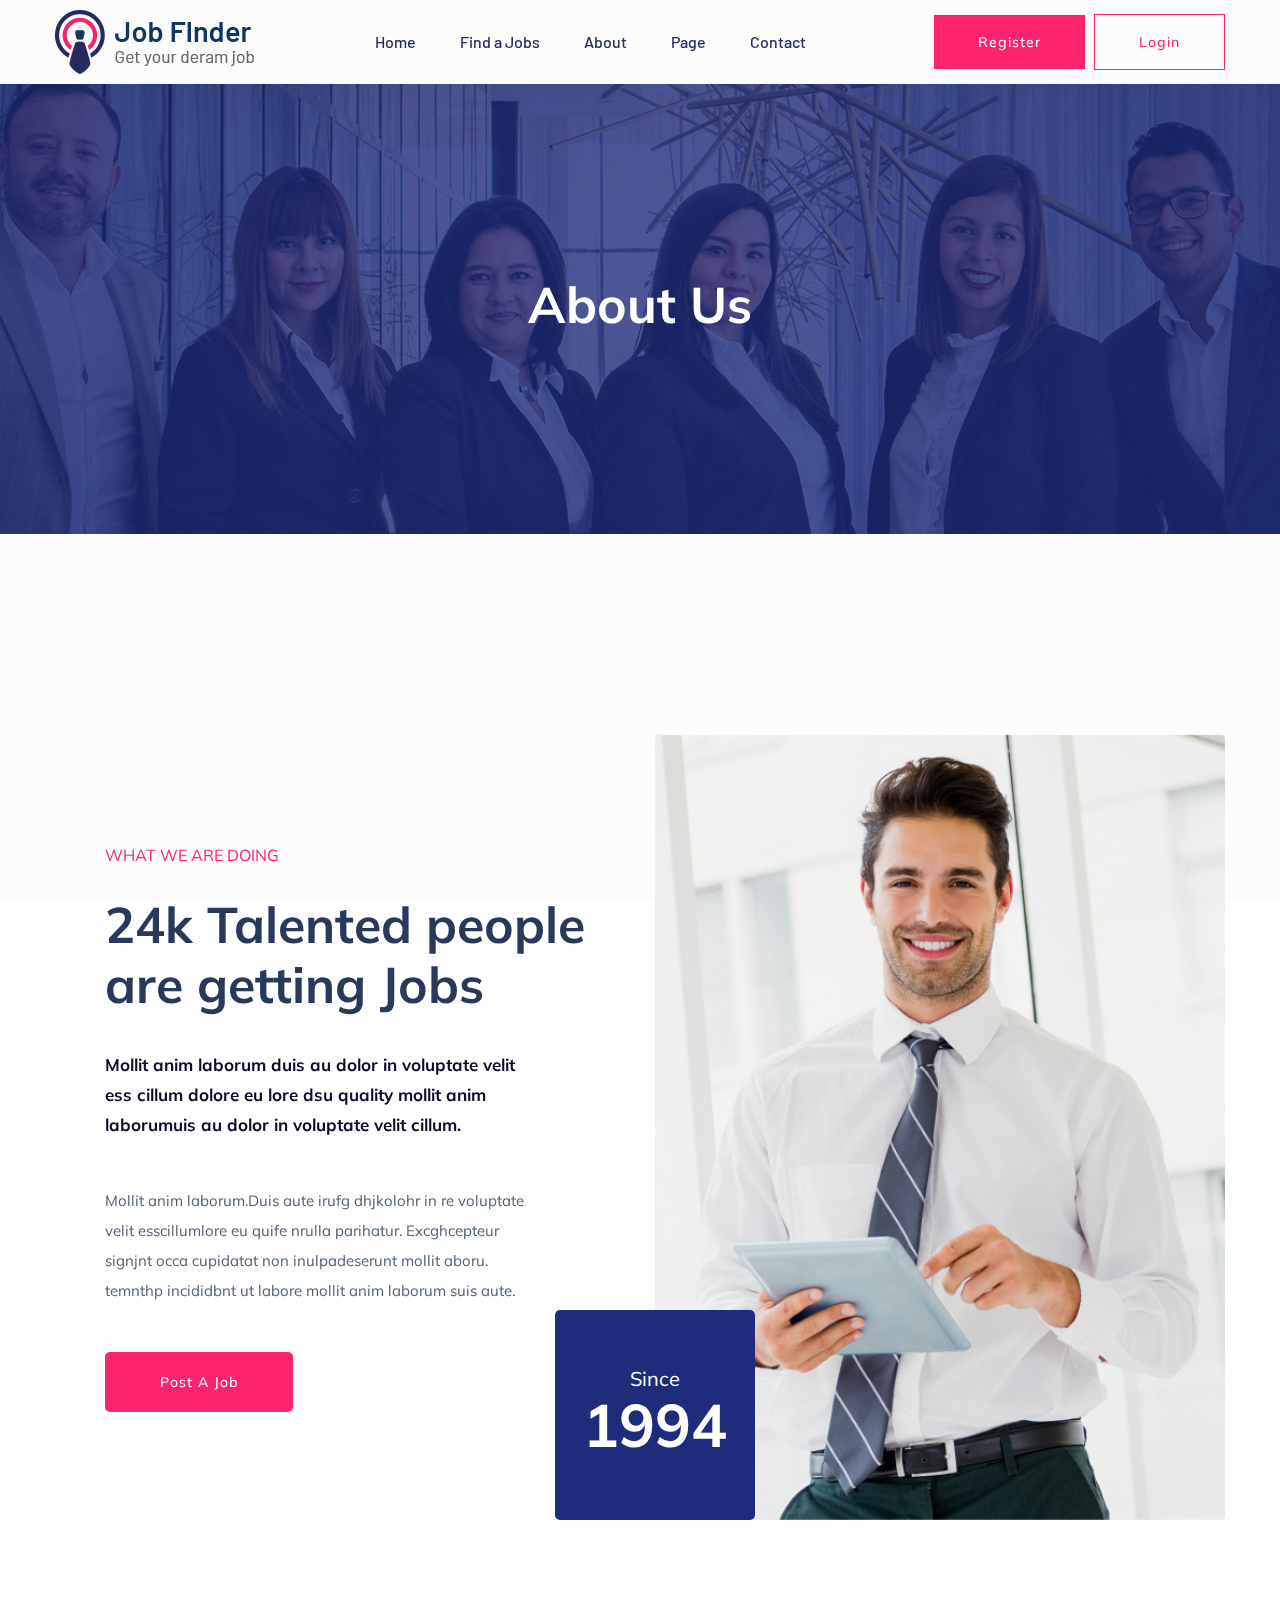
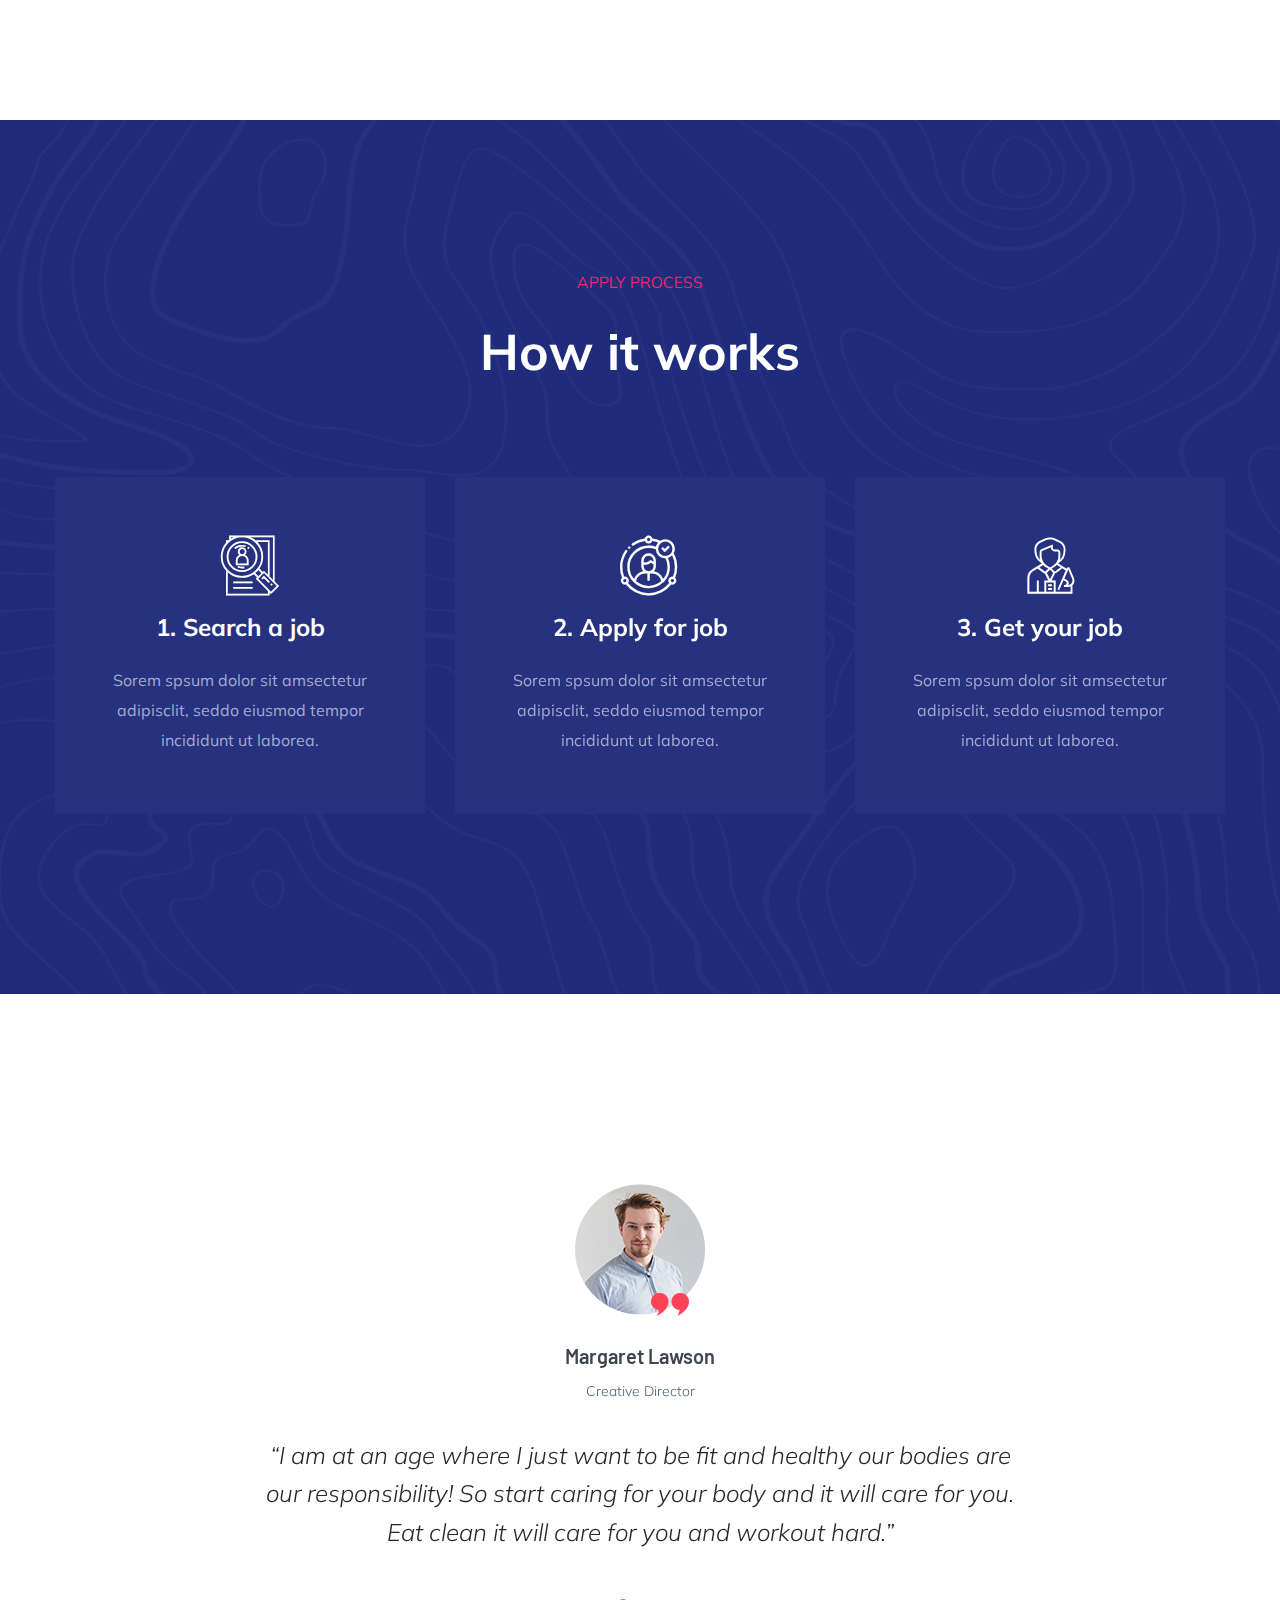
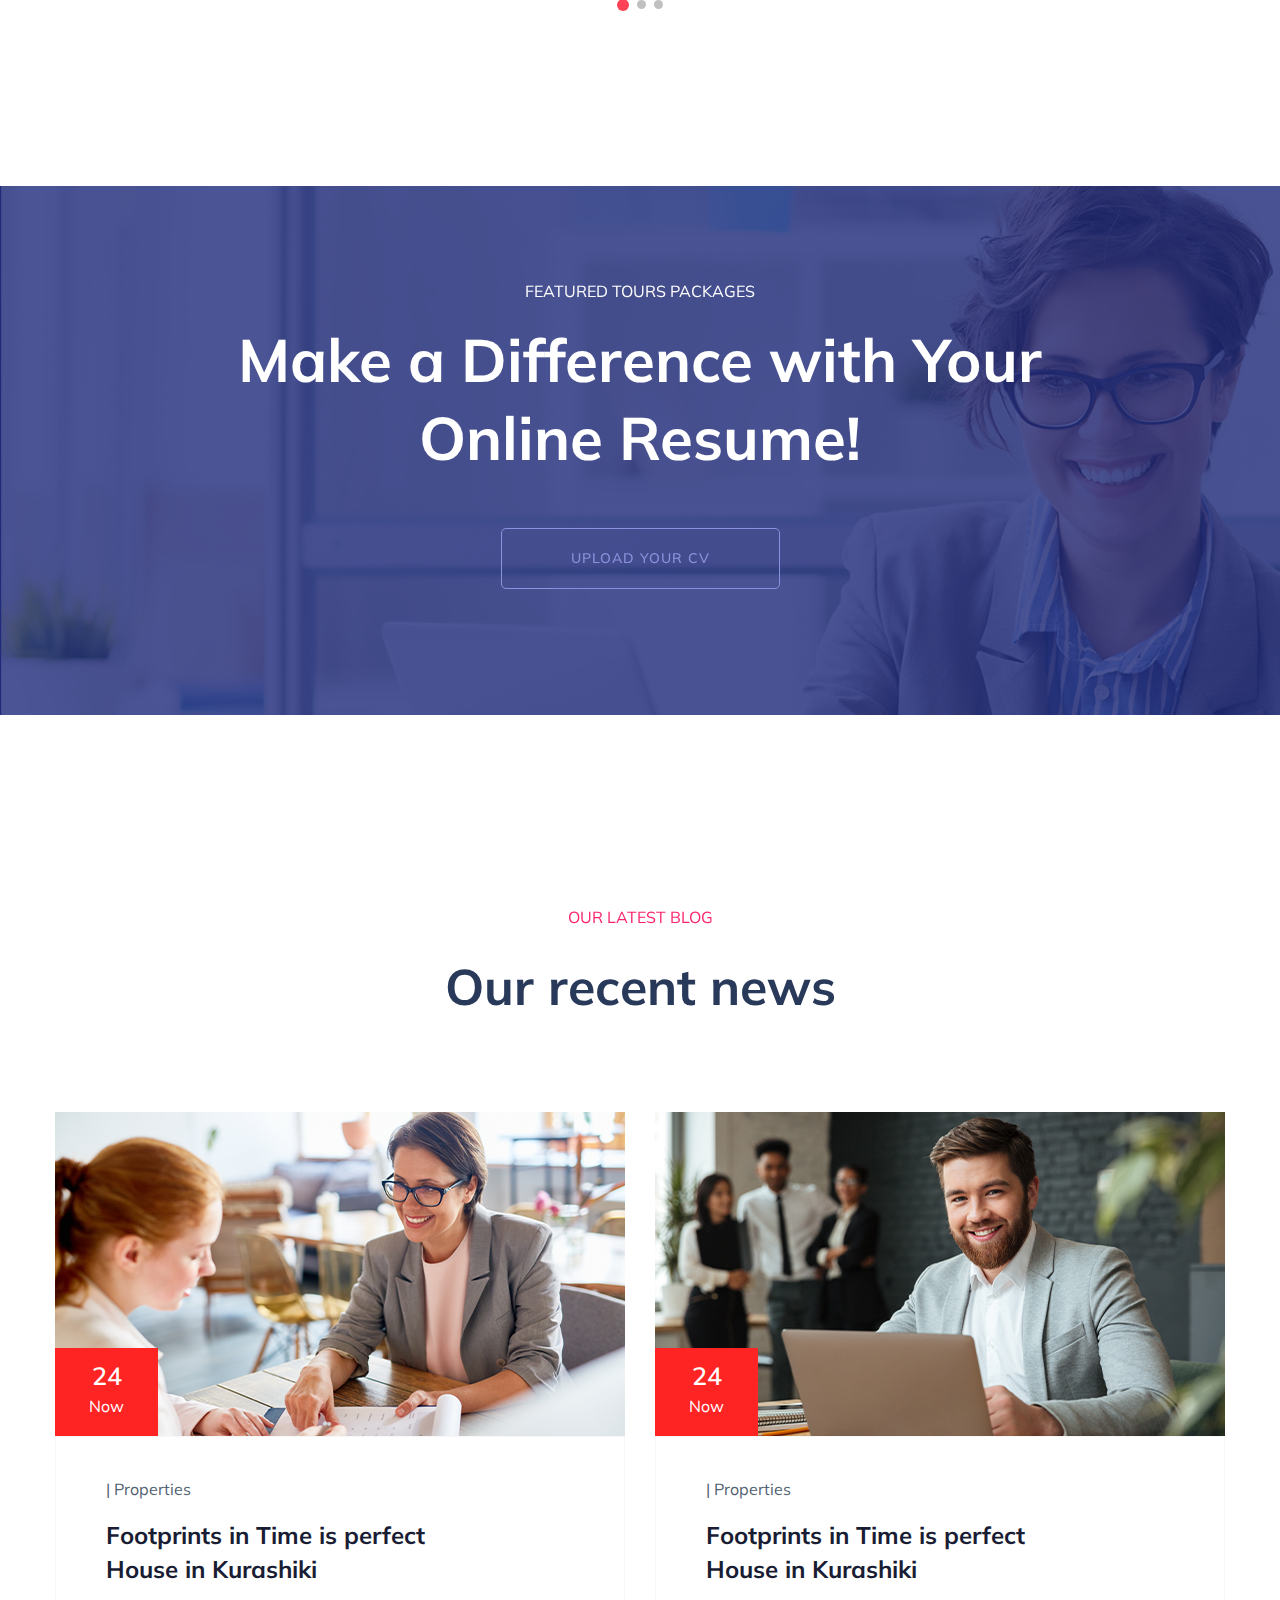
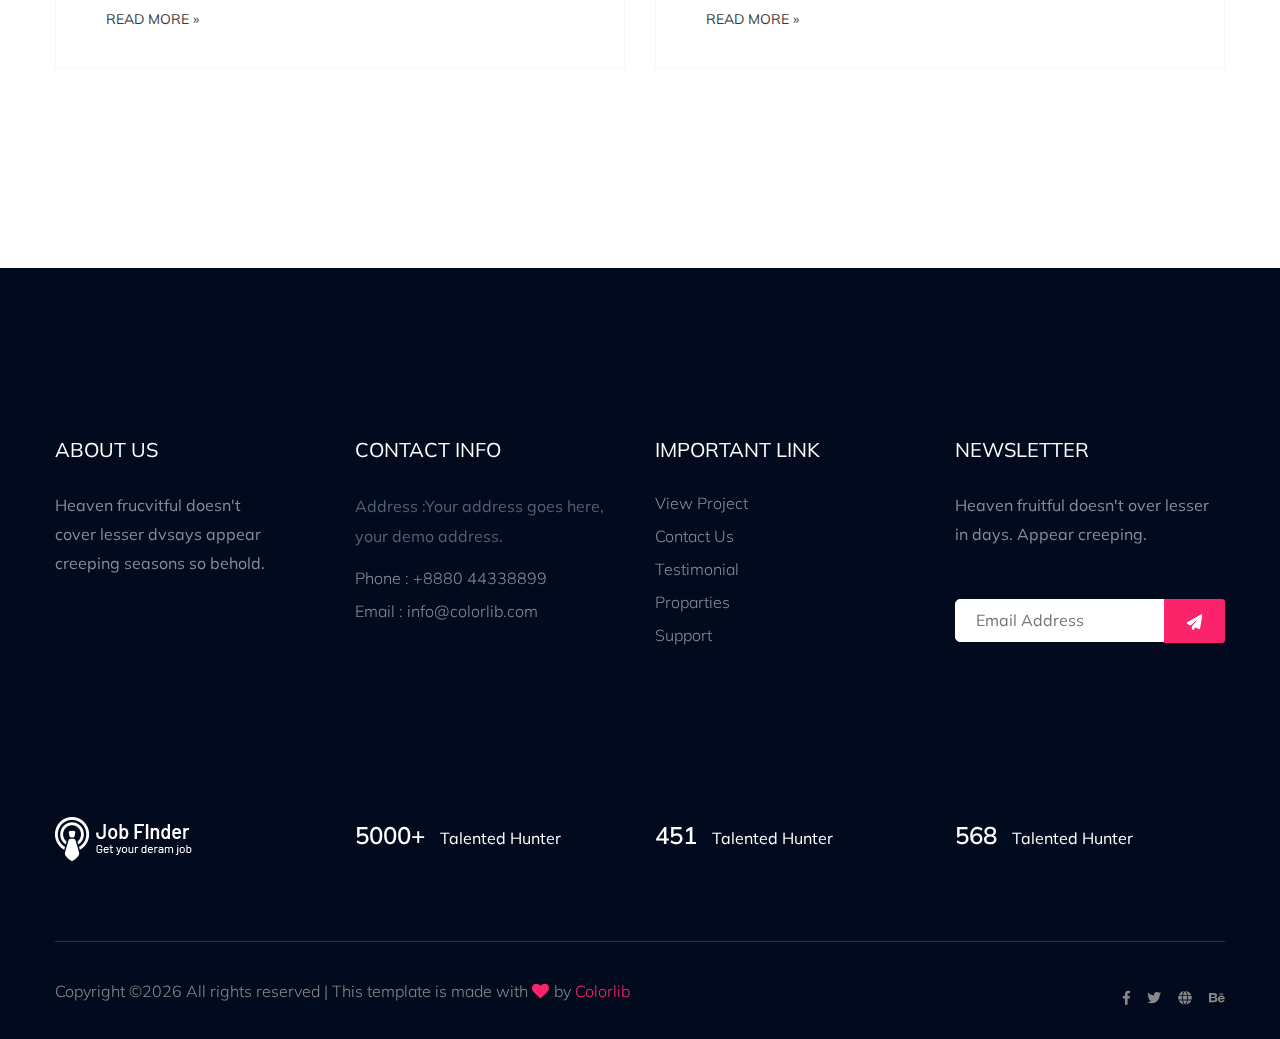
<file: about.html>
<!doctype html>
<html class="no-js" lang="zxx">
    <head>
        <meta charset="utf-8">
        <meta http-equiv="x-ua-compatible" content="ie=edge">
        <title>Job board HTML-5 Template </title>
        <meta name="description" content="">
        <meta name="viewport" content="width=device-width, initial-scale=1">
        <link rel="manifest" href="site.webmanifest">
		<link rel="shortcut icon" type="image/x-icon" href="assets/img/favicon.ico">

		<!-- CSS here -->
            <link rel="stylesheet" href="assets/css/bootstrap.min.css">
            <link rel="stylesheet" href="assets/css/owl.carousel.min.css">
            <link rel="stylesheet" href="assets/css/flaticon.css">
            <link rel="stylesheet" href="assets/css/price_rangs.css">
            <link rel="stylesheet" href="assets/css/slicknav.css">
            <link rel="stylesheet" href="assets/css/animate.min.css">
            <link rel="stylesheet" href="assets/css/magnific-popup.css">
            <link rel="stylesheet" href="assets/css/fontawesome-all.min.css">
            <link rel="stylesheet" href="assets/css/themify-icons.css">
            <link rel="stylesheet" href="assets/css/slick.css">
            <link rel="stylesheet" href="assets/css/nice-select.css">
            <link rel="stylesheet" href="assets/css/style.css">
   </head>

   <body>
    <!-- Preloader Start -->
    <div id="preloader-active">
        <div class="preloader d-flex align-items-center justify-content-center">
            <div class="preloader-inner position-relative">
                <div class="preloader-circle"></div>
                <div class="preloader-img pere-text">
                    <img src="assets/img/logo/logo.png" alt="">
                </div>
            </div>
        </div>
    </div>
    <!-- Preloader Start -->
    <header>
        <!-- Header Start -->
       <div class="header-area header-transparrent">
           <div class="headder-top header-sticky">
                <div class="container">
                    <div class="row align-items-center">
                        <div class="col-lg-3 col-md-2">
                            <!-- Logo -->
                            <div class="logo">
                                <a href="index.html"><img src="assets/img/logo/logo.png" alt=""></a>
                            </div>  
                        </div>
                        <div class="col-lg-9 col-md-9">
                            <div class="menu-wrapper">
                                <!-- Main-menu -->
                                <div class="main-menu">
                                    <nav class="d-none d-lg-block">
                                        <ul id="navigation">
                                            <li><a href="index.html">Home</a></li>
                                            <li><a href="job_listing.html">Find a Jobs </a></li>
                                            <li><a href="about.html">About</a></li>
                                            <li><a href="#">Page</a>
                                                <ul class="submenu">
                                                    <li><a href="blog.html">Blog</a></li>
                                                    <li><a href="single-blog.html">Blog Details</a></li>
                                                    <li><a href="elements.html">Elements</a></li>
                                                    <li><a href="job_details.html">job Details</a></li>
                                                </ul>
                                            </li>
                                            <li><a href="contact.html">Contact</a></li>
                                        </ul>
                                    </nav>
                                </div>          
                                <!-- Header-btn -->
                                <div class="header-btn d-none f-right d-lg-block">
                                    <a href="#" class="btn head-btn1">Register</a>
                                    <a href="#" class="btn head-btn2">Login</a>
                                </div>
                            </div>
                        </div>
                        <!-- Mobile Menu -->
                        <div class="col-12">
                            <div class="mobile_menu d-block d-lg-none"></div>
                        </div>
                    </div>
                </div>
           </div>
       </div>
        <!-- Header End -->
    </header>
    <main>

        <!-- Hero Area Start-->
        <div class="slider-area ">
        <div class="single-slider section-overly slider-height2 d-flex align-items-center" data-background="assets/img/hero/about.jpg">
            <div class="container">
                <div class="row">
                    <div class="col-xl-12">
                        <div class="hero-cap text-center">
                            <h2>About us</h2>
                        </div>
                    </div>
                </div>
            </div>
        </div>
        </div>
        <!-- Hero Area End -->
        <!-- Support Company Start-->
        <div class="support-company-area fix section-padding2">
            <div class="container">
                <div class="row align-items-center">
                    <div class="col-xl-6 col-lg-6">
                        <div class="right-caption">
                            <!-- Section Tittle -->
                            <div class="section-tittle section-tittle2">
                                <span>What we are doing</span>
                                <h2>24k Talented people are getting Jobs</h2>
                            </div>
                            <div class="support-caption">
                                <p class="pera-top">Mollit anim laborum duis au dolor in voluptate velit ess cillum dolore eu lore dsu quality mollit anim laborumuis au dolor in voluptate velit cillum.</p>
                                <p>Mollit anim laborum.Duis aute irufg dhjkolohr in re voluptate velit esscillumlore eu quife nrulla parihatur. Excghcepteur signjnt occa cupidatat non inulpadeserunt mollit aboru. temnthp incididbnt ut labore mollit anim laborum suis aute.</p>
                                <a href="about.html" class="btn post-btn">Post a job</a>
                            </div>
                        </div>
                    </div>
                    <div class="col-xl-6 col-lg-6">
                        <div class="support-location-img">
                            <img src="assets/img/service/support-img.jpg" alt="">
                            <div class="support-img-cap text-center">
                                <p>Since</p>
                                <span>1994</span>
                            </div>
                        </div>
                    </div>
                </div>
            </div>
        </div>
        <!-- Support Company End-->
        <!-- How  Apply Process Start-->
        <div class="apply-process-area apply-bg pt-150 pb-150" data-background="assets/img/gallery/how-applybg.png">
            <div class="container">
                <!-- Section Tittle -->
                <div class="row">
                    <div class="col-lg-12">
                        <div class="section-tittle white-text text-center">
                            <span>Apply process</span>
                            <h2> How it works</h2>
                        </div>
                    </div>
                </div>
                <!-- Apply Process Caption -->
                <div class="row">
                    <div class="col-lg-4 col-md-6">
                        <div class="single-process text-center mb-30">
                            <div class="process-ion">
                                <span class="flaticon-search"></span>
                            </div>
                            <div class="process-cap">
                                <h5>1. Search a job</h5>
                            <p>Sorem spsum dolor sit amsectetur adipisclit, seddo eiusmod tempor incididunt ut laborea.</p>
                            </div>
                        </div>
                    </div>
                    <div class="col-lg-4 col-md-6">
                        <div class="single-process text-center mb-30">
                            <div class="process-ion">
                                <span class="flaticon-curriculum-vitae"></span>
                            </div>
                            <div class="process-cap">
                                <h5>2. Apply for job</h5>
                            <p>Sorem spsum dolor sit amsectetur adipisclit, seddo eiusmod tempor incididunt ut laborea.</p>
                            </div>
                        </div>
                    </div>
                    <div class="col-lg-4 col-md-6">
                        <div class="single-process text-center mb-30">
                            <div class="process-ion">
                                <span class="flaticon-tour"></span>
                            </div>
                            <div class="process-cap">
                                <h5>3. Get your job</h5>
                            <p>Sorem spsum dolor sit amsectetur adipisclit, seddo eiusmod tempor incididunt ut laborea.</p>
                            </div>
                        </div>
                    </div>
                </div>
            </div>
        </div>
        <!-- How  Apply Process End-->
        <!-- Testimonial Start -->
        <div class="testimonial-area testimonial-padding">
            <div class="container">
                <!-- Testimonial contents -->
                <div class="row d-flex justify-content-center">
                    <div class="col-xl-8 col-lg-8 col-md-10">
                        <div class="h1-testimonial-active dot-style">
                            <!-- Single Testimonial -->
                            <div class="single-testimonial text-center">
                                <!-- Testimonial Content -->
                                <div class="testimonial-caption ">
                                    <!-- founder -->
                                    <div class="testimonial-founder  ">
                                        <div class="founder-img mb-30">
                                            <img src="assets/img/testmonial/testimonial-founder.png" alt="">
                                            <span>Margaret Lawson</span>
                                            <p>Creative Director</p>
                                        </div>
                                    </div>
                                    <div class="testimonial-top-cap">
                                        <p>“I am at an age where I just want to be fit and healthy our bodies are our responsibility! So start caring for your body and it will care for you. Eat clean it will care for you and workout hard.”</p>
                                    </div>
                                </div>
                            </div>
                            <!-- Single Testimonial -->
                            <div class="single-testimonial text-center">
                                <!-- Testimonial Content -->
                                <div class="testimonial-caption ">
                                    <!-- founder -->
                                    <div class="testimonial-founder  ">
                                        <div class="founder-img mb-30">
                                            <img src="assets/img/testmonial/testimonial-founder.png" alt="">
                                            <span>Margaret Lawson</span>
                                            <p>Creative Director</p>
                                        </div>
                                    </div>
                                    <div class="testimonial-top-cap">
                                        <p>“I am at an age where I just want to be fit and healthy our bodies are our responsibility! So start caring for your body and it will care for you. Eat clean it will care for you and workout hard.”</p>
                                    </div>
                                </div>
                            </div>
                            <!-- Single Testimonial -->
                            <div class="single-testimonial text-center">
                                <!-- Testimonial Content -->
                                <div class="testimonial-caption ">
                                    <!-- founder -->
                                    <div class="testimonial-founder  ">
                                        <div class="founder-img mb-30">
                                            <img src="assets/img/testmonial/testimonial-founder.png" alt="">
                                            <span>Margaret Lawson</span>
                                            <p>Creative Director</p>
                                        </div>
                                    </div>
                                    <div class="testimonial-top-cap">
                                        <p>“I am at an age where I just want to be fit and healthy our bodies are our responsibility! So start caring for your body and it will care for you. Eat clean it will care for you and workout hard.”</p>
                                    </div>
                                </div>
                            </div>
                        </div>
                    </div>
                </div>
            </div>
        </div>
        <!-- Testimonial End -->
        <!-- Online CV Area Start -->
        <div class="online-cv cv-bg section-overly pt-90 pb-120"  data-background="assets/img/gallery/cv_bg.jpg">
            <div class="container">
                <div class="row justify-content-center">
                    <div class="col-xl-10">
                        <div class="cv-caption text-center">
                            <p class="pera1">FEATURED TOURS Packages</p>
                            <p class="pera2"> Make a Difference with Your Online Resume!</p>
                            <a href="#" class="border-btn2 border-btn4">Upload your cv</a>
                        </div>
                    </div>
                </div>
            </div>
        </div>
        <!-- Online CV Area End-->
    
        <!-- Blog Area Start -->
        <div class="home-blog-area blog-h-padding">
            <div class="container">
                <!-- Section Tittle -->
                <div class="row">
                    <div class="col-lg-12">
                        <div class="section-tittle text-center">
                            <span>Our latest blog</span>
                            <h2>Our recent news</h2>
                        </div>
                    </div>
                </div>
                <div class="row">
                    <div class="col-xl-6 col-lg-6 col-md-6">
                        <div class="home-blog-single mb-30">
                            <div class="blog-img-cap">
                                <div class="blog-img">
                                    <img src="assets/img/blog/home-blog1.jpg" alt="">
                                    <!-- Blog date -->
                                    <div class="blog-date text-center">
                                        <span>24</span>
                                        <p>Now</p>
                                    </div>
                                </div>
                                <div class="blog-cap">
                                    <p>|   Properties</p>
                                    <h3><a href="single-blog.html">Footprints in Time is perfect House in Kurashiki</a></h3>
                                    <a href="#" class="more-btn">Read more »</a>
                                </div>
                            </div>
                        </div>
                    </div>
                    <div class="col-xl-6 col-lg-6 col-md-6">
                        <div class="home-blog-single mb-30">
                            <div class="blog-img-cap">
                                <div class="blog-img">
                                    <img src="assets/img/blog/home-blog2.jpg" alt="">
                                    <!-- Blog date -->
                                    <div class="blog-date text-center">
                                        <span>24</span>
                                        <p>Now</p>
                                    </div>
                                </div>
                                <div class="blog-cap">
                                    <p>|   Properties</p>
                                    <h3><a href="single-blog.html">Footprints in Time is perfect House in Kurashiki</a></h3>
                                    <a href="#" class="more-btn">Read more »</a>
                                </div>
                            </div>
                        </div>
                    </div>
                </div>
            </div>
        </div>
        <!-- Blog Area End -->

    </main>
    <footer>
        <!-- Footer Start-->
        <div class="footer-area footer-bg footer-padding">
            <div class="container">
                <div class="row d-flex justify-content-between">
                    <div class="col-xl-3 col-lg-3 col-md-4 col-sm-6">
                       <div class="single-footer-caption mb-50">
                         <div class="single-footer-caption mb-30">
                             <div class="footer-tittle">
                                 <h4>About Us</h4>
                                 <div class="footer-pera">
                                     <p>Heaven frucvitful doesn't cover lesser dvsays appear creeping seasons so behold.</p>
                                </div>
                             </div>
                         </div>

                       </div>
                    </div>
                    <div class="col-xl-3 col-lg-3 col-md-4 col-sm-5">
                        <div class="single-footer-caption mb-50">
                            <div class="footer-tittle">
                                <h4>Contact Info</h4>
                                <ul>
                                    <li>
                                    <p>Address :Your address goes
                                        here, your demo address.</p>
                                    </li>
                                    <li><a href="#">Phone : +8880 44338899</a></li>
                                    <li><a href="#">Email : info@colorlib.com</a></li>
                                </ul>
                            </div>

                        </div>
                    </div>
                    <div class="col-xl-3 col-lg-3 col-md-4 col-sm-5">
                        <div class="single-footer-caption mb-50">
                            <div class="footer-tittle">
                                <h4>Important Link</h4>
                                <ul>
                                    <li><a href="#"> View Project</a></li>
                                    <li><a href="#">Contact Us</a></li>
                                    <li><a href="#">Testimonial</a></li>
                                    <li><a href="#">Proparties</a></li>
                                    <li><a href="#">Support</a></li>
                                </ul>
                            </div>
                        </div>
                    </div>
                    <div class="col-xl-3 col-lg-3 col-md-4 col-sm-5">
                        <div class="single-footer-caption mb-50">
                            <div class="footer-tittle">
                                <h4>Newsletter</h4>
                                <div class="footer-pera footer-pera2">
                                 <p>Heaven fruitful doesn't over lesser in days. Appear creeping.</p>
                             </div>
                             <!-- Form -->
                             <div class="footer-form" >
                                 <div id="mc_embed_signup">
                                     <form target="_blank" action="https://spondonit.us12.list-manage.com/subscribe/post?u=1462626880ade1ac87bd9c93a&amp;id=92a4423d01"
                                     method="get" class="subscribe_form relative mail_part">
                                         <input type="email" name="email" id="newsletter-form-email" placeholder="Email Address"
                                         class="placeholder hide-on-focus" onfocus="this.placeholder = ''"
                                         onblur="this.placeholder = ' Email Address '">
                                         <div class="form-icon">
                                             <button type="submit" name="submit" id="newsletter-submit"
                                             class="email_icon newsletter-submit button-contactForm"><img src="assets/img/icon/form.png" alt=""></button>
                                         </div>
                                         <div class="mt-10 info"></div>
                                     </form>
                                 </div>
                             </div>
                            </div>
                        </div>
                    </div>
                </div>
               <!--  -->
               <div class="row footer-wejed justify-content-between">
                       <div class="col-xl-3 col-lg-3 col-md-4 col-sm-6">
                          <!-- logo -->
                          <div class="footer-logo mb-20">
                            <a href="index.html"><img src="assets/img/logo/logo2_footer.png" alt=""></a>
                          </div>
                       </div>
                       <div class="col-xl-3 col-lg-3 col-md-4 col-sm-5">
                        <div class="footer-tittle-bottom">
                            <span>5000+</span>
                            <p>Talented Hunter</p>
                        </div>
                       </div>
                       <div class="col-xl-3 col-lg-3 col-md-4 col-sm-5">
                            <div class="footer-tittle-bottom">
                                <span>451</span>
                                <p>Talented Hunter</p>
                            </div>
                       </div>
                       <div class="col-xl-3 col-lg-3 col-md-4 col-sm-5">
                            <!-- Footer Bottom Tittle -->
                            <div class="footer-tittle-bottom">
                                <span>568</span>
                                <p>Talented Hunter</p>
                            </div>
                       </div>
               </div>
            </div>
        </div>
        <!-- footer-bottom area -->
        <div class="footer-bottom-area footer-bg">
            <div class="container">
                <div class="footer-border">
                     <div class="row d-flex justify-content-between align-items-center">
                         <div class="col-xl-10 col-lg-10 ">
                             <div class="footer-copy-right">
                                 <p><!-- Link back to Colorlib can't be removed. Template is licensed under CC BY 3.0. -->
  Copyright &copy;<script>document.write(new Date().getFullYear());</script> All rights reserved | This template is made with <i class="fa fa-heart" aria-hidden="true"></i> by <a href="https://colorlib.com" target="_blank">Colorlib</a>
  <!-- Link back to Colorlib can't be removed. Template is licensed under CC BY 3.0. --></p>
                             </div>
                         </div>
                         <div class="col-xl-2 col-lg-2">
                             <div class="footer-social f-right">
                                 <a href="#"><i class="fab fa-facebook-f"></i></a>
                                 <a href="#"><i class="fab fa-twitter"></i></a>
                                 <a href="#"><i class="fas fa-globe"></i></a>
                                 <a href="#"><i class="fab fa-behance"></i></a>
                             </div>
                         </div>
                     </div>
                </div>
            </div>
        </div>
        <!-- Footer End-->
    </footer>

	<!-- JS here -->
	
		<!-- All JS Custom Plugins Link Here here -->
        <script src="./assets/js/vendor/modernizr-3.5.0.min.js"></script>
		<!-- Jquery, Popper, Bootstrap -->
		<script src="./assets/js/vendor/jquery-1.12.4.min.js"></script>
        <script src="./assets/js/popper.min.js"></script>
        <script src="./assets/js/bootstrap.min.js"></script>
	    <!-- Jquery Mobile Menu -->
        <script src="./assets/js/jquery.slicknav.min.js"></script>

		<!-- Jquery Slick , Owl-Carousel Plugins -->
        <script src="./assets/js/owl.carousel.min.js"></script>
        <script src="./assets/js/slick.min.js"></script>
        <script src="./assets/js/price_rangs.js"></script>
		<!-- One Page, Animated-HeadLin -->
        <script src="./assets/js/wow.min.js"></script>
		<script src="./assets/js/animated.headline.js"></script>
        <script src="./assets/js/jquery.magnific-popup.js"></script>

		<!-- Scrollup, nice-select, sticky -->
        <script src="./assets/js/jquery.scrollUp.min.js"></script>
        <script src="./assets/js/jquery.nice-select.min.js"></script>
		<script src="./assets/js/jquery.sticky.js"></script>
        
        <!-- contact js -->
        <script src="./assets/js/contact.js"></script>
        <script src="./assets/js/jquery.form.js"></script>
        <script src="./assets/js/jquery.validate.min.js"></script>
        <script src="./assets/js/mail-script.js"></script>
        <script src="./assets/js/jquery.ajaxchimp.min.js"></script>
        
		<!-- Jquery Plugins, main Jquery -->	
        <script src="./assets/js/plugins.js"></script>
        <script src="./assets/js/main.js"></script>
        
    </body>
</html>
</file>
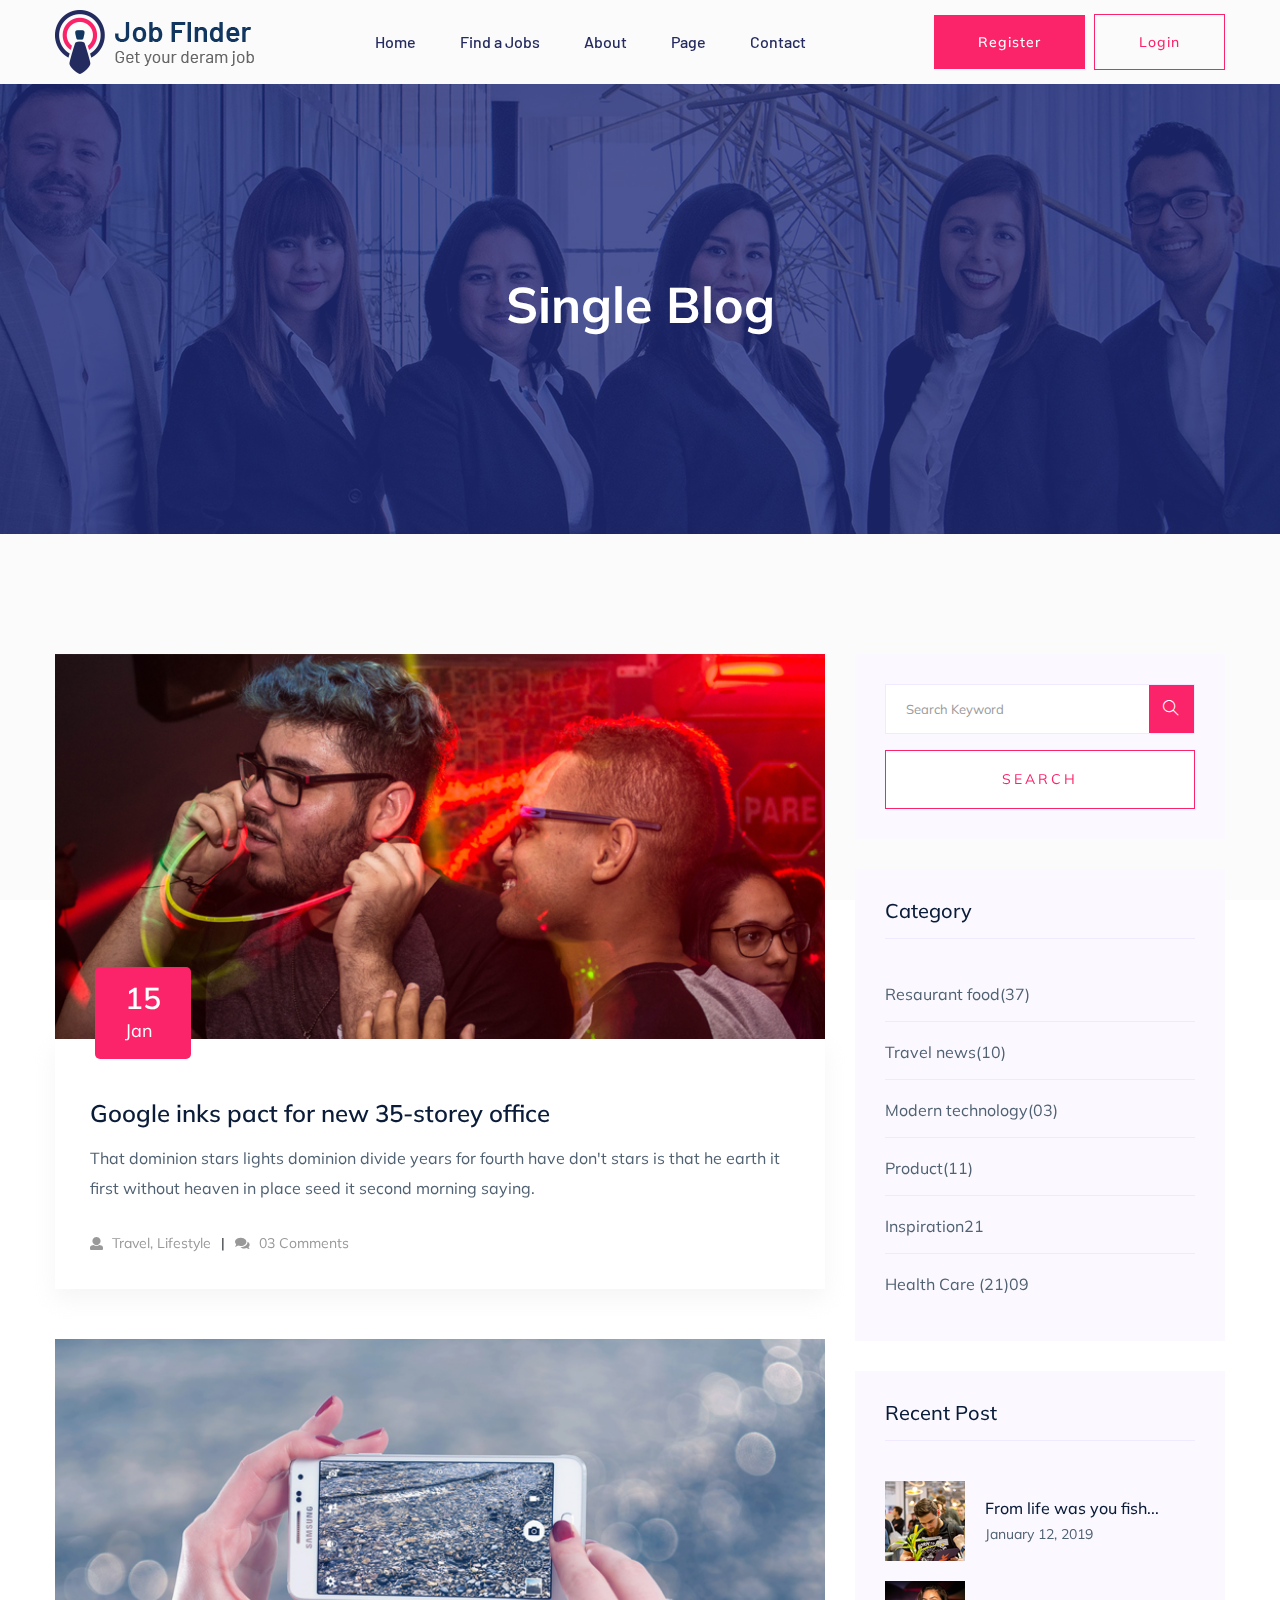
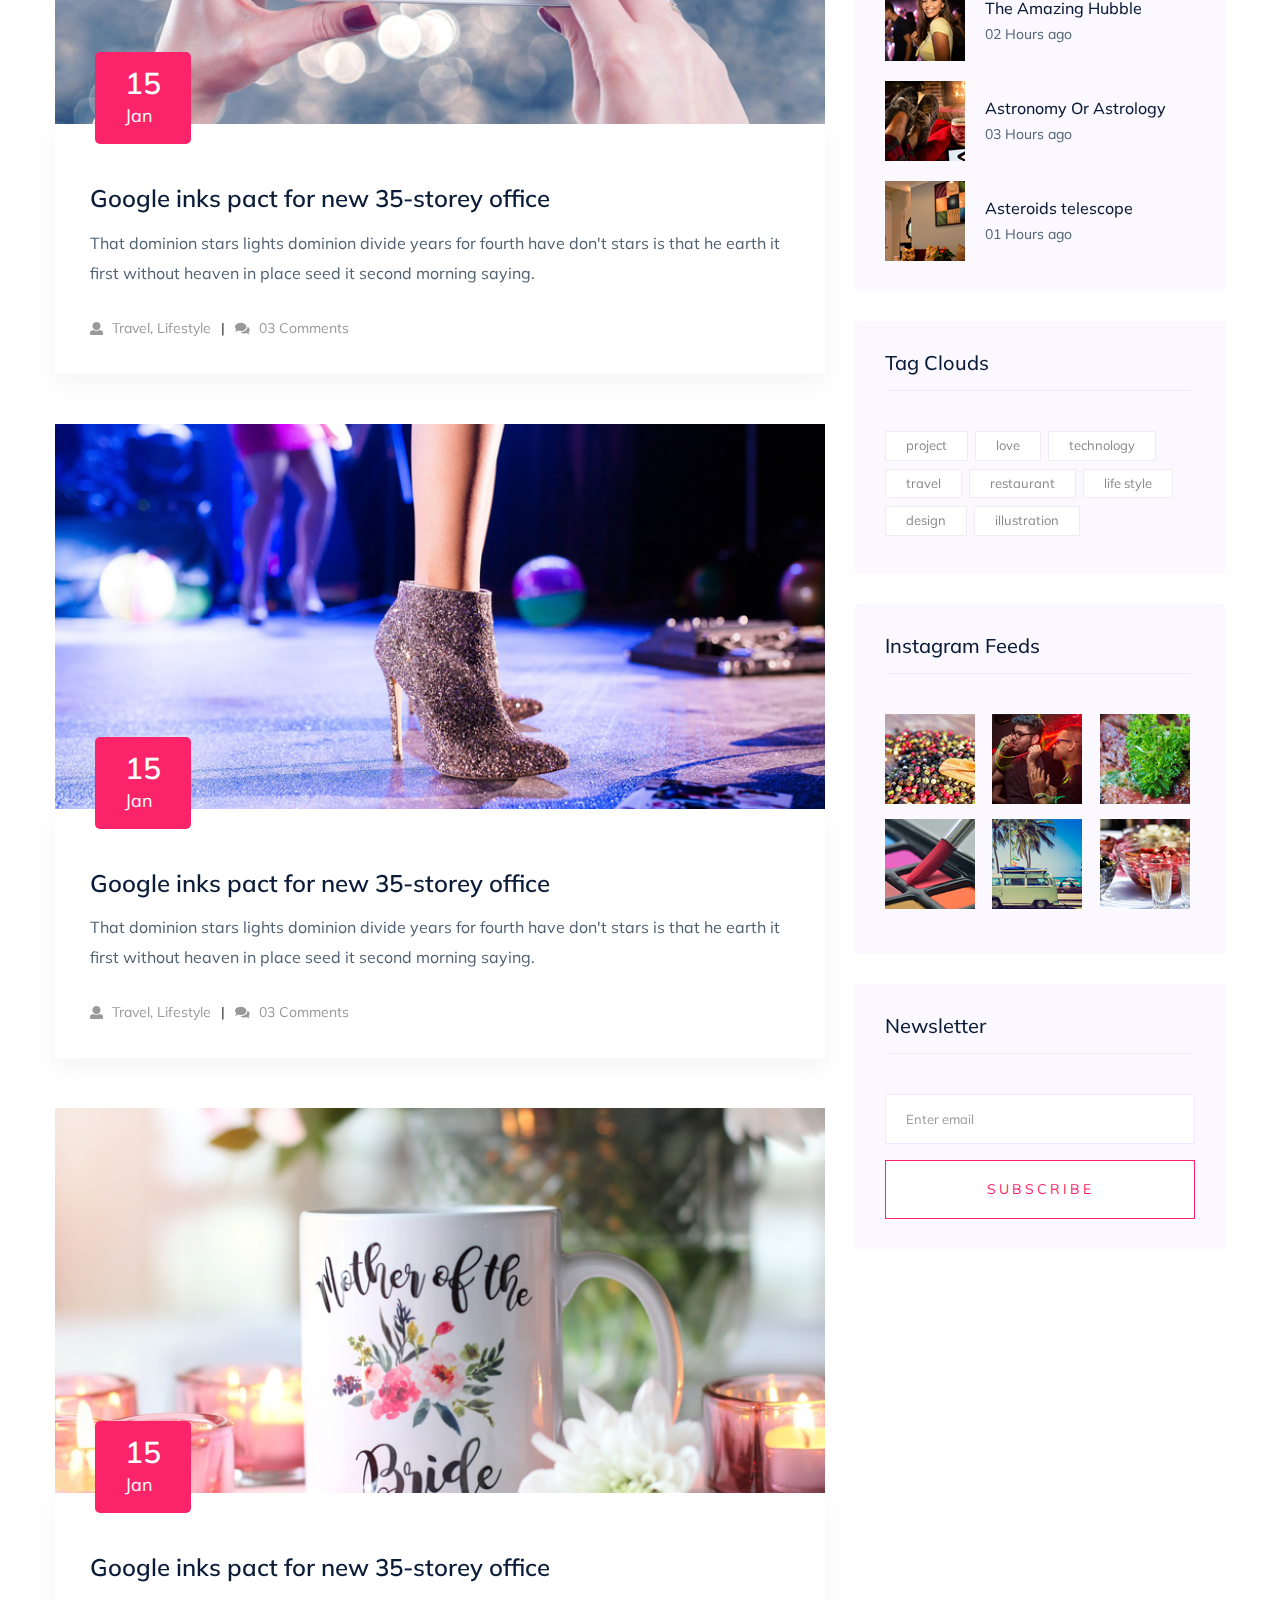
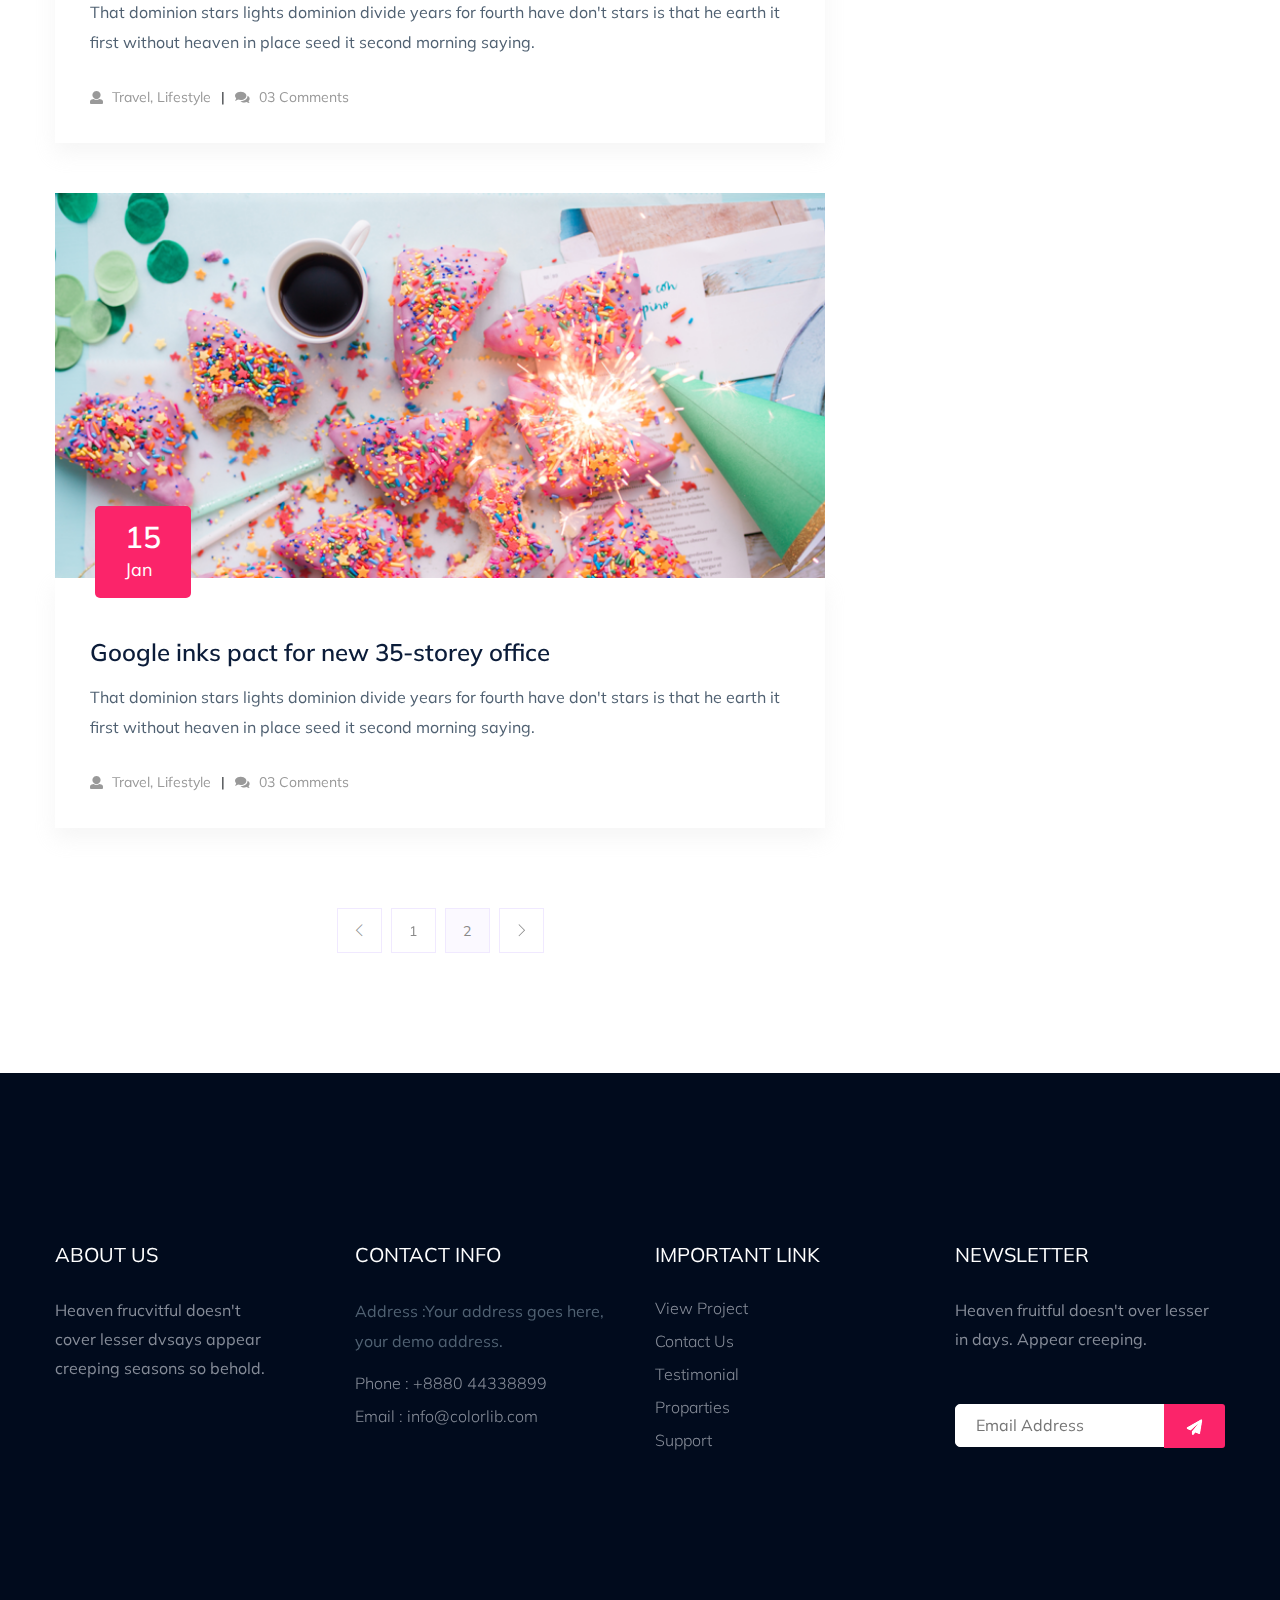
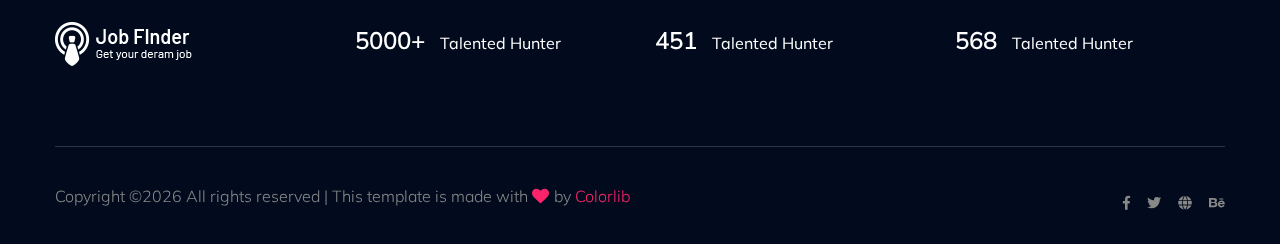
<file: blog.html>
<!doctype html>
<html class="no-js" lang="zxx">

<head>
    <meta charset="utf-8">
    <meta http-equiv="x-ua-compatible" content="ie=edge">
     <title>Job board HTML-5 Template </title>
    <meta name="description" content="">
    <meta name="viewport" content="width=device-width, initial-scale=1">
    <link rel="shortcut icon" type="image/x-icon" href="assets/img/favicon.png">
    
    <!-- CSS here -->
    <link rel="stylesheet" href="assets/css/bootstrap.min.css">
    <link rel="stylesheet" href="assets/css/owl.carousel.min.css">
    <link rel="stylesheet" href="assets/css/slicknav.css">
    <link rel="stylesheet" href="assets/css/animate.min.css">
    <link rel="stylesheet" href="assets/css/price_rangs.css">
    <link rel="stylesheet" href="assets/css/magnific-popup.css">
    <link rel="stylesheet" href="assets/css/fontawesome-all.min.css">
    <link rel="stylesheet" href="assets/css/themify-icons.css">
    <link rel="stylesheet" href="assets/css/themify-icons.css">
    <link rel="stylesheet" href="assets/css/slick.css">
    <link rel="stylesheet" href="assets/css/nice-select.css">
    <link rel="stylesheet" href="assets/css/style.css">
    <link rel="stylesheet" href="assets/css/responsive.css">
</head>

<body>
    <!-- Preloader Start -->
    <div id="preloader-active">
        <div class="preloader d-flex align-items-center justify-content-center">
            <div class="preloader-inner position-relative">
                <div class="preloader-circle"></div>
                <div class="preloader-img pere-text">
                    <img src="assets/img/logo/logo.png" alt="">
                </div>
            </div>
        </div>
    </div>
    <!-- Preloader Start-->
    <header>
        <!-- Header Start -->
        <div class="header-area header-transparrent">
            <div class="headder-top header-sticky">
                <div class="container">
                    <div class="row align-items-center">
                        <div class="col-lg-3 col-md-2">
                            <!-- Logo -->
                            <div class="logo">
                                <a href="index.html"><img src="assets/img/logo/logo.png" alt=""></a>
                            </div>  
                        </div>
                        <div class="col-lg-9 col-md-9">
                            <div class="menu-wrapper">
                                <!-- Main-menu -->
                                <div class="main-menu">
                                    <nav class="d-none d-lg-block">
                                        <ul id="navigation">
                                            <li><a href="index.html">Home</a></li>
                                            <li><a href="job_listing.html">Find a Jobs </a></li>
                                            <li><a href="about.html">About</a></li>
                                            <li><a href="#">Page</a>
                                                <ul class="submenu">
                                                    <li><a href="blog.html">Blog</a></li>
                                                    <li><a href="single-blog.html">Blog Details</a></li>
                                                    <li><a href="elements.html">Elements</a></li>
                                                    <li><a href="job_details.html">job Details</a></li>
                                                </ul>
                                            </li>
                                            <li><a href="contact.html">Contact</a></li>
                                        </ul>
                                    </nav>
                                </div>          
                                <!-- Header-btn -->
                                <div class="header-btn d-none f-right d-lg-block">
                                    <a href="#" class="btn head-btn1">Register</a>
                                    <a href="#" class="btn head-btn2">Login</a>
                                </div>
                            </div>
                        </div>
                        <!-- Mobile Menu -->
                        <div class="col-12">
                            <div class="mobile_menu d-block d-lg-none"></div>
                        </div>
                    </div>
                </div>
            </div>
        </div>
        <!-- Header End -->
    </header>
    <!-- Hero Area Start-->
    <div class="slider-area ">
        <div class="single-slider section-overly slider-height2 d-flex align-items-center" data-background="assets/img/hero/about.jpg">
            <div class="container">
                <div class="row">
                    <div class="col-xl-12">
                        <div class="hero-cap text-center">
                            <h2>Single Blog</h2>
                        </div>
                    </div>
                </div>
            </div>
        </div>
    </div>
    <!-- Hero Area End -->
    <!--================Blog Area =================-->
    <section class="blog_area section-padding">
        <div class="container">
            <div class="row">
                <div class="col-lg-8 mb-5 mb-lg-0">
                    <div class="blog_left_sidebar">
                        <article class="blog_item">
                            <div class="blog_item_img">
                                <img class="card-img rounded-0" src="assets/img/blog/single_blog_1.png" alt="">
                                <a href="#" class="blog_item_date">
                                    <h3>15</h3>
                                    <p>Jan</p>
                                </a>
                            </div>

                            <div class="blog_details">
                                <a class="d-inline-block" href="single-blog.html">
                                    <h2>Google inks pact for new 35-storey office</h2>
                                </a>
                                <p>That dominion stars lights dominion divide years for fourth have don't stars is that
                                    he earth it first without heaven in place seed it second morning saying.</p>
                                <ul class="blog-info-link">
                                    <li><a href="#"><i class="fa fa-user"></i> Travel, Lifestyle</a></li>
                                    <li><a href="#"><i class="fa fa-comments"></i> 03 Comments</a></li>
                                </ul>
                            </div>
                        </article>

                        <article class="blog_item">
                            <div class="blog_item_img">
                                <img class="card-img rounded-0" src="assets/img/blog/single_blog_2.png" alt="">
                                <a href="#" class="blog_item_date">
                                    <h3>15</h3>
                                    <p>Jan</p>
                                </a>
                            </div>

                            <div class="blog_details">
                                <a class="d-inline-block" href="single-blog.html">
                                    <h2>Google inks pact for new 35-storey office</h2>
                                </a>
                                <p>That dominion stars lights dominion divide years for fourth have don't stars is that
                                    he earth it first without heaven in place seed it second morning saying.</p>
                                <ul class="blog-info-link">
                                    <li><a href="#"><i class="fa fa-user"></i> Travel, Lifestyle</a></li>
                                    <li><a href="#"><i class="fa fa-comments"></i> 03 Comments</a></li>
                                </ul>
                            </div>
                        </article>

                        <article class="blog_item">
                            <div class="blog_item_img">
                                <img class="card-img rounded-0" src="assets/img/blog/single_blog_3.png" alt="">
                                <a href="#" class="blog_item_date">
                                    <h3>15</h3>
                                    <p>Jan</p>
                                </a>
                            </div>

                            <div class="blog_details">
                                <a class="d-inline-block" href="single-blog.html">
                                    <h2>Google inks pact for new 35-storey office</h2>
                                </a>
                                <p>That dominion stars lights dominion divide years for fourth have don't stars is that
                                    he earth it first without heaven in place seed it second morning saying.</p>
                                <ul class="blog-info-link">
                                    <li><a href="#"><i class="fa fa-user"></i> Travel, Lifestyle</a></li>
                                    <li><a href="#"><i class="fa fa-comments"></i> 03 Comments</a></li>
                                </ul>
                            </div>
                        </article>

                        <article class="blog_item">
                            <div class="blog_item_img">
                                <img class="card-img rounded-0" src="assets/img/blog/single_blog_4.png" alt="">
                                <a href="#" class="blog_item_date">
                                    <h3>15</h3>
                                    <p>Jan</p>
                                </a>
                            </div>

                            <div class="blog_details">
                                <a class="d-inline-block" href="single-blog.html">
                                    <h2>Google inks pact for new 35-storey office</h2>
                                </a>
                                <p>That dominion stars lights dominion divide years for fourth have don't stars is that
                                    he earth it first without heaven in place seed it second morning saying.</p>
                                <ul class="blog-info-link">
                                    <li><a href="#"><i class="fa fa-user"></i> Travel, Lifestyle</a></li>
                                    <li><a href="#"><i class="fa fa-comments"></i> 03 Comments</a></li>
                                </ul>
                            </div>
                        </article>

                        <article class="blog_item">
                            <div class="blog_item_img">
                                <img class="card-img rounded-0" src="assets/img/blog/single_blog_5.png" alt="">
                                <a href="#" class="blog_item_date">
                                    <h3>15</h3>
                                    <p>Jan</p>
                                </a>
                            </div>

                            <div class="blog_details">
                                <a class="d-inline-block" href="single-blog.html">
                                    <h2>Google inks pact for new 35-storey office</h2>
                                </a>
                                <p>That dominion stars lights dominion divide years for fourth have don't stars is that
                                    he earth it first without heaven in place seed it second morning saying.</p>
                                <ul class="blog-info-link">
                                    <li><a href="#"><i class="fa fa-user"></i> Travel, Lifestyle</a></li>
                                    <li><a href="#"><i class="fa fa-comments"></i> 03 Comments</a></li>
                                </ul>
                            </div>
                        </article>

                        <nav class="blog-pagination justify-content-center d-flex">
                            <ul class="pagination">
                                <li class="page-item">
                                    <a href="#" class="page-link" aria-label="Previous">
                                        <i class="ti-angle-left"></i>
                                    </a>
                                </li>
                                <li class="page-item">
                                    <a href="#" class="page-link">1</a>
                                </li>
                                <li class="page-item active">
                                    <a href="#" class="page-link">2</a>
                                </li>
                                <li class="page-item">
                                    <a href="#" class="page-link" aria-label="Next">
                                        <i class="ti-angle-right"></i>
                                    </a>
                                </li>
                            </ul>
                        </nav>
                    </div>
                </div>
                <div class="col-lg-4">
                    <div class="blog_right_sidebar">
                        <aside class="single_sidebar_widget search_widget">
                            <form action="#">
                                <div class="form-group">
                                    <div class="input-group mb-3">
                                        <input type="text" class="form-control" placeholder='Search Keyword'
                                            onfocus="this.placeholder = ''"
                                            onblur="this.placeholder = 'Search Keyword'">
                                        <div class="input-group-append">
                                            <button class="btns" type="button"><i class="ti-search"></i></button>
                                        </div>
                                    </div>
                                </div>
                                <button class="button rounded-0 primary-bg text-white w-100 btn_1 boxed-btn"
                                    type="submit">Search</button>
                            </form>
                        </aside>

                        <aside class="single_sidebar_widget post_category_widget">
                            <h4 class="widget_title">Category</h4>
                            <ul class="list cat-list">
                                <li>
                                    <a href="#" class="d-flex">
                                        <p>Resaurant food</p>
                                        <p>(37)</p>
                                    </a>
                                </li>
                                <li>
                                    <a href="#" class="d-flex">
                                        <p>Travel news</p>
                                        <p>(10)</p>
                                    </a>
                                </li>
                                <li>
                                    <a href="#" class="d-flex">
                                        <p>Modern technology</p>
                                        <p>(03)</p>
                                    </a>
                                </li>
                                <li>
                                    <a href="#" class="d-flex">
                                        <p>Product</p>
                                        <p>(11)</p>
                                    </a>
                                </li>
                                <li>
                                    <a href="#" class="d-flex">
                                        <p>Inspiration</p>
                                        <p>21</p>
                                    </a>
                                </li>
                                <li>
                                    <a href="#" class="d-flex">
                                        <p>Health Care (21)</p>
                                        <p>09</p>
                                    </a>
                                </li>
                            </ul>
                        </aside>

                        <aside class="single_sidebar_widget popular_post_widget">
                            <h3 class="widget_title">Recent Post</h3>
                            <div class="media post_item">
                                <img src="assets/img/post/post_1.png" alt="post">
                                <div class="media-body">
                                    <a href="single-blog.html">
                                        <h3>From life was you fish...</h3>
                                    </a>
                                    <p>January 12, 2019</p>
                                </div>
                            </div>
                            <div class="media post_item">
                                <img src="assets/img/post/post_2.png" alt="post">
                                <div class="media-body">
                                    <a href="single-blog.html">
                                        <h3>The Amazing Hubble</h3>
                                    </a>
                                    <p>02 Hours ago</p>
                                </div>
                            </div>
                            <div class="media post_item">
                                <img src="assets/img/post/post_3.png" alt="post">
                                <div class="media-body">
                                    <a href="single-blog.html">
                                        <h3>Astronomy Or Astrology</h3>
                                    </a>
                                    <p>03 Hours ago</p>
                                </div>
                            </div>
                            <div class="media post_item">
                                <img src="assets/img/post/post_4.png" alt="post">
                                <div class="media-body">
                                    <a href="single-blog.html">
                                        <h3>Asteroids telescope</h3>
                                    </a>
                                    <p>01 Hours ago</p>
                                </div>
                            </div>
                        </aside>
                        <aside class="single_sidebar_widget tag_cloud_widget">
                            <h4 class="widget_title">Tag Clouds</h4>
                            <ul class="list">
                                <li>
                                    <a href="#">project</a>
                                </li>
                                <li>
                                    <a href="#">love</a>
                                </li>
                                <li>
                                    <a href="#">technology</a>
                                </li>
                                <li>
                                    <a href="#">travel</a>
                                </li>
                                <li>
                                    <a href="#">restaurant</a>
                                </li>
                                <li>
                                    <a href="#">life style</a>
                                </li>
                                <li>
                                    <a href="#">design</a>
                                </li>
                                <li>
                                    <a href="#">illustration</a>
                                </li>
                            </ul>
                        </aside>


                        <aside class="single_sidebar_widget instagram_feeds">
                            <h4 class="widget_title">Instagram Feeds</h4>
                            <ul class="instagram_row flex-wrap">
                                <li>
                                    <a href="#">
                                        <img class="img-fluid" src="assets/img/post/post_5.png" alt="">
                                    </a>
                                </li>
                                <li>
                                    <a href="#">
                                        <img class="img-fluid" src="assets/img/post/post_6.png" alt="">
                                    </a>
                                </li>
                                <li>
                                    <a href="#">
                                        <img class="img-fluid" src="assets/img/post/post_7.png" alt="">
                                    </a>
                                </li>
                                <li>
                                    <a href="#">
                                        <img class="img-fluid" src="assets/img/post/post_8.png" alt="">
                                    </a>
                                </li>
                                <li>
                                    <a href="#">
                                        <img class="img-fluid" src="assets/img/post/post_9.png" alt="">
                                    </a>
                                </li>
                                <li>
                                    <a href="#">
                                        <img class="img-fluid" src="assets/img/post/post_10.png" alt="">
                                    </a>
                                </li>
                            </ul>
                        </aside>


                        <aside class="single_sidebar_widget newsletter_widget">
                            <h4 class="widget_title">Newsletter</h4>

                            <form action="#">
                                <div class="form-group">
                                    <input type="email" class="form-control" onfocus="this.placeholder = ''"
                                        onblur="this.placeholder = 'Enter email'" placeholder='Enter email' required>
                                </div>
                                <button class="button rounded-0 primary-bg text-white w-100 btn_1 boxed-btn"
                                    type="submit">Subscribe</button>
                            </form>
                        </aside>
                    </div>
                </div>
            </div>
        </div>
    </section>
    <!--================Blog Area =================-->
    <footer>
        <!-- Footer Start-->
        <div class="footer-area footer-bg footer-padding">
            <div class="container">
                <div class="row d-flex justify-content-between">
                    <div class="col-xl-3 col-lg-3 col-md-4 col-sm-6">
                        <div class="single-footer-caption mb-50">
                            <div class="single-footer-caption mb-30">
                                <div class="footer-tittle">
                                    <h4>About Us</h4>
                                    <div class="footer-pera">
                                        <p>Heaven frucvitful doesn't cover lesser dvsays appear creeping seasons so behold.</p>
                                </div>
                                </div>
                            </div>

                        </div>
                    </div>
                    <div class="col-xl-3 col-lg-3 col-md-4 col-sm-5">
                        <div class="single-footer-caption mb-50">
                            <div class="footer-tittle">
                                <h4>Contact Info</h4>
                                <ul>
                                    <li>
                                    <p>Address :Your address goes
                                        here, your demo address.</p>
                                    </li>
                                    <li><a href="#">Phone : +8880 44338899</a></li>
                                    <li><a href="#">Email : info@colorlib.com</a></li>
                                </ul>
                            </div>

                        </div>
                    </div>
                    <div class="col-xl-3 col-lg-3 col-md-4 col-sm-5">
                        <div class="single-footer-caption mb-50">
                            <div class="footer-tittle">
                                <h4>Important Link</h4>
                                <ul>
                                    <li><a href="#"> View Project</a></li>
                                    <li><a href="#">Contact Us</a></li>
                                    <li><a href="#">Testimonial</a></li>
                                    <li><a href="#">Proparties</a></li>
                                    <li><a href="#">Support</a></li>
                                </ul>
                            </div>
                        </div>
                    </div>
                    <div class="col-xl-3 col-lg-3 col-md-4 col-sm-5">
                        <div class="single-footer-caption mb-50">
                            <div class="footer-tittle">
                                <h4>Newsletter</h4>
                                <div class="footer-pera footer-pera2">
                                    <p>Heaven fruitful doesn't over lesser in days. Appear creeping.</p>
                                </div>
                                <!-- Form -->
                                <div class="footer-form" >
                                    <div id="mc_embed_signup">
                                        <form target="_blank" action="https://spondonit.us12.list-manage.com/subscribe/post?u=1462626880ade1ac87bd9c93a&amp;id=92a4423d01"
                                        method="get" class="subscribe_form relative mail_part">
                                            <input type="email" name="email" id="newsletter-form-email" placeholder="Email Address"
                                            class="placeholder hide-on-focus" onfocus="this.placeholder = ''"
                                            onblur="this.placeholder = ' Email Address '">
                                            <div class="form-icon">
                                                <button type="submit" name="submit" id="newsletter-submit"
                                                class="email_icon newsletter-submit button-contactForm"><img src="assets/img/icon/form.png" alt=""></button>
                                            </div>
                                            <div class="mt-10 info"></div>
                                        </form>
                                    </div>
                                </div>
                            </div>
                        </div>
                    </div>
                </div>
                <!--  -->
                <div class="row footer-wejed justify-content-between">
                        <div class="col-xl-3 col-lg-3 col-md-4 col-sm-6">
                            <!-- logo -->
                            <div class="footer-logo mb-20">
                            <a href="index.html"><img src="assets/img/logo/logo2_footer.png" alt=""></a>
                            </div>
                        </div>
                        <div class="col-xl-3 col-lg-3 col-md-4 col-sm-5">
                        <div class="footer-tittle-bottom">
                            <span>5000+</span>
                            <p>Talented Hunter</p>
                        </div>
                        </div>
                        <div class="col-xl-3 col-lg-3 col-md-4 col-sm-5">
                            <div class="footer-tittle-bottom">
                                <span>451</span>
                                <p>Talented Hunter</p>
                            </div>
                        </div>
                        <div class="col-xl-3 col-lg-3 col-md-4 col-sm-5">
                            <!-- Footer Bottom Tittle -->
                            <div class="footer-tittle-bottom">
                                <span>568</span>
                                <p>Talented Hunter</p>
                            </div>
                        </div>
                </div>
            </div>
        </div>
        <!-- footer-bottom area -->
        <div class="footer-bottom-area footer-bg">
            <div class="container">
                <div class="footer-border">
                        <div class="row d-flex justify-content-between align-items-center">
                            <div class="col-xl-10 col-lg-10 ">
                                <div class="footer-copy-right">
                                    <p><!-- Link back to Colorlib can't be removed. Template is licensed under CC BY 3.0. -->
  Copyright &copy;<script>document.write(new Date().getFullYear());</script> All rights reserved | This template is made with <i class="fa fa-heart" aria-hidden="true"></i> by <a href="https://colorlib.com" target="_blank">Colorlib</a>
  <!-- Link back to Colorlib can't be removed. Template is licensed under CC BY 3.0. --></p>
                                </div>
                            </div>
                            <div class="col-xl-2 col-lg-2">
                                <div class="footer-social f-right">
                                    <a href="#"><i class="fab fa-facebook-f"></i></a>
                                    <a href="#"><i class="fab fa-twitter"></i></a>
                                    <a href="#"><i class="fas fa-globe"></i></a>
                                    <a href="#"><i class="fab fa-behance"></i></a>
                                </div>
                            </div>
                        </div>
                </div>
            </div>
        </div>
        <!-- Footer End-->
    </footer>

    <!-- JS here -->
	
		<!-- All JS Custom Plugins Link Here here -->
        <script src="./assets/js/vendor/modernizr-3.5.0.min.js"></script>
		<!-- Jquery, Popper, Bootstrap -->
		<script src="./assets/js/vendor/jquery-1.12.4.min.js"></script>
        <script src="./assets/js/popper.min.js"></script>
        <script src="./assets/js/bootstrap.min.js"></script>
	    <!-- Jquery Mobile Menu -->
        <script src="./assets/js/jquery.slicknav.min.js"></script>

		<!-- Jquery Slick , Owl-Carousel Plugins -->
        <script src="./assets/js/owl.carousel.min.js"></script>
        <script src="./assets/js/slick.min.js"></script>
        <script src="./assets/js/price_rangs.js"></script>

		<!-- One Page, Animated-HeadLin -->
        <script src="./assets/js/wow.min.js"></script>
		<script src="./assets/js/animated.headline.js"></script>
		
		<!-- Scrollup, nice-select, sticky -->
        <script src="./assets/js/jquery.scrollUp.min.js"></script>
        <script src="./assets/js/jquery.nice-select.min.js"></script>
		<script src="./assets/js/jquery.sticky.js"></script>
        <script src="./assets/js/jquery.magnific-popup.js"></script>

        <!-- contact js -->
        <script src="./assets/js/contact.js"></script>
        <script src="./assets/js/jquery.form.js"></script>
        <script src="./assets/js/jquery.validate.min.js"></script>
        <script src="./assets/js/mail-script.js"></script>
        <script src="./assets/js/jquery.ajaxchimp.min.js"></script>
        
		<!-- Jquery Plugins, main Jquery -->	
        <script src="./assets/js/plugins.js"></script>
        <script src="./assets/js/main.js"></script>

</body>
</html>
</file>
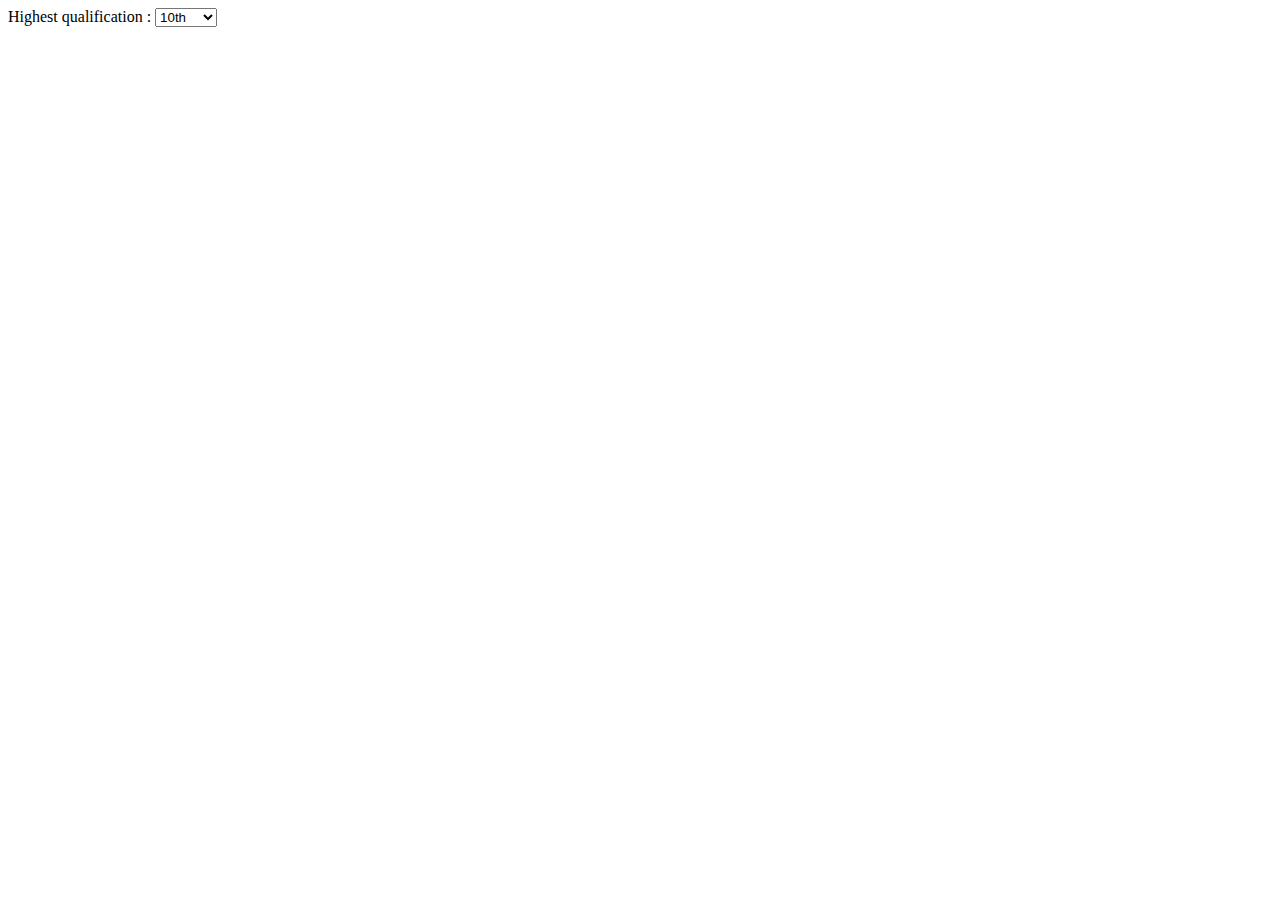
<file: education.html>
<!DOCTYPE html>
<html lang="en">
<head>
    <meta charset="UTF-8">
    <meta http-equiv="X-UA-Compatible" content="IE=edge">
    <meta name="viewport" content="width=, initial-scale=1.0">
    <title>Education</title>
</head>
<body>
    <form action="action.php" method="post">
        Highest qualification : <select>
            <option>10th</option>
            <option>12h</option>
            <option>B.C.A</option>
            <option>B.B.A</option>
            <option>B.com</option>
            <option>B.scIT</option>
            <option>M.com</option>
            <option>M.C.A</option>
            <option>M.B.A</option>
            <option></option>
            <option>10th</option>
            <option>10th</option>
        </select>
    </form>
</body>
</html>
</file>
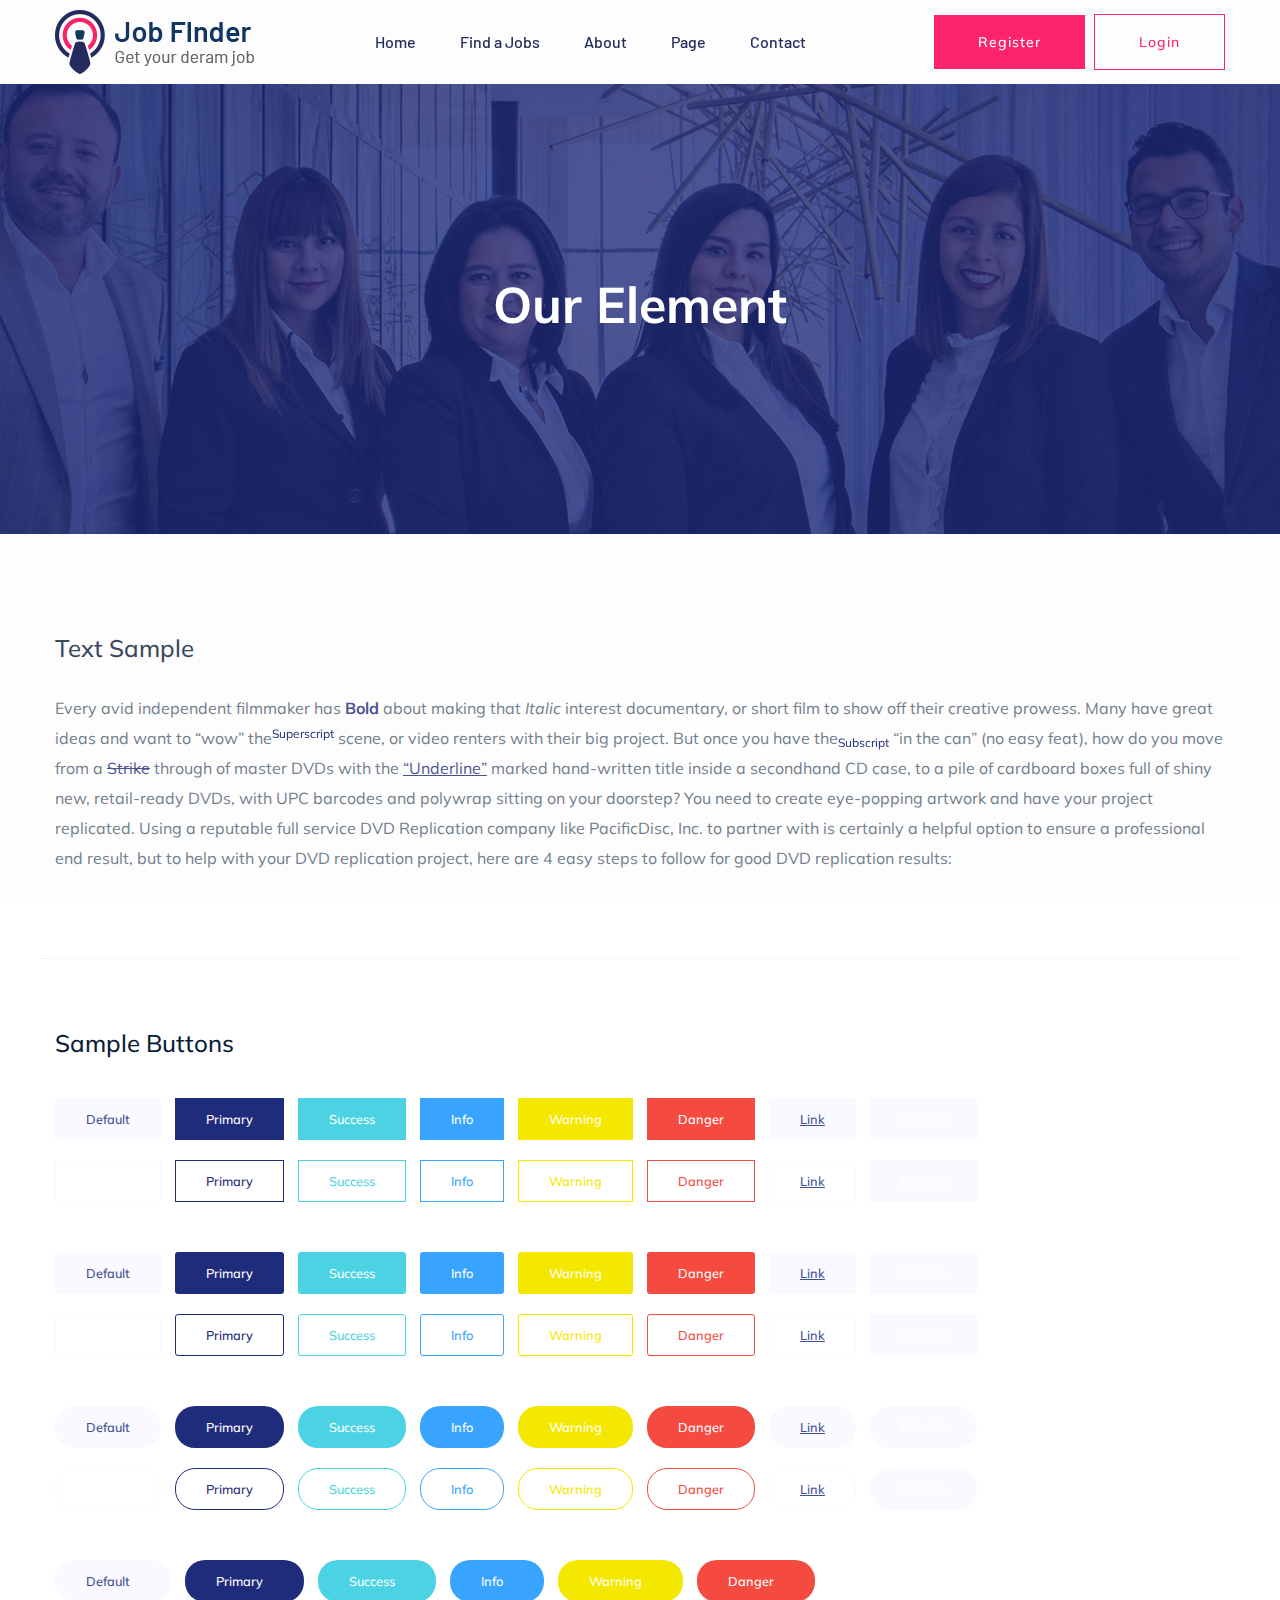
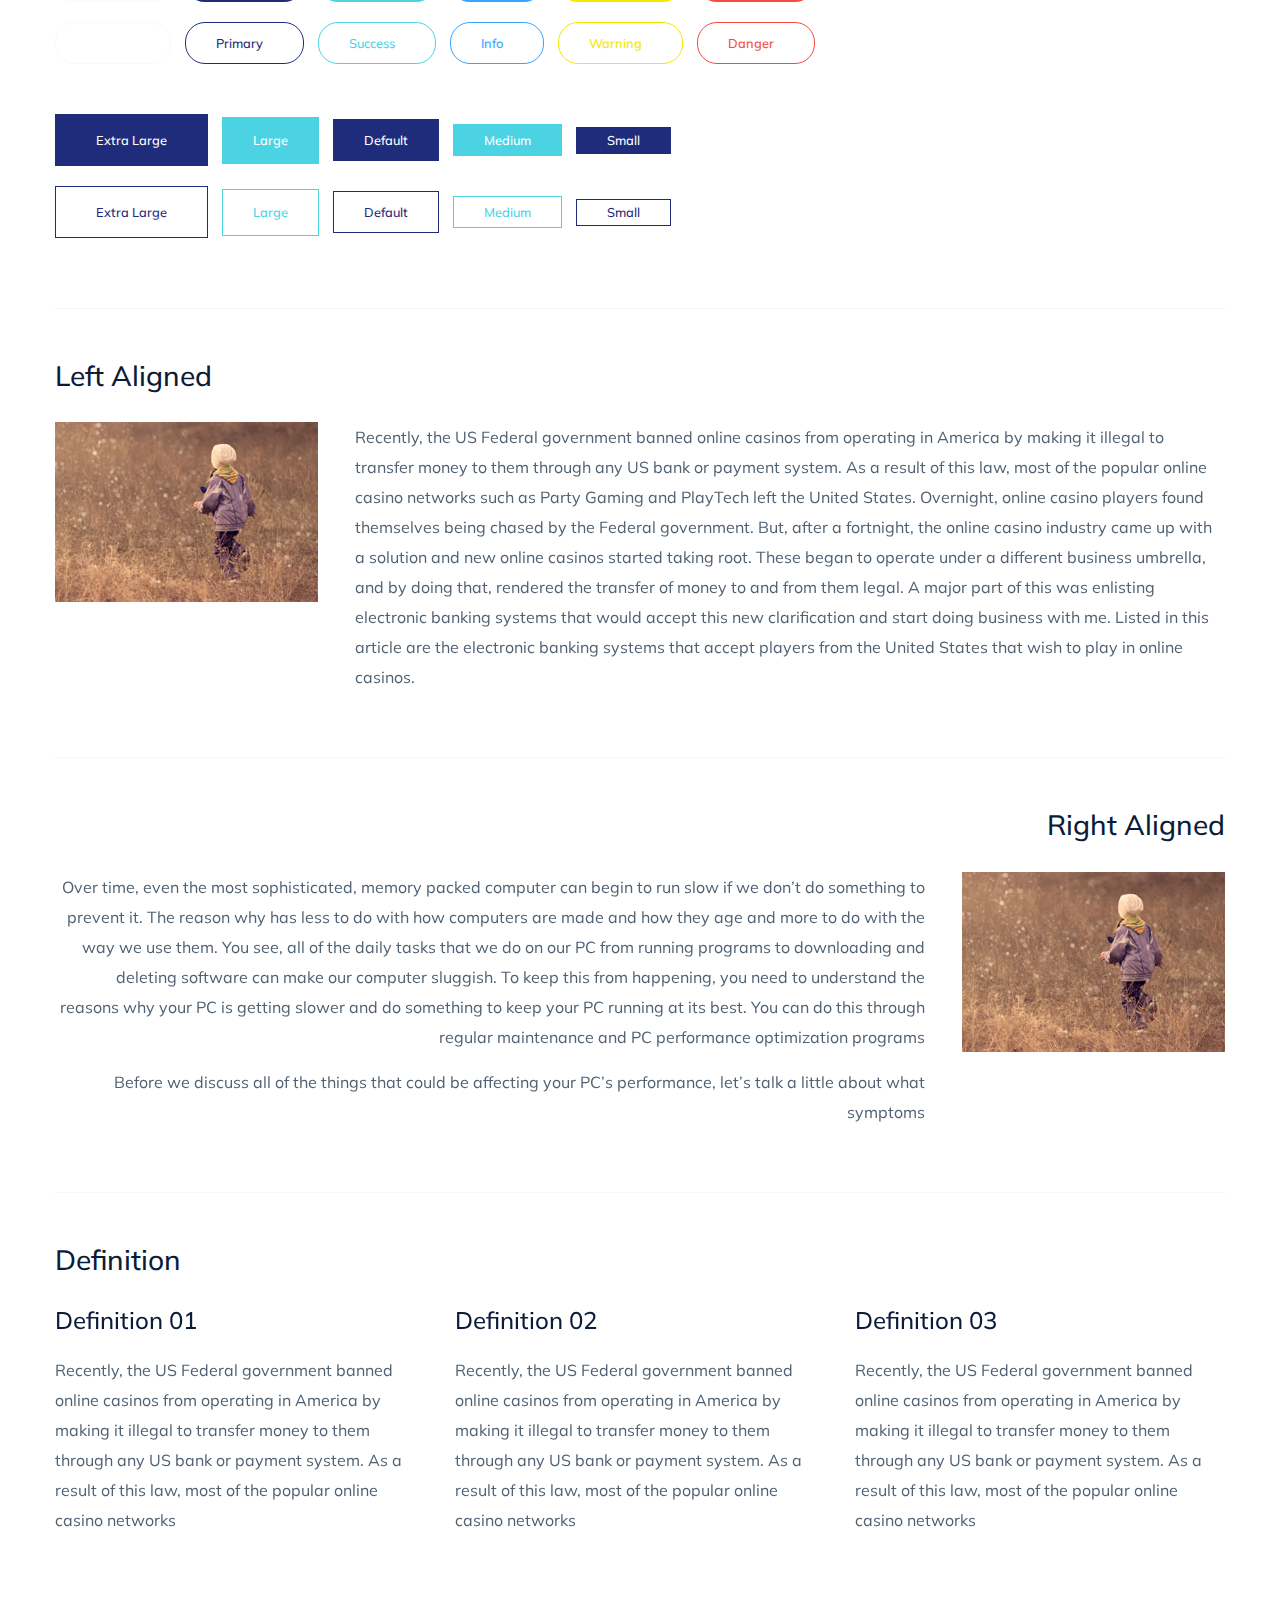
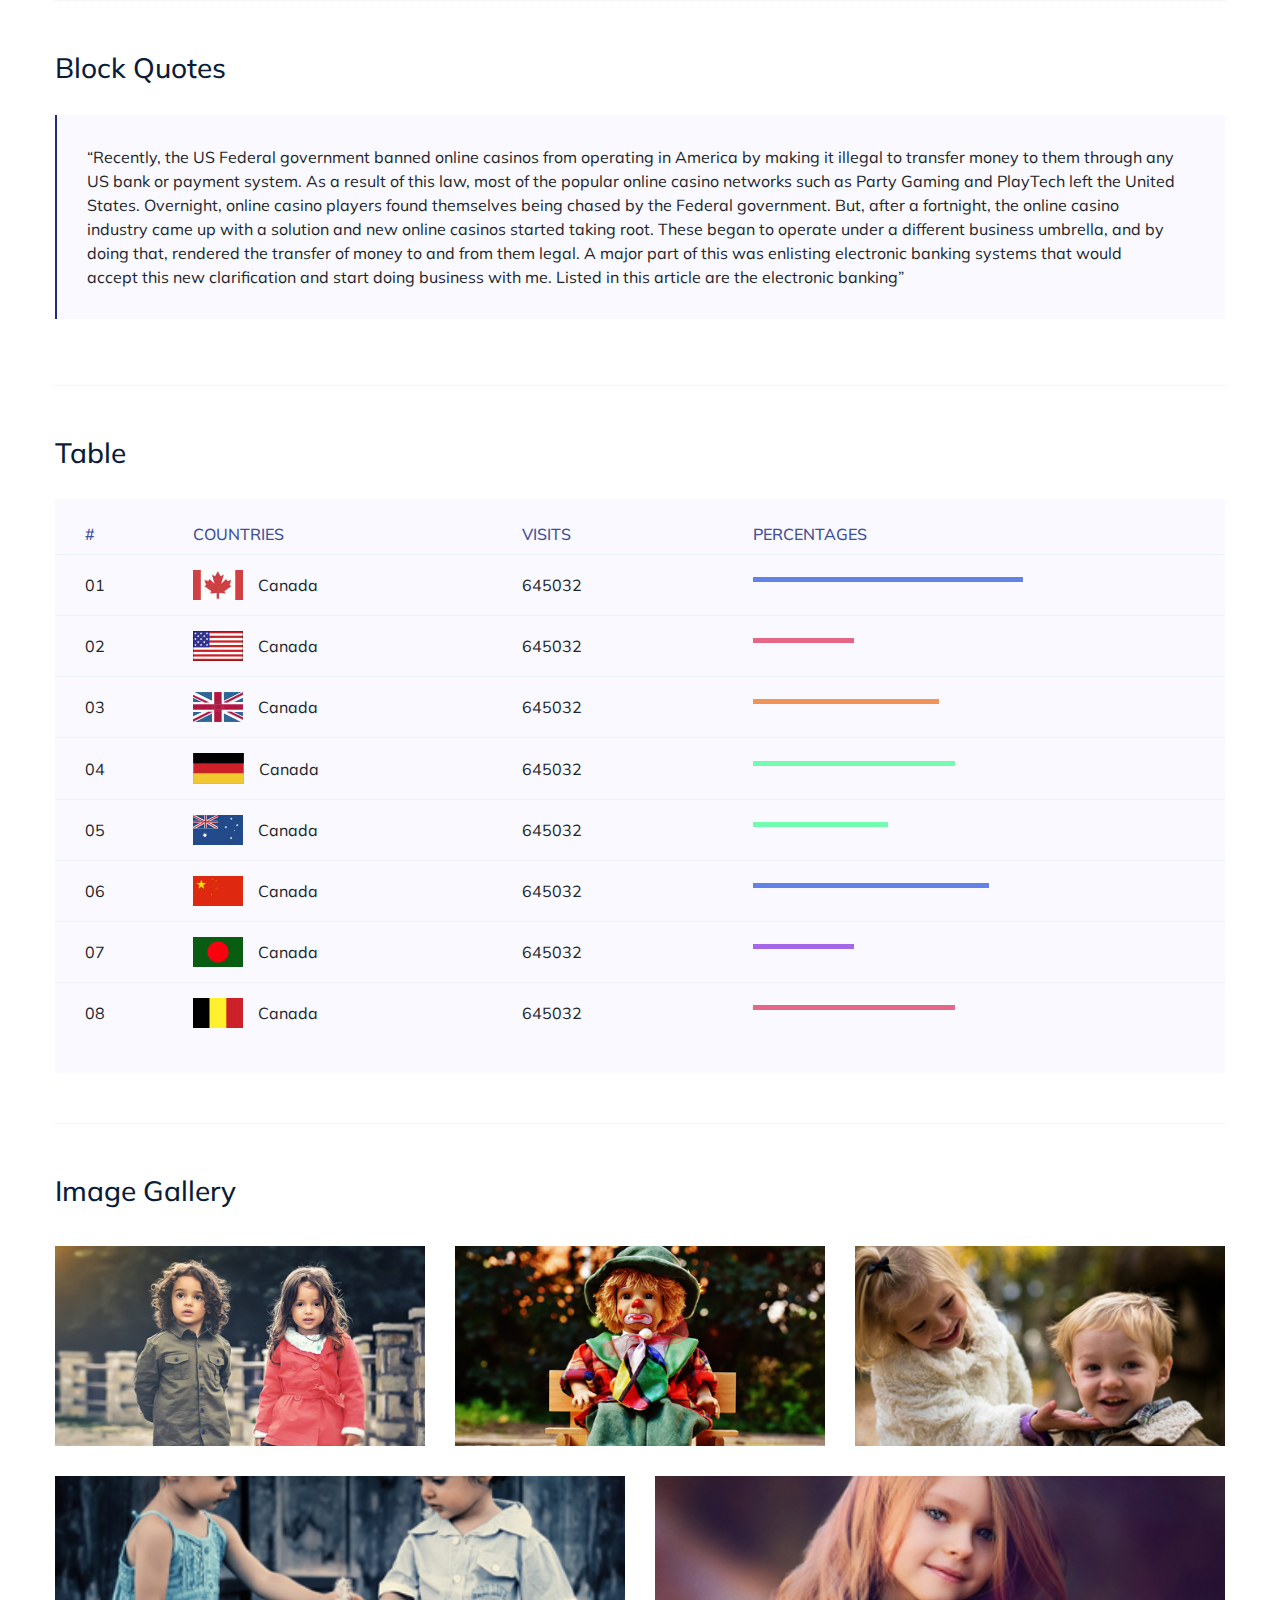
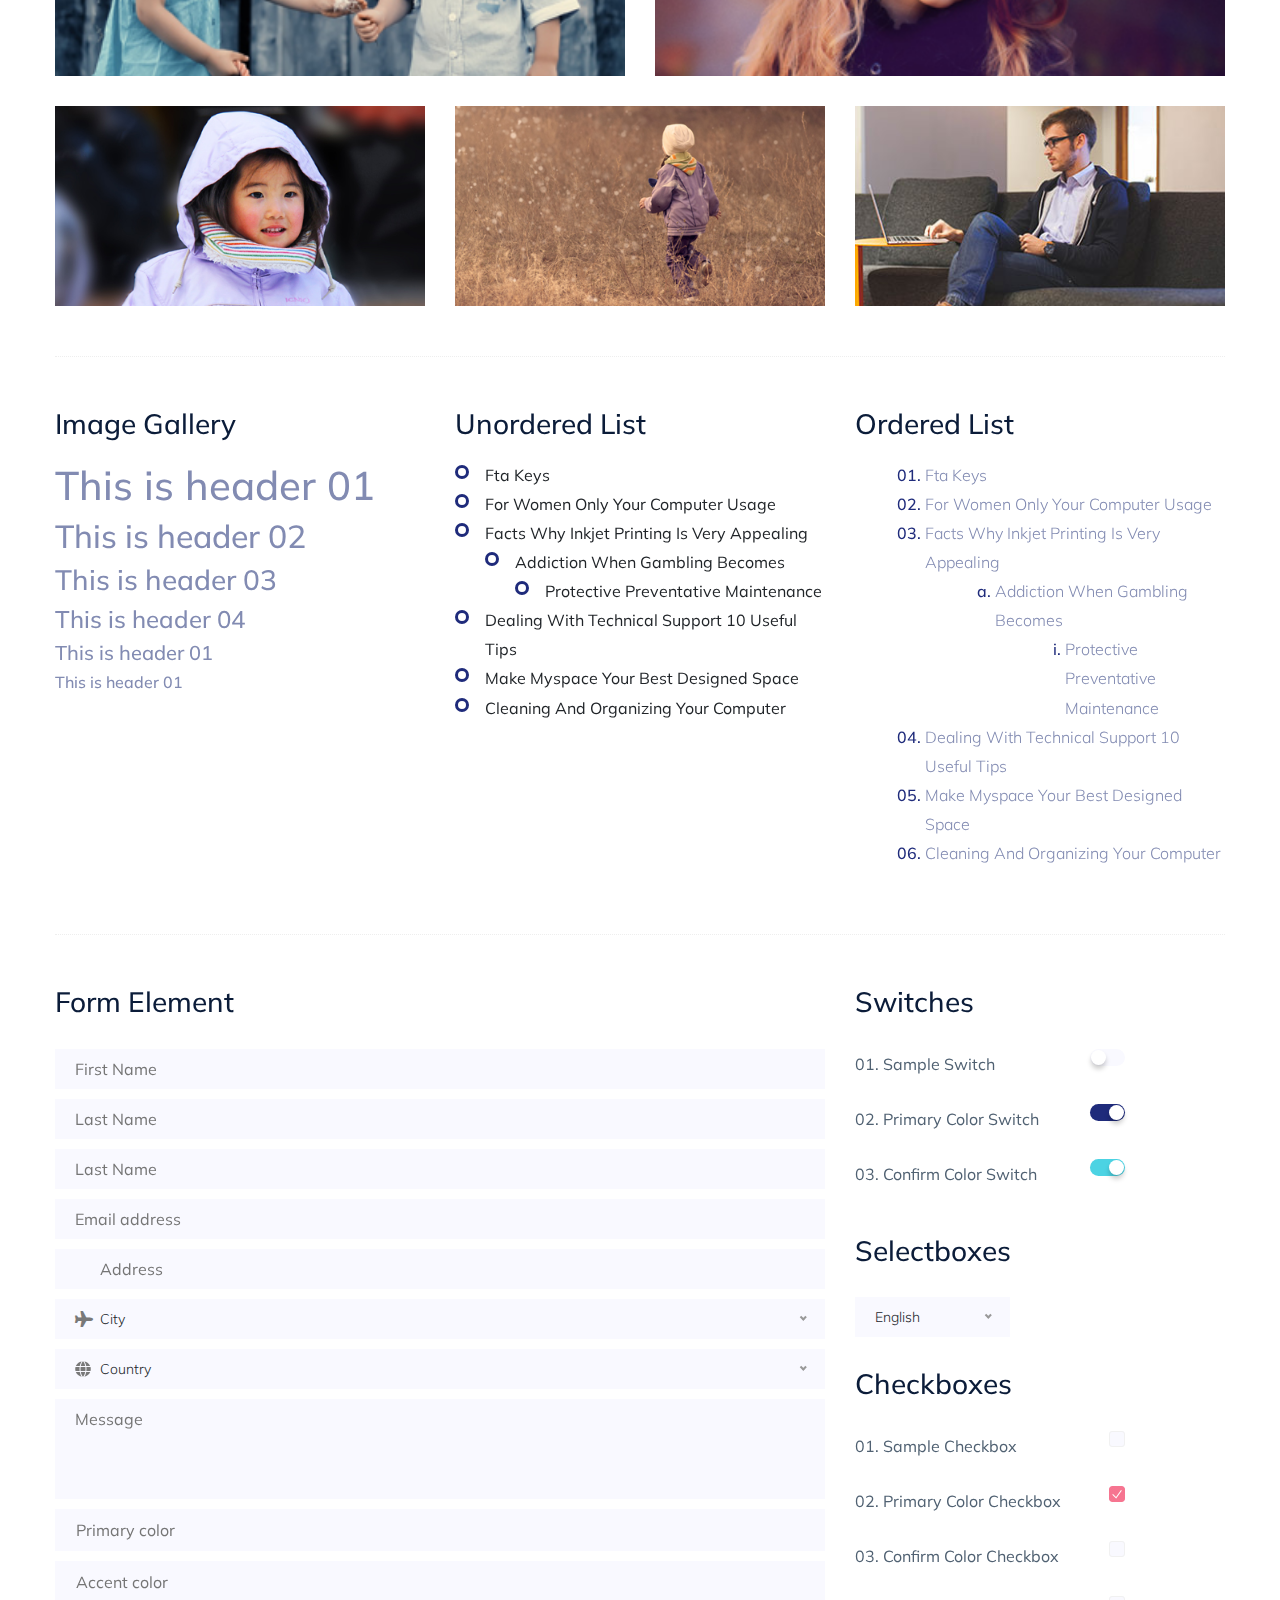
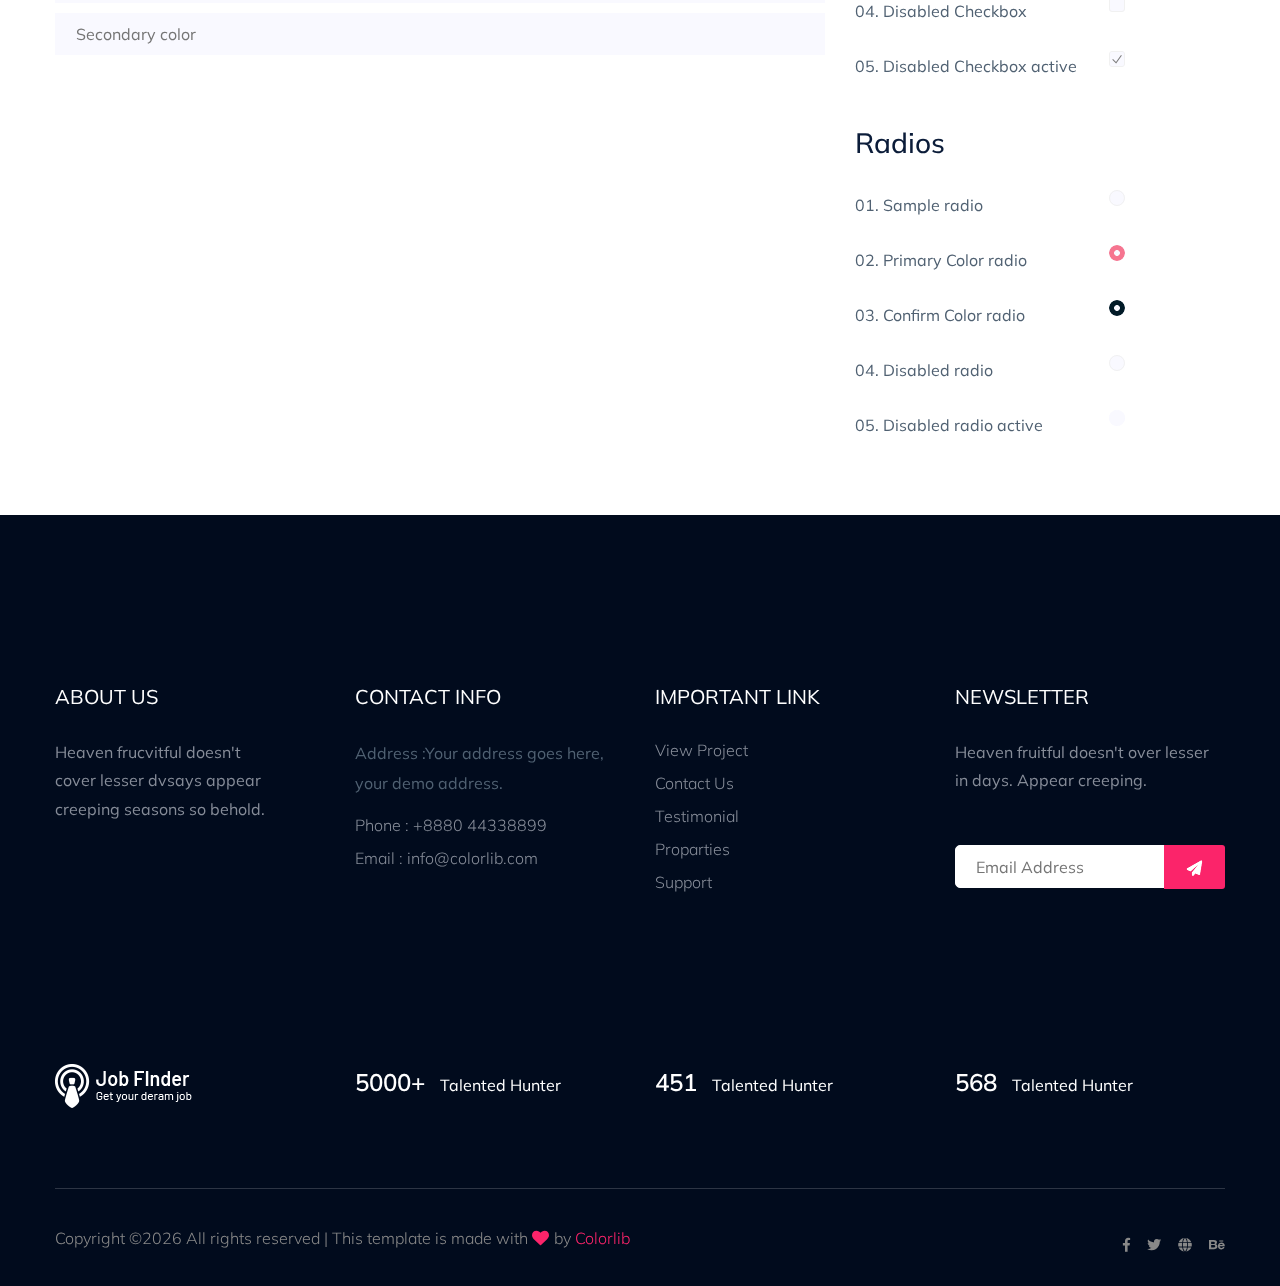
<file: elements.html>
<!doctype html>
<html class="no-js" lang="zxx">

<head>
	<meta charset="utf-8">
	<meta http-equiv="x-ua-compatible" content="ie=edge">
	<title>Job board HTML-5 Template </title>
	<meta name="description" content="">
	<meta name="viewport" content="width=device-width, initial-scale=1">
	<link rel="shortcut icon" type="image/x-icon" href="assets/img/favicon.png">
	
	<!-- CSS here -->
		<link rel="stylesheet" href="assets/css/bootstrap.min.css">
		<link rel="stylesheet" href="assets/css/owl.carousel.min.css">
		<link rel="stylesheet" href="assets/css/slicknav.css">
		<link rel="stylesheet" href="assets/css/price_rangs.css">
		<link rel="stylesheet" href="assets/css/animate.min.css">
		<link rel="stylesheet" href="assets/css/magnific-popup.css">
		<link rel="stylesheet" href="assets/css/fontawesome-all.min.css">
		<link rel="stylesheet" href="assets/css/themify-icons.css">
		<link rel="stylesheet" href="assets/css/slick.css">
		<link rel="stylesheet" href="assets/css/nice-select.css">
		<link rel="stylesheet" href="assets/css/style.css">
		<link rel="stylesheet" href="assets/css/responsive.css">
</head>

<body>
	
    <!-- Preloader Start -->
    <div id="preloader-active">
        <div class="preloader d-flex align-items-center justify-content-center">
            <div class="preloader-inner position-relative">
                <div class="preloader-circle"></div>
                <div class="preloader-img pere-text">
                    <img src="assets/img/logo/logo.png" alt="">
                </div>
            </div>
        </div>
    </div>
    <!-- Preloader Start -->
    <header>
        <!-- Header Start -->
       <div class="header-area header-transparrent">
           <div class="headder-top header-sticky">
                <div class="container">
                    <div class="row align-items-center">
                        <div class="col-lg-3 col-md-2">
                            <!-- Logo -->
                            <div class="logo">
                                <a href="index.html"><img src="assets/img/logo/logo.png" alt=""></a>
                            </div>  
                        </div>
                        <div class="col-lg-9 col-md-9">
                            <div class="menu-wrapper">
                                <!-- Main-menu -->
                                <div class="main-menu">
                                    <nav class="d-none d-lg-block">
                                        <ul id="navigation">
                                            <li><a href="index.html">Home</a></li>
                                            <li><a href="job_listing.html">Find a Jobs </a></li>
                                            <li><a href="about.html">About</a></li>
                                            <li><a href="#">Page</a>
                                                <ul class="submenu">
                                                    <li><a href="blog.html">Blog</a></li>
                                                    <li><a href="single-blog.html">Blog Details</a></li>
                                                    <li><a href="elements.html">Elements</a></li>
                                                    <li><a href="job_details.html">job Details</a></li>
                                                </ul>
                                            </li>
                                            <li><a href="contact.html">Contact</a></li>
                                        </ul>
                                    </nav>
                                </div>          
                                <!-- Header-btn -->
                                <div class="header-btn d-none f-right d-lg-block">
                                    <a href="#" class="btn head-btn1">Register</a>
                                    <a href="#" class="btn head-btn2">Login</a>
                                </div>
                            </div>
                        </div>
                        <!-- Mobile Menu -->
                        <div class="col-12">
                            <div class="mobile_menu d-block d-lg-none"></div>
                        </div>
                    </div>
                </div>
           </div>
       </div>
        <!-- Header End -->
    </header>
	<!-- Hero Area Start-->
	<div class="slider-area ">
		<div class="single-slider section-overly slider-height2 d-flex align-items-center" data-background="assets/img/hero/about.jpg">
			<div class="container">
				<div class="row">
					<div class="col-xl-12">
						<div class="hero-cap text-center">
							<h2>Our Element</h2>
						</div>
					</div>
				</div>
			</div>
		</div>
	</div>
	<!-- Hero Area End -->
	<!-- Start Sample Area -->
	<section class="sample-text-area">
		<div class="container box_1170">
			<h3 class="text-heading">Text Sample</h3>
			<p class="sample-text">
				Every avid independent filmmaker has <b>Bold</b> about making that <i>Italic</i> interest documentary,
				or short
				film to show off their creative prowess. Many have great ideas and want to “wow”
				the<sup>Superscript</sup> scene,
				or video renters with their big project. But once you have the<sub>Subscript</sub> “in the can” (no easy
				feat), how
				do you move from a <del>Strike</del> through of master DVDs with the <u>“Underline”</u> marked
				hand-written title
				inside a secondhand CD case, to a pile of cardboard boxes full of shiny new, retail-ready DVDs, with UPC
				barcodes
				and polywrap sitting on your doorstep? You need to create eye-popping artwork and have your project
				replicated.
				Using a reputable full service DVD Replication company like PacificDisc, Inc. to partner with is
				certainly a
				helpful option to ensure a professional end result, but to help with your DVD replication project, here
				are 4 easy
				steps to follow for good DVD replication results:

			</p>
		</div>
	</section>
	<!-- End Sample Area -->
	<!-- Start Button -->
	<section class="button-area">
		<div class="container box_1170 border-top-generic">
			<h3 class="text-heading">Sample Buttons</h3>
			<div class="button-group-area">
				<a href="#" class="genric-btn default">Default</a>
				<a href="#" class="genric-btn primary">Primary</a>
				<a href="#" class="genric-btn success">Success</a>
				<a href="#" class="genric-btn info">Info</a>
				<a href="#" class="genric-btn warning">Warning</a>
				<a href="#" class="genric-btn danger">Danger</a>
				<a href="#" class="genric-btn link">Link</a>
				<a href="#" class="genric-btn disable">Disable</a>
			</div>
			<div class="button-group-area mt-10">
				<a href="#" class="genric-btn default-border">Default</a>
				<a href="#" class="genric-btn primary-border">Primary</a>
				<a href="#" class="genric-btn success-border">Success</a>
				<a href="#" class="genric-btn info-border">Info</a>
				<a href="#" class="genric-btn warning-border">Warning</a>
				<a href="#" class="genric-btn danger-border">Danger</a>
				<a href="#" class="genric-btn link-border">Link</a>
				<a href="#" class="genric-btn disable">Disable</a>
			</div>
			<div class="button-group-area mt-40">
				<a href="#" class="genric-btn default radius">Default</a>
				<a href="#" class="genric-btn primary radius">Primary</a>
				<a href="#" class="genric-btn success radius">Success</a>
				<a href="#" class="genric-btn info radius">Info</a>
				<a href="#" class="genric-btn warning radius">Warning</a>
				<a href="#" class="genric-btn danger radius">Danger</a>
				<a href="#" class="genric-btn link radius">Link</a>
				<a href="#" class="genric-btn disable radius">Disable</a>
			</div>
			<div class="button-group-area mt-10">
				<a href="#" class="genric-btn default-border radius">Default</a>
				<a href="#" class="genric-btn primary-border radius">Primary</a>
				<a href="#" class="genric-btn success-border radius">Success</a>
				<a href="#" class="genric-btn info-border radius">Info</a>
				<a href="#" class="genric-btn warning-border radius">Warning</a>
				<a href="#" class="genric-btn danger-border radius">Danger</a>
				<a href="#" class="genric-btn link-border radius">Link</a>
				<a href="#" class="genric-btn disable radius">Disable</a>
			</div>
			<div class="button-group-area mt-40">
				<a href="#" class="genric-btn default circle">Default</a>
				<a href="#" class="genric-btn primary circle">Primary</a>
				<a href="#" class="genric-btn success circle">Success</a>
				<a href="#" class="genric-btn info circle">Info</a>
				<a href="#" class="genric-btn warning circle">Warning</a>
				<a href="#" class="genric-btn danger circle">Danger</a>
				<a href="#" class="genric-btn link circle">Link</a>
				<a href="#" class="genric-btn disable circle">Disable</a>
			</div>
			<div class="button-group-area mt-10">
				<a href="#" class="genric-btn default-border circle">Default</a>
				<a href="#" class="genric-btn primary-border circle">Primary</a>
				<a href="#" class="genric-btn success-border circle">Success</a>
				<a href="#" class="genric-btn info-border circle">Info</a>
				<a href="#" class="genric-btn warning-border circle">Warning</a>
				<a href="#" class="genric-btn danger-border circle">Danger</a>
				<a href="#" class="genric-btn link-border circle">Link</a>
				<a href="#" class="genric-btn disable circle">Disable</a>
			</div>
			<div class="button-group-area mt-40">
				<a href="#" class="genric-btn default circle arrow">Default<span class="lnr lnr-arrow-right"></span></a>
				<a href="#" class="genric-btn primary circle arrow">Primary<span class="lnr lnr-arrow-right"></span></a>
				<a href="#" class="genric-btn success circle arrow">Success<span class="lnr lnr-arrow-right"></span></a>
				<a href="#" class="genric-btn info circle arrow">Info<span class="lnr lnr-arrow-right"></span></a>
				<a href="#" class="genric-btn warning circle arrow">Warning<span class="lnr lnr-arrow-right"></span></a>
				<a href="#" class="genric-btn danger circle arrow">Danger<span class="lnr lnr-arrow-right"></span></a>
			</div>
			<div class="button-group-area mt-10">
				<a href="#" class="genric-btn default-border circle arrow">Default<span
						class="lnr lnr-arrow-right"></span></a>
				<a href="#" class="genric-btn primary-border circle arrow">Primary<span
						class="lnr lnr-arrow-right"></span></a>
				<a href="#" class="genric-btn success-border circle arrow">Success<span
						class="lnr lnr-arrow-right"></span></a>
				<a href="#" class="genric-btn info-border circle arrow">Info<span
						class="lnr lnr-arrow-right"></span></a>
				<a href="#" class="genric-btn warning-border circle arrow">Warning<span
						class="lnr lnr-arrow-right"></span></a>
				<a href="#" class="genric-btn danger-border circle arrow">Danger<span
						class="lnr lnr-arrow-right"></span></a>
			</div>
			<div class="button-group-area mt-40">
				<a href="#" class="genric-btn primary e-large">Extra Large</a>
				<a href="#" class="genric-btn success large">Large</a>
				<a href="#" class="genric-btn primary">Default</a>
				<a href="#" class="genric-btn success medium">Medium</a>
				<a href="#" class="genric-btn primary small">Small</a>
			</div>
			<div class="button-group-area mt-10">
				<a href="#" class="genric-btn primary-border e-large">Extra Large</a>
				<a href="#" class="genric-btn success-border large">Large</a>
				<a href="#" class="genric-btn primary-border">Default</a>
				<a href="#" class="genric-btn success-border medium">Medium</a>
				<a href="#" class="genric-btn primary-border small">Small</a>
			</div>
		</div>
	</section>
	<!-- End Button -->
	<!-- Start Align Area -->
	<div class="whole-wrap">
		<div class="container box_1170">
			<div class="section-top-border">
				<h3 class="mb-30">Left Aligned</h3>
				<div class="row">
					<div class="col-md-3">
						<img src="assets/img/elements/d.jpg" alt="" class="img-fluid">
					</div>
					<div class="col-md-9 mt-sm-20">
						<p>Recently, the US Federal government banned online casinos from operating in America by making
							it illegal to
							transfer money to them through any US bank or payment system. As a result of this law, most
							of the popular
							online casino networks such as Party Gaming and PlayTech left the United States. Overnight,
							online casino
							players found themselves being chased by the Federal government. But, after a fortnight, the
							online casino
							industry came up with a solution and new online casinos started taking root. These began to
							operate under a
							different business umbrella, and by doing that, rendered the transfer of money to and from
							them legal. A major
							part of this was enlisting electronic banking systems that would accept this new
							clarification and start doing
							business with me. Listed in this article are the electronic banking systems that accept
							players from the United
							States that wish to play in online casinos.</p>
					</div>
				</div>
			</div>
			<div class="section-top-border text-right">
				<h3 class="mb-30">Right Aligned</h3>
				<div class="row">
					<div class="col-md-9">
						<p class="text-right">Over time, even the most sophisticated, memory packed computer can begin
							to run slow if we
							don’t do something to prevent it. The reason why has less to do with how computers are made
							and how they age and
							more to do with the way we use them. You see, all of the daily tasks that we do on our PC
							from running programs
							to downloading and deleting software can make our computer sluggish. To keep this from
							happening, you need to
							understand the reasons why your PC is getting slower and do something to keep your PC
							running at its best. You
							can do this through regular maintenance and PC performance optimization programs</p>
						<p class="text-right">Before we discuss all of the things that could be affecting your PC’s
							performance, let’s
							talk a little about what symptoms</p>
					</div>
					<div class="col-md-3">
						<img src="assets/img/elements/d.jpg" alt="" class="img-fluid">
					</div>
				</div>
			</div>
			<div class="section-top-border">
				<h3 class="mb-30">Definition</h3>
				<div class="row">
					<div class="col-md-4">
						<div class="single-defination">
							<h4 class="mb-20">Definition 01</h4>
							<p>Recently, the US Federal government banned online casinos from operating in America by
								making it illegal to
								transfer money to them through any US bank or payment system. As a result of this law,
								most of the popular
								online casino networks</p>
						</div>
					</div>
					<div class="col-md-4">
						<div class="single-defination">
							<h4 class="mb-20">Definition 02</h4>
							<p>Recently, the US Federal government banned online casinos from operating in America by
								making it illegal to
								transfer money to them through any US bank or payment system. As a result of this law,
								most of the popular
								online casino networks</p>
						</div>
					</div>
					<div class="col-md-4">
						<div class="single-defination">
							<h4 class="mb-20">Definition 03</h4>
							<p>Recently, the US Federal government banned online casinos from operating in America by
								making it illegal to
								transfer money to them through any US bank or payment system. As a result of this law,
								most of the popular
								online casino networks</p>
						</div>
					</div>
				</div>
			</div>
			<div class="section-top-border">
				<h3 class="mb-30">Block Quotes</h3>
				<div class="row">
					<div class="col-lg-12">
						<blockquote class="generic-blockquote">
							“Recently, the US Federal government banned online casinos from operating in America by
							making it illegal to
							transfer money to them through any US bank or payment system. As a result of this law, most
							of the popular
							online casino networks such as Party Gaming and PlayTech left the United States. Overnight,
							online casino
							players found themselves being chased by the Federal government. But, after a fortnight, the
							online casino
							industry came up with a solution and new online casinos started taking root. These began to
							operate under a
							different business umbrella, and by doing that, rendered the transfer of money to and from
							them legal. A major
							part of this was enlisting electronic banking systems that would accept this new
							clarification and start doing
							business with me. Listed in this article are the electronic banking”
						</blockquote>
					</div>
				</div>
			</div>
			<div class="section-top-border">
				<h3 class="mb-30">Table</h3>
				<div class="progress-table-wrap">
					<div class="progress-table">
						<div class="table-head">
							<div class="serial">#</div>
							<div class="country">Countries</div>
							<div class="visit">Visits</div>
							<div class="percentage">Percentages</div>
						</div>
						<div class="table-row">
							<div class="serial">01</div>
							<div class="country"> <img src="assets/img/elements/f1.jpg" alt="flag">Canada</div>
							<div class="visit">645032</div>
							<div class="percentage">
								<div class="progress">
									<div class="progress-bar color-1" role="progressbar" style="width: 80%"
										aria-valuenow="80" aria-valuemin="0" aria-valuemax="100"></div>
								</div>
							</div>
						</div>
						<div class="table-row">
							<div class="serial">02</div>
							<div class="country"> <img src="assets/img/elements/f2.jpg" alt="flag">Canada</div>
							<div class="visit">645032</div>
							<div class="percentage">
								<div class="progress">
									<div class="progress-bar color-2" role="progressbar" style="width: 30%"
										aria-valuenow="30" aria-valuemin="0" aria-valuemax="100"></div>
								</div>
							</div>
						</div>
						<div class="table-row">
							<div class="serial">03</div>
							<div class="country"> <img src="assets/img/elements/f3.jpg" alt="flag">Canada</div>
							<div class="visit">645032</div>
							<div class="percentage">
								<div class="progress">
									<div class="progress-bar color-3" role="progressbar" style="width: 55%"
										aria-valuenow="55" aria-valuemin="0" aria-valuemax="100"></div>
								</div>
							</div>
						</div>
						<div class="table-row">
							<div class="serial">04</div>
							<div class="country"> <img src="assets/img/elements/f4.jpg" alt="flag">Canada</div>
							<div class="visit">645032</div>
							<div class="percentage">
								<div class="progress">
									<div class="progress-bar color-4" role="progressbar" style="width: 60%"
										aria-valuenow="60" aria-valuemin="0" aria-valuemax="100"></div>
								</div>
							</div>
						</div>
						<div class="table-row">
							<div class="serial">05</div>
							<div class="country"> <img src="assets/img/elements/f5.jpg" alt="flag">Canada</div>
							<div class="visit">645032</div>
							<div class="percentage">
								<div class="progress">
									<div class="progress-bar color-5" role="progressbar" style="width: 40%"
										aria-valuenow="40" aria-valuemin="0" aria-valuemax="100"></div>
								</div>
							</div>
						</div>
						<div class="table-row">
							<div class="serial">06</div>
							<div class="country"> <img src="assets/img/elements/f6.jpg" alt="flag">Canada</div>
							<div class="visit">645032</div>
							<div class="percentage">
								<div class="progress">
									<div class="progress-bar color-6" role="progressbar" style="width: 70%"
										aria-valuenow="70" aria-valuemin="0" aria-valuemax="100"></div>
								</div>
							</div>
						</div>
						<div class="table-row">
							<div class="serial">07</div>
							<div class="country"> <img src="assets/img/elements/f7.jpg" alt="flag">Canada</div>
							<div class="visit">645032</div>
							<div class="percentage">
								<div class="progress">
									<div class="progress-bar color-7" role="progressbar" style="width: 30%"
										aria-valuenow="30" aria-valuemin="0" aria-valuemax="100"></div>
								</div>
							</div>
						</div>
						<div class="table-row">
							<div class="serial">08</div>
							<div class="country"> <img src="assets/img/elements/f8.jpg" alt="flag">Canada</div>
							<div class="visit">645032</div>
							<div class="percentage">
								<div class="progress">
									<div class="progress-bar color-8" role="progressbar" style="width: 60%"
										aria-valuenow="60" aria-valuemin="0" aria-valuemax="100"></div>
								</div>
							</div>
						</div>
					</div>
				</div>
			</div>
			<div class="section-top-border">
				<h3>Image Gallery</h3>
				<div class="row gallery-item">
					<div class="col-md-4">
						<a href="assets/img/elements/g1.jpg" class="img-pop-up">
							<div class="single-gallery-image" style="background: url(assets/img/elements/g1.jpg);"></div>
						</a>
					</div>
					<div class="col-md-4">
						<a href="assets/img/elements/g2.jpg" class="img-pop-up">
							<div class="single-gallery-image" style="background: url(assets/img/elements/g2.jpg);"></div>
						</a>
					</div>
					<div class="col-md-4">
						<a href="assets/img/elements/g3.jpg" class="img-pop-up">
							<div class="single-gallery-image" style="background: url(assets/img/elements/g3.jpg);"></div>
						</a>
					</div>
					<div class="col-md-6">
						<a href="assets/img/elements/g4.jpg" class="img-pop-up">
							<div class="single-gallery-image" style="background: url(assets/img/elements/g4.jpg);"></div>
						</a>
					</div>
					<div class="col-md-6">
						<a href="assets/img/elements/g5.jpg" class="img-pop-up">
							<div class="single-gallery-image" style="background: url(assets/img/elements/g5.jpg);"></div>
						</a>
					</div>
					<div class="col-md-4">
						<a href="assets/img/elements/g6.jpg" class="img-pop-up">
							<div class="single-gallery-image" style="background: url(assets/img/elements/g6.jpg);"></div>
						</a>
					</div>
					<div class="col-md-4">
						<a href="assets/img/elements/g7.jpg" class="img-pop-up">
							<div class="single-gallery-image" style="background: url(assets/img/elements/g7.jpg);"></div>
						</a>
					</div>
					<div class="col-md-4">
						<a href="assets/img/elements/g8.jpg" class="img-pop-up">
							<div class="single-gallery-image" style="background: url(assets/img/elements/g8.jpg);"></div>
						</a>
					</div>
				</div>
			</div>
			<div class="section-top-border">
				<div class="row">
					<div class="col-md-4">
						<h3 class="mb-20">Image Gallery</h3>
						<div class="typography">
							<h1>This is header 01</h1>
							<h2>This is header 02</h2>
							<h3>This is header 03</h3>
							<h4>This is header 04</h4>
							<h5>This is header 01</h5>
							<h6>This is header 01</h6>
						</div>
					</div>
					<div class="col-md-4 mt-sm-30">
						<h3 class="mb-20">Unordered List</h3>
						<div class="">
							<ul class="unordered-list">
								<li>Fta Keys</li>
								<li>For Women Only Your Computer Usage</li>
								<li>Facts Why Inkjet Printing Is Very Appealing
									<ul>
										<li>Addiction When Gambling Becomes
											<ul>
												<li>Protective Preventative Maintenance</li>
											</ul>
										</li>
									</ul>
								</li>
								<li>Dealing With Technical Support 10 Useful Tips</li>
								<li>Make Myspace Your Best Designed Space</li>
								<li>Cleaning And Organizing Your Computer</li>
							</ul>
						</div>
					</div>
					<div class="col-md-4 mt-sm-30">
						<h3 class="mb-20">Ordered List</h3>
						<div class="">
							<ol class="ordered-list">
								<li><span>Fta Keys</span></li>
								<li><span>For Women Only Your Computer Usage</span></li>
								<li><span>Facts Why Inkjet Printing Is Very Appealing</span>
									<ol class="ordered-list-alpha">
										<li><span>Addiction When Gambling Becomes</span>
											<ol class="ordered-list-roman">
												<li><span>Protective Preventative Maintenance</span></li>
											</ol>
										</li>
									</ol>
								</li>
								<li><span>Dealing With Technical Support 10 Useful Tips</span></li>
								<li><span>Make Myspace Your Best Designed Space</span></li>
								<li><span>Cleaning And Organizing Your Computer</span></li>
							</ol>
						</div>
					</div>
				</div>
			</div>
			<div class="section-top-border">
				<div class="row">
					<div class="col-lg-8 col-md-8">
						<h3 class="mb-30">Form Element</h3>
						<form action="#">
							<div class="mt-10">
								<input type="text" name="first_name" placeholder="First Name"
									onfocus="this.placeholder = ''" onblur="this.placeholder = 'First Name'" required
									class="single-input">
							</div>
							<div class="mt-10">
								<input type="text" name="last_name" placeholder="Last Name"
									onfocus="this.placeholder = ''" onblur="this.placeholder = 'Last Name'" required
									class="single-input">
							</div>
							<div class="mt-10">
								<input type="text" name="last_name" placeholder="Last Name"
									onfocus="this.placeholder = ''" onblur="this.placeholder = 'Last Name'" required
									class="single-input">
							</div>
							<div class="mt-10">
								<input type="email" name="EMAIL" placeholder="Email address"
									onfocus="this.placeholder = ''" onblur="this.placeholder = 'Email address'" required
									class="single-input">
							</div>
							<div class="input-group-icon mt-10">
								<div class="icon"><i class="fa fa-thumb-tack" aria-hidden="true"></i></div>
								<input type="text" name="address" placeholder="Address" onfocus="this.placeholder = ''"
									onblur="this.placeholder = 'Address'" required class="single-input">
							</div>
							<div class="input-group-icon mt-10">
								<div class="icon"><i class="fa fa-plane" aria-hidden="true"></i></div>
								<div class="form-select" id="default-select"">
											<select>
												<option value=" 1">City</option>
									<option value="1">Dhaka</option>
									<option value="1">Dilli</option>
									<option value="1">Newyork</option>
									<option value="1">Islamabad</option>
									</select>
								</div>
							</div>
							<div class="input-group-icon mt-10">
								<div class="icon"><i class="fa fa-globe" aria-hidden="true"></i></div>
								<div class="form-select" id="default-select"">
											<select>
												<option value=" 1">Country</option>
									<option value="1">Bangladesh</option>
									<option value="1">India</option>
									<option value="1">England</option>
									<option value="1">Srilanka</option>
									</select>
								</div>
							</div>

							<div class="mt-10">
								<textarea class="single-textarea" placeholder="Message" onfocus="this.placeholder = ''"
									onblur="this.placeholder = 'Message'" required></textarea>
							</div>
							<!-- For Gradient Border Use -->
							<!-- <div class="mt-10">
										<div class="primary-input">
											<input id="primary-input" type="text" name="first_name" placeholder="Primary color" onfocus="this.placeholder = ''" onblur="this.placeholder = 'Primary color'">
											<label for="primary-input"></label>
										</div>
									</div> -->
							<div class="mt-10">
								<input type="text" name="first_name" placeholder="Primary color"
									onfocus="this.placeholder = ''" onblur="this.placeholder = 'Primary color'" required
									class="single-input-primary">
							</div>
							<div class="mt-10">
								<input type="text" name="first_name" placeholder="Accent color"
									onfocus="this.placeholder = ''" onblur="this.placeholder = 'Accent color'" required
									class="single-input-accent">
							</div>
							<div class="mt-10">
								<input type="text" name="first_name" placeholder="Secondary color"
									onfocus="this.placeholder = ''" onblur="this.placeholder = 'Secondary color'"
									required class="single-input-secondary">
							</div>
						</form>
					</div>
					<div class="col-lg-3 col-md-4 mt-sm-30">
						<div class="single-element-widget">
							<h3 class="mb-30">Switches</h3>
							<div class="switch-wrap d-flex justify-content-between">
								<p>01. Sample Switch</p>
								<div class="primary-switch">
									<input type="checkbox" id="default-switch">
									<label for="default-switch"></label>
								</div>
							</div>
							<div class="switch-wrap d-flex justify-content-between">
								<p>02. Primary Color Switch</p>
								<div class="primary-switch">
									<input type="checkbox" id="primary-switch" checked>
									<label for="primary-switch"></label>
								</div>
							</div>
							<div class="switch-wrap d-flex justify-content-between">
								<p>03. Confirm Color Switch</p>
								<div class="confirm-switch">
									<input type="checkbox" id="confirm-switch" checked>
									<label for="confirm-switch"></label>
								</div>
							</div>
						</div>
						<div class="single-element-widget mt-30">
							<h3 class="mb-30">Selectboxes</h3>
							<div class="default-select" id="default-select"">
										<select>
											<option value=" 1">English</option>
								<option value="1">Spanish</option>
								<option value="1">Arabic</option>
								<option value="1">Portuguise</option>
								<option value="1">Bengali</option>
								</select>
							</div>
						</div>
						<div class="single-element-widget mt-30">
							<h3 class="mb-30">Checkboxes</h3>
							<div class="switch-wrap d-flex justify-content-between">
								<p>01. Sample Checkbox</p>
								<div class="primary-checkbox">
									<input type="checkbox" id="default-checkbox">
									<label for="default-checkbox"></label>
								</div>
							</div>
							<div class="switch-wrap d-flex justify-content-between">
								<p>02. Primary Color Checkbox</p>
								<div class="primary-checkbox">
									<input type="checkbox" id="primary-checkbox" checked>
									<label for="primary-checkbox"></label>
								</div>
							</div>
							<div class="switch-wrap d-flex justify-content-between">
								<p>03. Confirm Color Checkbox</p>
								<div class="confirm-checkbox">
									<input type="checkbox" id="confirm-checkbox">
									<label for="confirm-checkbox"></label>
								</div>
							</div>
							<div class="switch-wrap d-flex justify-content-between">
								<p>04. Disabled Checkbox</p>
								<div class="disabled-checkbox">
									<input type="checkbox" id="disabled-checkbox" disabled>
									<label for="disabled-checkbox"></label>
								</div>
							</div>
							<div class="switch-wrap d-flex justify-content-between">
								<p>05. Disabled Checkbox active</p>
								<div class="disabled-checkbox">
									<input type="checkbox" id="disabled-checkbox-active" checked disabled>
									<label for="disabled-checkbox-active"></label>
								</div>
							</div>
						</div>
						<div class="single-element-widget mt-30">
							<h3 class="mb-30">Radios</h3>
							<div class="switch-wrap d-flex justify-content-between">
								<p>01. Sample radio</p>
								<div class="primary-radio">
									<input type="checkbox" id="default-radio">
									<label for="default-radio"></label>
								</div>
							</div>
							<div class="switch-wrap d-flex justify-content-between">
								<p>02. Primary Color radio</p>
								<div class="primary-radio">
									<input type="checkbox" id="primary-radio" checked>
									<label for="primary-radio"></label>
								</div>
							</div>
							<div class="switch-wrap d-flex justify-content-between">
								<p>03. Confirm Color radio</p>
								<div class="confirm-radio">
									<input type="checkbox" id="confirm-radio" checked>
									<label for="confirm-radio"></label>
								</div>
							</div>
							<div class="switch-wrap d-flex justify-content-between">
								<p>04. Disabled radio</p>
								<div class="disabled-radio">
									<input type="checkbox" id="disabled-radio" disabled>
									<label for="disabled-radio"></label>
								</div>
							</div>
							<div class="switch-wrap d-flex justify-content-between">
								<p>05. Disabled radio active</p>
								<div class="disabled-radio">
									<input type="checkbox" id="disabled-radio-active" checked disabled>
									<label for="disabled-radio-active"></label>
								</div>
							</div>
						</div>
					</div>
				</div>
			</div>
		</div>
	</div>
	<!-- End Align Area -->
	<footer>
		<!-- Footer Start-->
		<div class="footer-area footer-bg footer-padding">
			<div class="container">
				<div class="row d-flex justify-content-between">
					<div class="col-xl-3 col-lg-3 col-md-4 col-sm-6">
					   <div class="single-footer-caption mb-50">
						 <div class="single-footer-caption mb-30">
							 <div class="footer-tittle">
								 <h4>About Us</h4>
								 <div class="footer-pera">
									 <p>Heaven frucvitful doesn't cover lesser dvsays appear creeping seasons so behold.</p>
								</div>
							 </div>
						 </div>
  
					   </div>
					</div>
					<div class="col-xl-3 col-lg-3 col-md-4 col-sm-5">
						<div class="single-footer-caption mb-50">
							<div class="footer-tittle">
								<h4>Contact Info</h4>
								<ul>
									<li>
									<p>Address :Your address goes
										here, your demo address.</p>
									</li>
									<li><a href="#">Phone : +8880 44338899</a></li>
									<li><a href="#">Email : info@colorlib.com</a></li>
								</ul>
							</div>
  
						</div>
					</div>
					<div class="col-xl-3 col-lg-3 col-md-4 col-sm-5">
						<div class="single-footer-caption mb-50">
							<div class="footer-tittle">
								<h4>Important Link</h4>
								<ul>
									<li><a href="#"> View Project</a></li>
									<li><a href="#">Contact Us</a></li>
									<li><a href="#">Testimonial</a></li>
									<li><a href="#">Proparties</a></li>
									<li><a href="#">Support</a></li>
								</ul>
							</div>
						</div>
					</div>
					<div class="col-xl-3 col-lg-3 col-md-4 col-sm-5">
						<div class="single-footer-caption mb-50">
							<div class="footer-tittle">
								<h4>Newsletter</h4>
								<div class="footer-pera footer-pera2">
								 <p>Heaven fruitful doesn't over lesser in days. Appear creeping.</p>
							 </div>
							 <!-- Form -->
							 <div class="footer-form" >
								 <div id="mc_embed_signup">
									 <form target="_blank" action="https://spondonit.us12.list-manage.com/subscribe/post?u=1462626880ade1ac87bd9c93a&amp;id=92a4423d01"
									 method="get" class="subscribe_form relative mail_part">
										 <input type="email" name="email" id="newsletter-form-email" placeholder="Email Address"
										 class="placeholder hide-on-focus" onfocus="this.placeholder = ''"
										 onblur="this.placeholder = ' Email Address '">
										 <div class="form-icon">
											 <button type="submit" name="submit" id="newsletter-submit"
											 class="email_icon newsletter-submit button-contactForm"><img src="assets/img/icon/form.png" alt=""></button>
										 </div>
										 <div class="mt-10 info"></div>
									 </form>
								 </div>
							 </div>
							</div>
						</div>
					</div>
				</div>
			   <!--  -->
			   <div class="row footer-wejed justify-content-between">
					   <div class="col-xl-3 col-lg-3 col-md-4 col-sm-6">
						  <!-- logo -->
						  <div class="footer-logo mb-20">
							<a href="index.html"><img src="assets/img/logo/logo2_footer.png" alt=""></a>
						  </div>
					   </div>
					   <div class="col-xl-3 col-lg-3 col-md-4 col-sm-5">
						<div class="footer-tittle-bottom">
							<span>5000+</span>
							<p>Talented Hunter</p>
						</div>
					   </div>
					   <div class="col-xl-3 col-lg-3 col-md-4 col-sm-5">
							<div class="footer-tittle-bottom">
								<span>451</span>
								<p>Talented Hunter</p>
							</div>
					   </div>
					   <div class="col-xl-3 col-lg-3 col-md-4 col-sm-5">
							<!-- Footer Bottom Tittle -->
							<div class="footer-tittle-bottom">
								<span>568</span>
								<p>Talented Hunter</p>
							</div>
					   </div>
			   </div>
			</div>
		</div>
		<!-- footer-bottom area -->
		<div class="footer-bottom-area footer-bg">
			<div class="container">
				<div class="footer-border">
					 <div class="row d-flex justify-content-between align-items-center">
						 <div class="col-xl-10 col-lg-10 ">
							 <div class="footer-copy-right">
								 <p><!-- Link back to Colorlib can't be removed. Template is licensed under CC BY 3.0. -->
  Copyright &copy;<script>document.write(new Date().getFullYear());</script> All rights reserved | This template is made with <i class="fa fa-heart" aria-hidden="true"></i> by <a href="https://colorlib.com" target="_blank">Colorlib</a>
  <!-- Link back to Colorlib can't be removed. Template is licensed under CC BY 3.0. --></p>
							 </div>
						 </div>
						 <div class="col-xl-2 col-lg-2">
							 <div class="footer-social f-right">
								 <a href="#"><i class="fab fa-facebook-f"></i></a>
								 <a href="#"><i class="fab fa-twitter"></i></a>
								 <a href="#"><i class="fas fa-globe"></i></a>
								 <a href="#"><i class="fab fa-behance"></i></a>
							 </div>
						 </div>
					 </div>
				</div>
			</div>
		</div>
		<!-- Footer End-->
	</footer>
	
<!-- JS here -->
		<!-- All JS Custom Plugins Link Here here -->
        <script src="./assets/js/vendor/modernizr-3.5.0.min.js"></script>
		<!-- Jquery, Popper, Bootstrap -->
		<script src="./assets/js/vendor/jquery-1.12.4.min.js"></script>
        <script src="./assets/js/popper.min.js"></script>
        <script src="./assets/js/bootstrap.min.js"></script>
	    <!-- Jquery Mobile Menu -->
        <script src="./assets/js/jquery.slicknav.min.js"></script>

		<!-- Jquery Slick , Owl-Carousel Plugins -->
        <script src="./assets/js/owl.carousel.min.js"></script>
		<script src="./assets/js/slick.min.js"></script>
		<script src="./assets/js/price_rangs.js"></script>
		
		<!-- One Page, Animated-HeadLin -->
        <script src="./assets/js/wow.min.js"></script>
		<script src="./assets/js/animated.headline.js"></script>
		<script src="./assets/js/jquery.magnific-popup.js"></script>
		
		<!-- Scrollup, nice-select, sticky -->
        <script src="./assets/js/jquery.scrollUp.min.js"></script>
        <script src="./assets/js/jquery.nice-select.min.js"></script>
		<script src="./assets/js/jquery.sticky.js"></script>
        
        <!-- contact js -->
        <script src="./assets/js/contact.js"></script>
        <script src="./assets/js/jquery.form.js"></script>
        <script src="./assets/js/jquery.validate.min.js"></script>
        <script src="./assets/js/mail-script.js"></script>
        <script src="./assets/js/jquery.ajaxchimp.min.js"></script>
        
		<!-- Jquery Plugins, main Jquery -->	
        <script src="./assets/js/plugins.js"></script>
        <script src="./assets/js/main.js"></script>
        
</body>
</html>
</file>
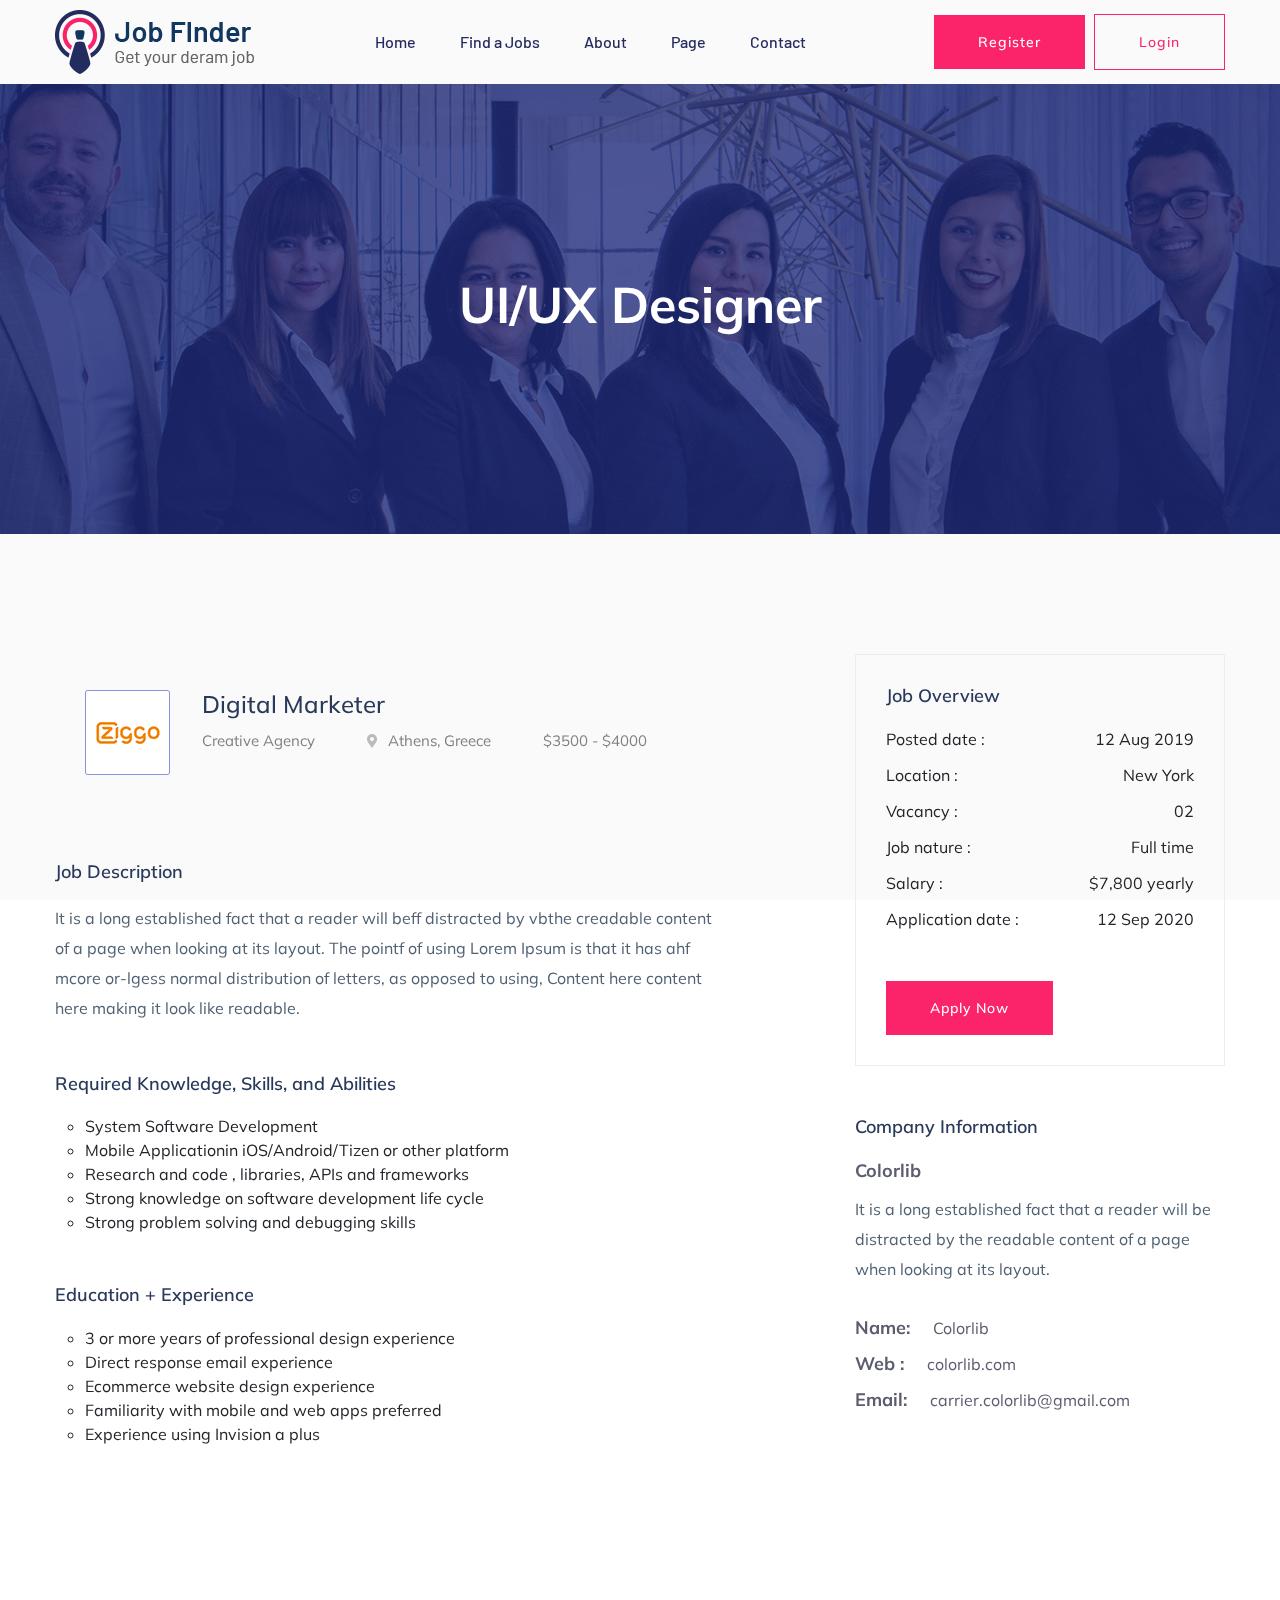
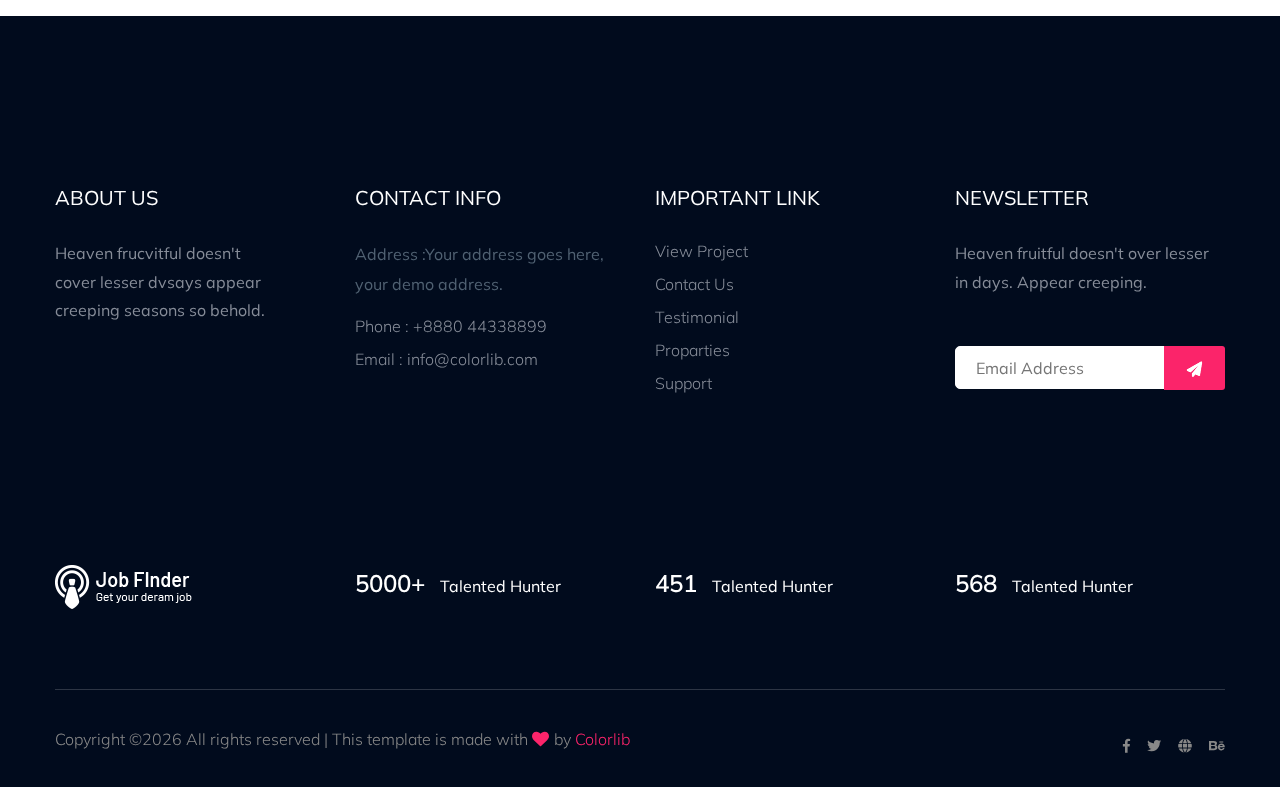
<file: job_details.html>
<!doctype html>
<html class="no-js" lang="zxx">
    <head>
        <meta charset="utf-8">
        <meta http-equiv="x-ua-compatible" content="ie=edge">
         <title>Job board HTML-5 Template </title>
        <meta name="description" content="">
        <meta name="viewport" content="width=device-width, initial-scale=1">
        <link rel="manifest" href="site.webmanifest">
		<link rel="shortcut icon" type="image/x-icon" href="assets/img/favicon.ico">

		<!-- CSS here -->
            <link rel="stylesheet" href="assets/css/bootstrap.min.css">
            <link rel="stylesheet" href="assets/css/owl.carousel.min.css">
            <link rel="stylesheet" href="assets/css/flaticon.css">
            <link rel="stylesheet" href="assets/css/slicknav.css">
            <link rel="stylesheet" href="assets/css/price_rangs.css">
            <link rel="stylesheet" href="assets/css/animate.min.css">
            <link rel="stylesheet" href="assets/css/magnific-popup.css">
            <link rel="stylesheet" href="assets/css/fontawesome-all.min.css">
            <link rel="stylesheet" href="assets/css/themify-icons.css">
            <link rel="stylesheet" href="assets/css/slick.css">
            <link rel="stylesheet" href="assets/css/nice-select.css">
            <link rel="stylesheet" href="assets/css/style.css">
   </head>

   <body>
    <!-- Preloader Start -->
    <div id="preloader-active">
        <div class="preloader d-flex align-items-center justify-content-center">
            <div class="preloader-inner position-relative">
                <div class="preloader-circle"></div>
                <div class="preloader-img pere-text">
                    <img src="assets/img/logo/logo.png" alt="">
                </div>
            </div>
        </div>
    </div>
    <!-- Preloader Start -->
    <header>
        <!-- Header Start -->
       <div class="header-area header-transparrent">
           <div class="headder-top header-sticky">
                <div class="container">
                    <div class="row align-items-center">
                        <div class="col-lg-3 col-md-2">
                            <!-- Logo -->
                            <div class="logo">
                                <a href="index.html"><img src="assets/img/logo/logo.png" alt=""></a>
                            </div>  
                        </div>
                        <div class="col-lg-9 col-md-9">
                            <div class="menu-wrapper">
                                <!-- Main-menu -->
                                <div class="main-menu">
                                    <nav class="d-none d-lg-block">
                                        <ul id="navigation">
                                            <li><a href="index.html">Home</a></li>
                                            <li><a href="job_listing.html">Find a Jobs </a></li>
                                            <li><a href="about.html">About</a></li>
                                            <li><a href="#">Page</a>
                                                <ul class="submenu">
                                                    <li><a href="blog.html">Blog</a></li>
                                                    <li><a href="single-blog.html">Blog Details</a></li>
                                                    <li><a href="elements.html">Elements</a></li>
                                                    <li><a href="job_details.html">job Details</a></li>
                                                </ul>
                                            </li>
                                            <li><a href="contact.html">Contact</a></li>
                                        </ul>
                                    </nav>
                                </div>          
                                <!-- Header-btn -->
                                <div class="header-btn d-none f-right d-lg-block">
                                    <a href="#" class="btn head-btn1">Register</a>
                                    <a href="#" class="btn head-btn2">Login</a>
                                </div>
                            </div>
                        </div>
                        <!-- Mobile Menu -->
                        <div class="col-12">
                            <div class="mobile_menu d-block d-lg-none"></div>
                        </div>
                    </div>
                </div>
           </div>
       </div>
        <!-- Header End -->
    </header>
    <main>

        <!-- Hero Area Start-->
        <div class="slider-area ">
        <div class="single-slider section-overly slider-height2 d-flex align-items-center" data-background="assets/img/hero/about.jpg">
            <div class="container">
                <div class="row">
                    <div class="col-xl-12">
                        <div class="hero-cap text-center">
                            <h2>UI/UX Designer</h2>
                        </div>
                    </div>
                </div>
            </div>
        </div>
        </div>
        <!-- Hero Area End -->
        <!-- job post company Start -->
        <div class="job-post-company pt-120 pb-120">
            <div class="container">
                <div class="row justify-content-between">
                    <!-- Left Content -->
                    <div class="col-xl-7 col-lg-8">
                        <!-- job single -->
                        <div class="single-job-items mb-50">
                            <div class="job-items">
                                <div class="company-img company-img-details">
                                    <a href="#"><img src="assets/img/icon/job-list1.png" alt=""></a>
                                </div>
                                <div class="job-tittle">
                                    <a href="#">
                                        <h4>Digital Marketer</h4>
                                    </a>
                                    <ul>
                                        <li>Creative Agency</li>
                                        <li><i class="fas fa-map-marker-alt"></i>Athens, Greece</li>
                                        <li>$3500 - $4000</li>
                                    </ul>
                                </div>
                            </div>
                        </div>
                          <!-- job single End -->
                       
                        <div class="job-post-details">
                            <div class="post-details1 mb-50">
                                <!-- Small Section Tittle -->
                                <div class="small-section-tittle">
                                    <h4>Job Description</h4>
                                </div>
                                <p>It is a long established fact that a reader will beff distracted by vbthe creadable content of a page when looking at its layout. The pointf of using Lorem Ipsum is that it has ahf mcore or-lgess normal distribution of letters, as opposed to using, Content here content here making it look like readable.</p>
                            </div>
                            <div class="post-details2  mb-50">
                                 <!-- Small Section Tittle -->
                                <div class="small-section-tittle">
                                    <h4>Required Knowledge, Skills, and Abilities</h4>
                                </div>
                               <ul>
                                   <li>System Software Development</li>
                                   <li>Mobile Applicationin iOS/Android/Tizen or other platform</li>
                                   <li>Research and code , libraries, APIs and frameworks</li>
                                   <li>Strong knowledge on software development life cycle</li>
                                   <li>Strong problem solving and debugging skills</li>
                               </ul>
                            </div>
                            <div class="post-details2  mb-50">
                                 <!-- Small Section Tittle -->
                                <div class="small-section-tittle">
                                    <h4>Education + Experience</h4>
                                </div>
                               <ul>
                                   <li>3 or more years of professional design experience</li>
                                   <li>Direct response email experience</li>
                                   <li>Ecommerce website design experience</li>
                                   <li>Familiarity with mobile and web apps preferred</li>
                                   <li>Experience using Invision a plus</li>
                               </ul>
                            </div>
                        </div>

                    </div>
                    <!-- Right Content -->
                    <div class="col-xl-4 col-lg-4">
                        <div class="post-details3  mb-50">
                            <!-- Small Section Tittle -->
                           <div class="small-section-tittle">
                               <h4>Job Overview</h4>
                           </div>
                          <ul>
                              <li>Posted date : <span>12 Aug 2019</span></li>
                              <li>Location : <span>New York</span></li>
                              <li>Vacancy : <span>02</span></li>
                              <li>Job nature : <span>Full time</span></li>
                              <li>Salary :  <span>$7,800 yearly</span></li>
                              <li>Application date : <span>12 Sep 2020</span></li>
                          </ul>
                         <div class="apply-btn2">
                            <a href="#" class="btn">Apply Now</a>
                         </div>
                       </div>
                        <div class="post-details4  mb-50">
                            <!-- Small Section Tittle -->
                           <div class="small-section-tittle">
                               <h4>Company Information</h4>
                           </div>
                              <span>Colorlib</span>
                              <p>It is a long established fact that a reader will be distracted by the readable content of a page when looking at its layout.</p>
                            <ul>
                                <li>Name: <span>Colorlib </span></li>
                                <li>Web : <span> colorlib.com</span></li>
                                <li>Email: <span>carrier.colorlib@gmail.com</span></li>
                            </ul>
                       </div>
                    </div>
                </div>
            </div>
        </div>
        <!-- job post company End -->

    </main>
    <footer>
        <!-- Footer Start-->
        <div class="footer-area footer-bg footer-padding">
            <div class="container">
                <div class="row d-flex justify-content-between">
                    <div class="col-xl-3 col-lg-3 col-md-4 col-sm-6">
                       <div class="single-footer-caption mb-50">
                         <div class="single-footer-caption mb-30">
                             <div class="footer-tittle">
                                 <h4>About Us</h4>
                                 <div class="footer-pera">
                                     <p>Heaven frucvitful doesn't cover lesser dvsays appear creeping seasons so behold.</p>
                                </div>
                             </div>
                         </div>

                       </div>
                    </div>
                    <div class="col-xl-3 col-lg-3 col-md-4 col-sm-5">
                        <div class="single-footer-caption mb-50">
                            <div class="footer-tittle">
                                <h4>Contact Info</h4>
                                <ul>
                                    <li>
                                    <p>Address :Your address goes
                                        here, your demo address.</p>
                                    </li>
                                    <li><a href="#">Phone : +8880 44338899</a></li>
                                    <li><a href="#">Email : info@colorlib.com</a></li>
                                </ul>
                            </div>

                        </div>
                    </div>
                    <div class="col-xl-3 col-lg-3 col-md-4 col-sm-5">
                        <div class="single-footer-caption mb-50">
                            <div class="footer-tittle">
                                <h4>Important Link</h4>
                                <ul>
                                    <li><a href="#"> View Project</a></li>
                                    <li><a href="#">Contact Us</a></li>
                                    <li><a href="#">Testimonial</a></li>
                                    <li><a href="#">Proparties</a></li>
                                    <li><a href="#">Support</a></li>
                                </ul>
                            </div>
                        </div>
                    </div>
                    <div class="col-xl-3 col-lg-3 col-md-4 col-sm-5">
                        <div class="single-footer-caption mb-50">
                            <div class="footer-tittle">
                                <h4>Newsletter</h4>
                                <div class="footer-pera footer-pera2">
                                 <p>Heaven fruitful doesn't over lesser in days. Appear creeping.</p>
                             </div>
                             <!-- Form -->
                             <div class="footer-form" >
                                 <div id="mc_embed_signup">
                                     <form target="_blank" action="https://spondonit.us12.list-manage.com/subscribe/post?u=1462626880ade1ac87bd9c93a&amp;id=92a4423d01"
                                     method="get" class="subscribe_form relative mail_part">
                                         <input type="email" name="email" id="newsletter-form-email" placeholder="Email Address"
                                         class="placeholder hide-on-focus" onfocus="this.placeholder = ''"
                                         onblur="this.placeholder = ' Email Address '">
                                         <div class="form-icon">
                                             <button type="submit" name="submit" id="newsletter-submit"
                                             class="email_icon newsletter-submit button-contactForm"><img src="assets/img/icon/form.png" alt=""></button>
                                         </div>
                                         <div class="mt-10 info"></div>
                                     </form>
                                 </div>
                             </div>
                            </div>
                        </div>
                    </div>
                </div>
               <!--  -->
               <div class="row footer-wejed justify-content-between">
                       <div class="col-xl-3 col-lg-3 col-md-4 col-sm-6">
                          <!-- logo -->
                          <div class="footer-logo mb-20">
                            <a href="index.html"><img src="assets/img/logo/logo2_footer.png" alt=""></a>
                          </div>
                       </div>
                       <div class="col-xl-3 col-lg-3 col-md-4 col-sm-5">
                        <div class="footer-tittle-bottom">
                            <span>5000+</span>
                            <p>Talented Hunter</p>
                        </div>
                       </div>
                       <div class="col-xl-3 col-lg-3 col-md-4 col-sm-5">
                            <div class="footer-tittle-bottom">
                                <span>451</span>
                                <p>Talented Hunter</p>
                            </div>
                       </div>
                       <div class="col-xl-3 col-lg-3 col-md-4 col-sm-5">
                            <!-- Footer Bottom Tittle -->
                            <div class="footer-tittle-bottom">
                                <span>568</span>
                                <p>Talented Hunter</p>
                            </div>
                       </div>
               </div>
            </div>
        </div>
        <!-- footer-bottom area -->
        <div class="footer-bottom-area footer-bg">
            <div class="container">
                <div class="footer-border">
                     <div class="row d-flex justify-content-between align-items-center">
                         <div class="col-xl-10 col-lg-10 ">
                             <div class="footer-copy-right">
                                 <p><!-- Link back to Colorlib can't be removed. Template is licensed under CC BY 3.0. -->
  Copyright &copy;<script>document.write(new Date().getFullYear());</script> All rights reserved | This template is made with <i class="fa fa-heart" aria-hidden="true"></i> by <a href="https://colorlib.com" target="_blank">Colorlib</a>
  <!-- Link back to Colorlib can't be removed. Template is licensed under CC BY 3.0. --></p>
                             </div>
                         </div>
                         <div class="col-xl-2 col-lg-2">
                             <div class="footer-social f-right">
                                 <a href="#"><i class="fab fa-facebook-f"></i></a>
                                 <a href="#"><i class="fab fa-twitter"></i></a>
                                 <a href="#"><i class="fas fa-globe"></i></a>
                                 <a href="#"><i class="fab fa-behance"></i></a>
                             </div>
                         </div>
                     </div>
                </div>
            </div>
        </div>
        <!-- Footer End-->
    </footer>

	<!-- JS here -->
	
		<!-- All JS Custom Plugins Link Here here -->
        <script src="./assets/js/vendor/modernizr-3.5.0.min.js"></script>
		<!-- Jquery, Popper, Bootstrap -->
		<script src="./assets/js/vendor/jquery-1.12.4.min.js"></script>
        <script src="./assets/js/popper.min.js"></script>
        <script src="./assets/js/bootstrap.min.js"></script>
	    <!-- Jquery Mobile Menu -->
        <script src="./assets/js/jquery.slicknav.min.js"></script>

		<!-- Jquery Slick , Owl-Carousel Plugins -->
        <script src="./assets/js/owl.carousel.min.js"></script>
        <script src="./assets/js/slick.min.js"></script>
        <script src="./assets/js/price_rangs.js"></script>
        
		<!-- One Page, Animated-HeadLin -->
        <script src="./assets/js/wow.min.js"></script>
		<script src="./assets/js/animated.headline.js"></script>
        <script src="./assets/js/jquery.magnific-popup.js"></script>

		<!-- Scrollup, nice-select, sticky -->
        <script src="./assets/js/jquery.scrollUp.min.js"></script>
        <script src="./assets/js/jquery.nice-select.min.js"></script>
		<script src="./assets/js/jquery.sticky.js"></script>
        
        <!-- contact js -->
        <script src="./assets/js/contact.js"></script>
        <script src="./assets/js/jquery.form.js"></script>
        <script src="./assets/js/jquery.validate.min.js"></script>
        <script src="./assets/js/mail-script.js"></script>
        <script src="./assets/js/jquery.ajaxchimp.min.js"></script>
        
		<!-- Jquery Plugins, main Jquery -->	
        <script src="./assets/js/plugins.js"></script>
        <script src="./assets/js/main.js"></script>
        
    </body>
</html>
</file>
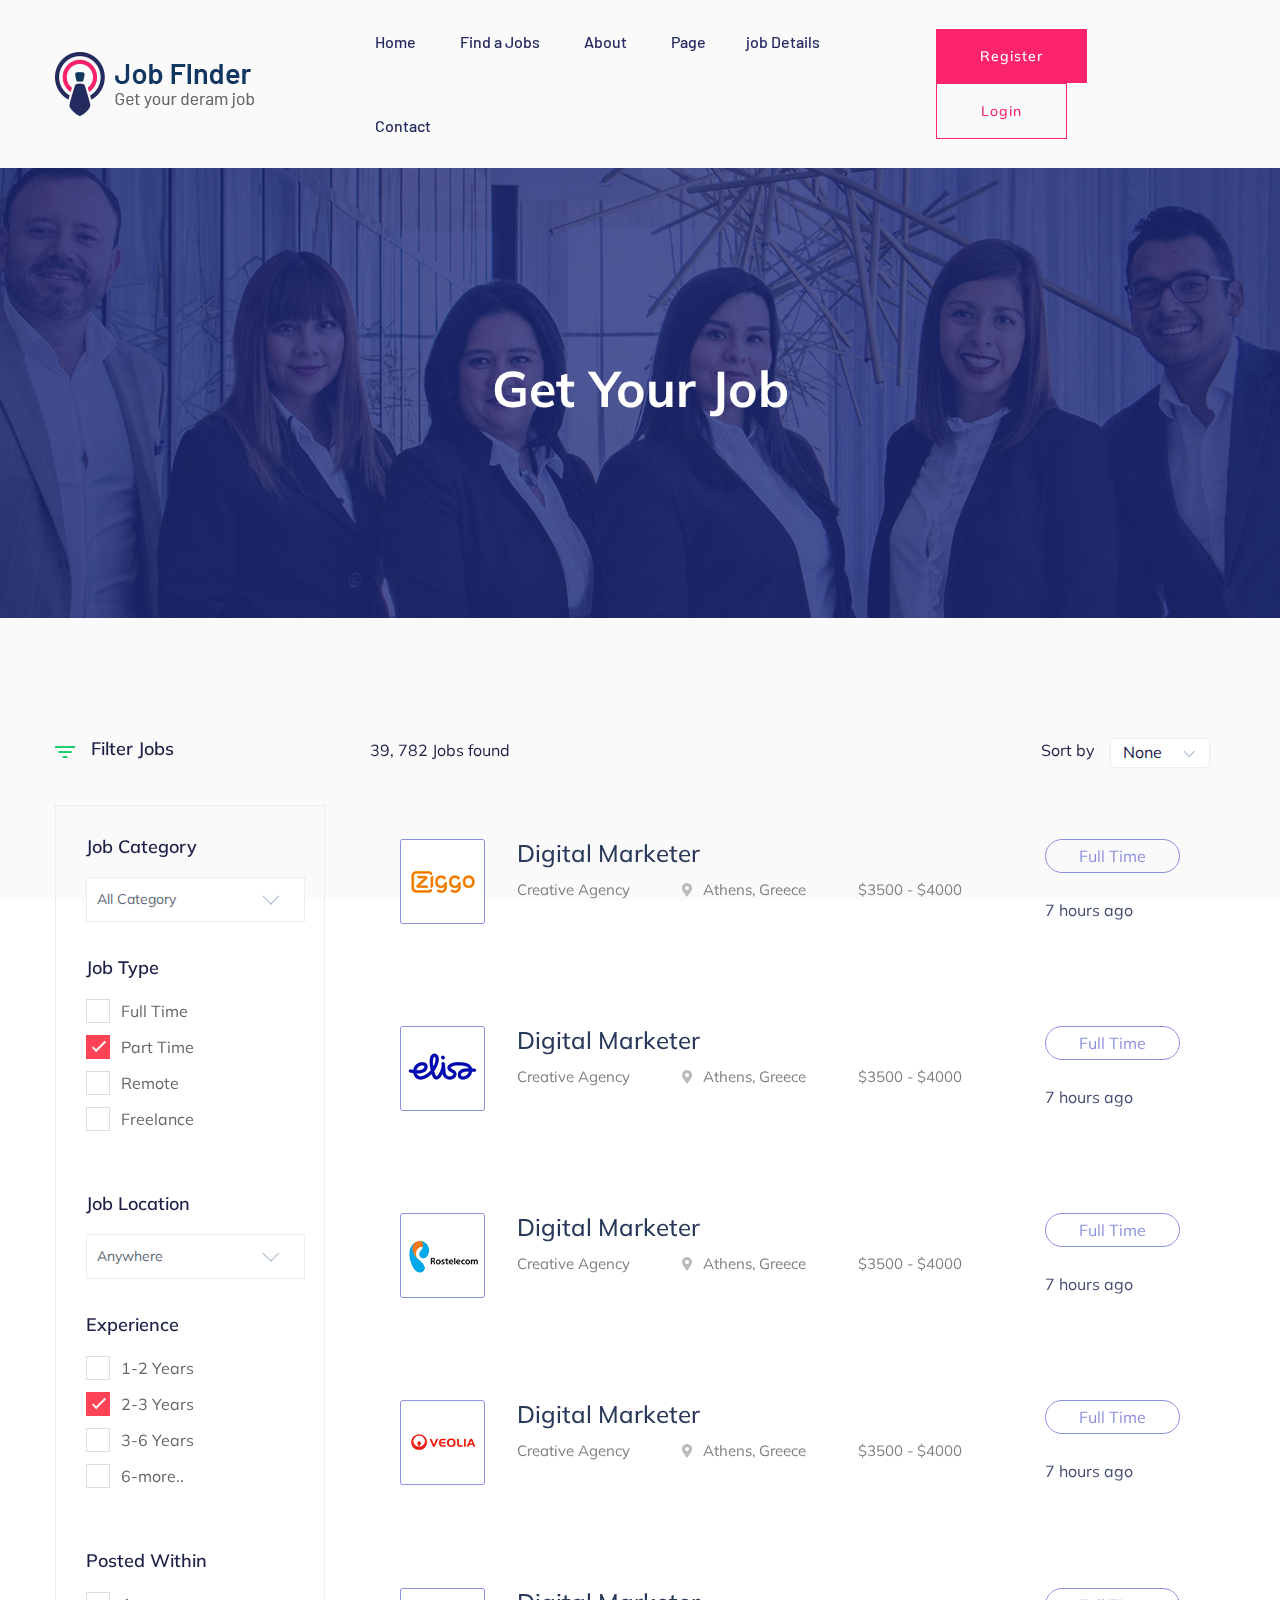
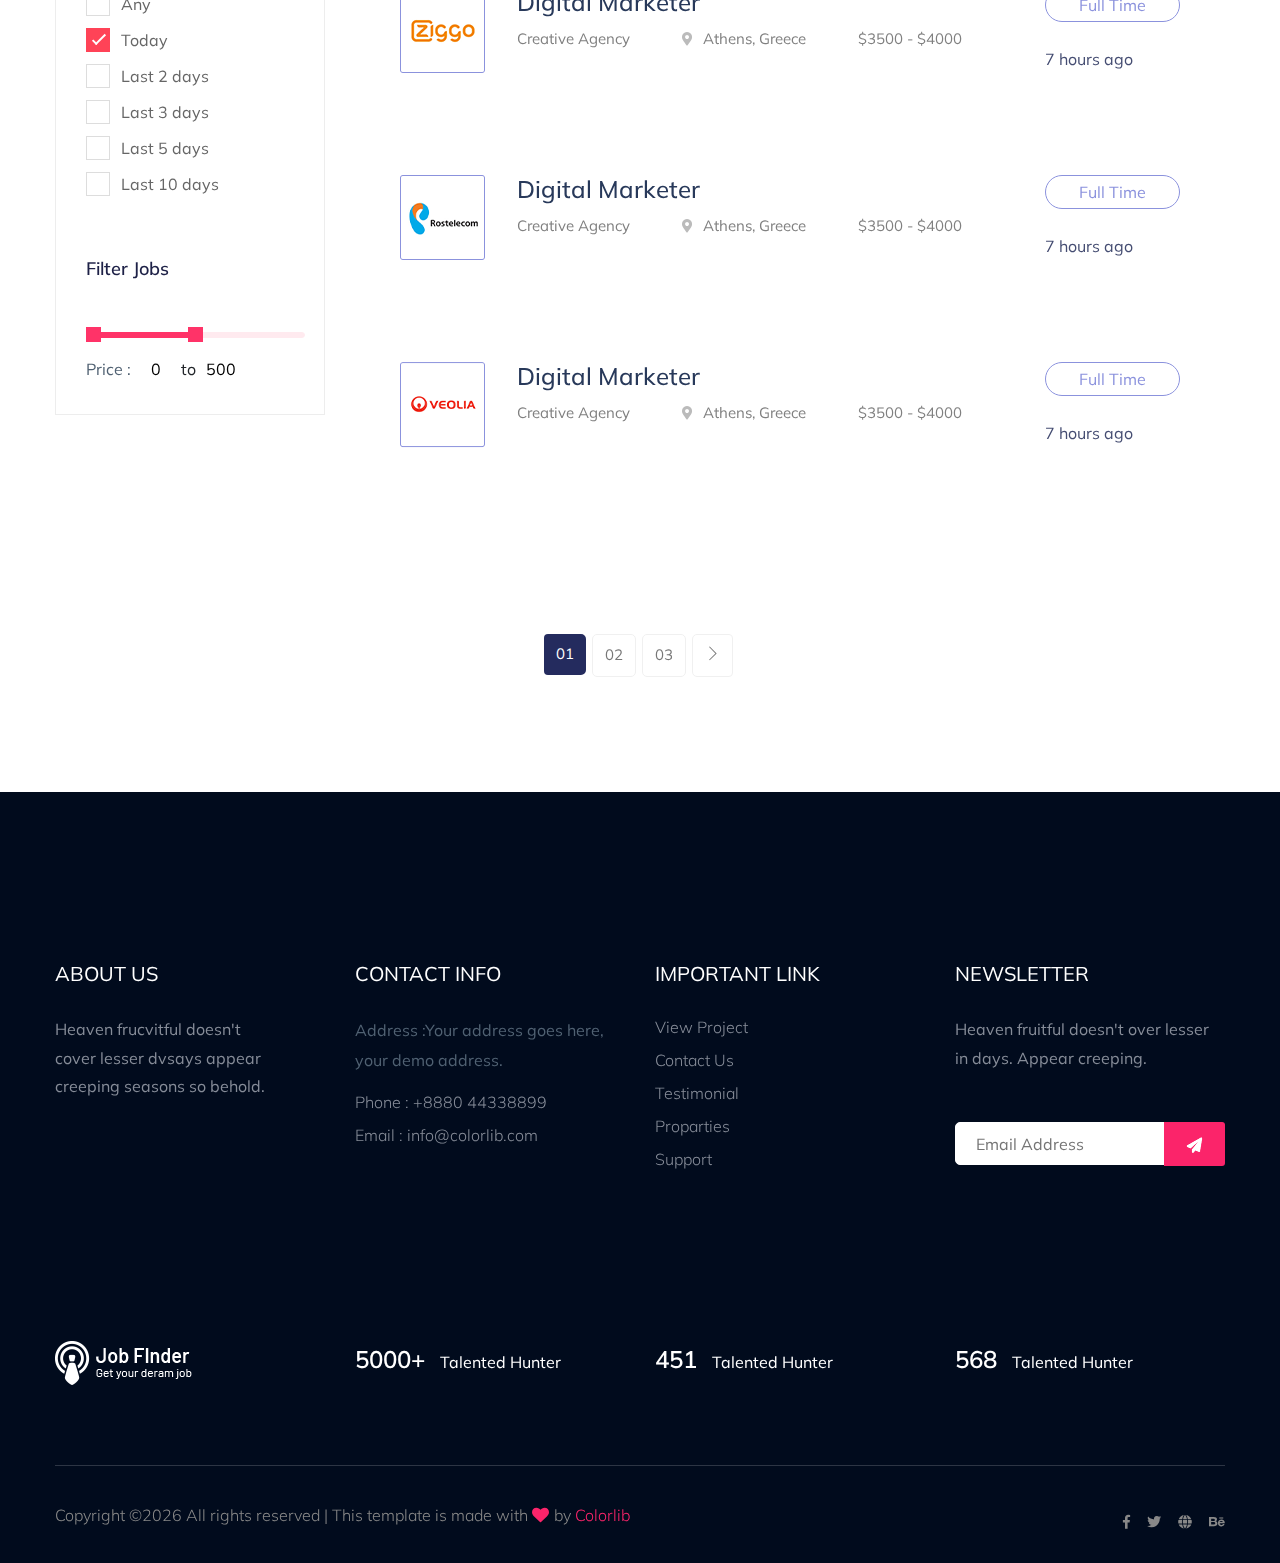
<file: job_listing.html>
<!doctype html>
<html class="no-js" lang="zxx">
    <head>
        <meta charset="utf-8">
        <meta http-equiv="x-ua-compatible" content="ie=edge">
         <title>Job board HTML-5 Template </title>
        <meta name="description" content="">
        <meta name="viewport" content="width=device-width, initial-scale=1">
        <link rel="manifest" href="site.webmanifest">
		<link rel="shortcut icon" type="image/x-icon" href="assets/img/favicon.ico">

		<!-- CSS here -->
            <link rel="stylesheet" href="assets/css/bootstrap.min.css">
            <link rel="stylesheet" href="assets/css/owl.carousel.min.css">
            <link rel="stylesheet" href="assets/css/price_rangs.css">
            <link rel="stylesheet" href="assets/css/flaticon.css">
            <link rel="stylesheet" href="assets/css/slicknav.css">
            <link rel="stylesheet" href="assets/css/animate.min.css">
            <link rel="stylesheet" href="assets/css/magnific-popup.css">
            <link rel="stylesheet" href="assets/css/fontawesome-all.min.css">
            <link rel="stylesheet" href="assets/css/themify-icons.css">
            <link rel="stylesheet" href="assets/css/slick.css">
            <link rel="stylesheet" href="assets/css/nice-select.css">
            <link rel="stylesheet" href="assets/css/style.css">
   </head>

   <body>
    <!-- Preloader Start -->
    <div id="preloader-active">
        <div class="preloader d-flex align-items-center justify-content-center">
            <div class="preloader-inner position-relative">
                <div class="preloader-circle"></div>
                <div class="preloader-img pere-text">
                    <img src="assets/img/logo/logo.png" alt="">
                </div>
            </div>
        </div>
    </div>
    <!-- Preloader Start -->
    <header>
        <!-- Header Start -->
       <div class="header-area header-transparrent">
           <div class="headder-top header-sticky">
                <div class="container">
                    <div class="row align-items-center">
                        <div class="col-lg-3 col-md-2">
                            <!-- Logo -->
                            <div class="logo">
                                <a href="index.html"><img src="assets/img/logo/logo.png" alt=""></a>
                            </div>  
                        </div>
                        <div class="col-lg-9 col-md-9">
                            <div class="menu-wrapper">
                                <!-- Main-menu -->
                                <div class="main-menu">
                                    <nav class="d-none d-lg-block">
                                        <ul id="navigation">
                                            <li><a href="index.html">Home</a></li>
                                            <li><a href="job_listing.html">Find a Jobs </a></li>
                                            <li><a href="about.html">About</a></li>
                                            <li><a href="#">Page</a>
                                                <ul class="submenu">
                                                    <li><a href="blog.html">Blog</a></li>
                                                    <li><a href="single-blog.html">Blog Details</a></li>
                                                    <li><a href="elements.html">Elements</a></li>
                                                </ul>
                                                <li><a href="job_details.html">job Details</a></li>
                                            </li>
                                            <li><a href="contact.html">Contact</a></li>
                                        </ul>
                                    </nav>
                                </div>          
                                <!-- Header-btn -->
                                <div class="header-btn d-none f-right d-lg-block">
                                    <a href="#" class="btn head-btn1">Register</a>
                                    <a href="#" class="btn head-btn2">Login</a>
                                </div>
                            </div>
                        </div>
                        <!-- Mobile Menu -->
                        <div class="col-12">
                            <div class="mobile_menu d-block d-lg-none"></div>
                        </div>
                    </div>
                </div>
           </div>
       </div>
        <!-- Header End -->
    </header>
    <main>

        <!-- Hero Area Start-->
        <div class="slider-area ">
            <div class="single-slider section-overly slider-height2 d-flex align-items-center" data-background="assets/img/hero/about.jpg">
                <div class="container">
                    <div class="row">
                        <div class="col-xl-12">
                            <div class="hero-cap text-center">
                                <h2>Get your job</h2>
                            </div>
                        </div>
                    </div>
                </div>
            </div>
        </div>
        <!-- Hero Area End -->
        <!-- Job List Area Start -->
        <div class="job-listing-area pt-120 pb-120">
            <div class="container">
                <div class="row">
                    <!-- Left content -->
                    <div class="col-xl-3 col-lg-3 col-md-4">
                        <div class="row">
                            <div class="col-12">
                                    <div class="small-section-tittle2 mb-45">
                                    <div class="ion"> <svg 
                                        xmlns="http://www.w3.org/2000/svg"
                                        xmlns:xlink="http://www.w3.org/1999/xlink"
                                        width="20px" height="12px">
                                    <path fill-rule="evenodd"  fill="rgb(27, 207, 107)"
                                        d="M7.778,12.000 L12.222,12.000 L12.222,10.000 L7.778,10.000 L7.778,12.000 ZM-0.000,-0.000 L-0.000,2.000 L20.000,2.000 L20.000,-0.000 L-0.000,-0.000 ZM3.333,7.000 L16.667,7.000 L16.667,5.000 L3.333,5.000 L3.333,7.000 Z"/>
                                    </svg>
                                    </div>
                                    <h4>Filter Jobs</h4>
                                </div>
                            </div>
                        </div>
                        <!-- Job Category Listing start -->
                        <div class="job-category-listing mb-50">
                            <!-- single one -->
                            <div class="single-listing">
                               <div class="small-section-tittle2">
                                     <h4>Job Category</h4>
                               </div>
                                <!-- Select job items start -->
                                <div class="select-job-items2">
                                    <select name="select">
                                        <option value="">All Category</option>
                                        <option value="">Category 1</option>
                                        <option value="">Category 2</option>
                                        <option value="">Category 3</option>
                                        <option value="">Category 4</option>
                                    </select>
                                </div>
                                <!--  Select job items End-->
                                <!-- select-Categories start -->
                                <div class="select-Categories pt-80 pb-50">
                                    <div class="small-section-tittle2">
                                        <h4>Job Type</h4>
                                    </div>
                                    <label class="container">Full Time
                                        <input type="checkbox" >
                                        <span class="checkmark"></span>
                                    </label>
                                    <label class="container">Part Time
                                        <input type="checkbox" checked="checked active">
                                        <span class="checkmark"></span>
                                    </label>
                                    <label class="container">Remote
                                        <input type="checkbox">
                                        <span class="checkmark"></span>
                                    </label>
                                    <label class="container">Freelance
                                        <input type="checkbox">
                                        <span class="checkmark"></span>
                                    </label>
                                </div>
                                <!-- select-Categories End -->
                            </div>
                            <!-- single two -->
                            <div class="single-listing">
                               <div class="small-section-tittle2">
                                     <h4>Job Location</h4>
                               </div>
                                <!-- Select job items start -->
                                <div class="select-job-items2">
                                    <select name="select">
                                        <option value="">Anywhere</option>
                                        <option value="">Category 1</option>
                                        <option value="">Category 2</option>
                                        <option value="">Category 3</option>
                                        <option value="">Category 4</option>
                                    </select>
                                </div>
                                <!--  Select job items End-->
                                <!-- select-Categories start -->
                                <div class="select-Categories pt-80 pb-50">
                                    <div class="small-section-tittle2">
                                        <h4>Experience</h4>
                                    </div>
                                    <label class="container">1-2 Years
                                        <input type="checkbox" >
                                        <span class="checkmark"></span>
                                    </label>
                                    <label class="container">2-3 Years
                                        <input type="checkbox" checked="checked active">
                                        <span class="checkmark"></span>
                                    </label>
                                    <label class="container">3-6 Years
                                        <input type="checkbox">
                                        <span class="checkmark"></span>
                                    </label>
                                    <label class="container">6-more..
                                        <input type="checkbox">
                                        <span class="checkmark"></span>
                                    </label>
                                </div>
                                <!-- select-Categories End -->
                            </div>
                            <!-- single three -->
                            <div class="single-listing">
                                <!-- select-Categories start -->
                                <div class="select-Categories pb-50">
                                    <div class="small-section-tittle2">
                                        <h4>Posted Within</h4>
                                    </div>
                                    <label class="container">Any
                                        <input type="checkbox" >
                                        <span class="checkmark"></span>
                                    </label>
                                    <label class="container">Today
                                        <input type="checkbox" checked="checked active">
                                        <span class="checkmark"></span>
                                    </label>
                                    <label class="container">Last 2 days
                                        <input type="checkbox">
                                        <span class="checkmark"></span>
                                    </label>
                                    <label class="container">Last 3 days
                                        <input type="checkbox">
                                        <span class="checkmark"></span>
                                    </label>
                                    <label class="container">Last 5 days
                                        <input type="checkbox">
                                        <span class="checkmark"></span>
                                    </label>
                                    <label class="container">Last 10 days
                                        <input type="checkbox">
                                        <span class="checkmark"></span>
                                    </label>
                                </div>
                                <!-- select-Categories End -->
                            </div>
                            <div class="single-listing">
                                <!-- Range Slider Start -->
                                <aside class="left_widgets p_filter_widgets price_rangs_aside sidebar_box_shadow">
                                    <div class="small-section-tittle2">
                                        <h4>Filter Jobs</h4>
                                    </div>
                                    <div class="widgets_inner">
                                        <div class="range_item">
                                            <!-- <div id="slider-range"></div> -->
                                            <input type="text" class="js-range-slider" value="" />
                                            <div class="d-flex align-items-center">
                                                <div class="price_text">
                                                    <p>Price :</p>
                                                </div>
                                                <div class="price_value d-flex justify-content-center">
                                                    <input type="text" class="js-input-from" id="amount" readonly />
                                                    <span>to</span>
                                                    <input type="text" class="js-input-to" id="amount" readonly />
                                                </div>
                                            </div>
                                        </div>
                                    </div>
                                </aside>
                              <!-- Range Slider End -->
                            </div>
                        </div>
                        <!-- Job Category Listing End -->
                    </div>
                    <!-- Right content -->
                    <div class="col-xl-9 col-lg-9 col-md-8">
                        <!-- Featured_job_start -->
                        <section class="featured-job-area">
                            <div class="container">
                                <!-- Count of Job list Start -->
                                <div class="row">
                                    <div class="col-lg-12">
                                        <div class="count-job mb-35">
                                            <span>39, 782 Jobs found</span>
                                            <!-- Select job items start -->
                                            <div class="select-job-items">
                                                <span>Sort by</span>
                                                <select name="select">
                                                    <option value="">None</option>
                                                    <option value="">job list</option>
                                                    <option value="">job list</option>
                                                    <option value="">job list</option>
                                                </select>
                                            </div>
                                            <!--  Select job items End-->
                                        </div>
                                    </div>
                                </div>
                                <!-- Count of Job list End -->
                                <!-- single-job-content -->
                                <div class="single-job-items mb-30">
                                    <div class="job-items">
                                        <div class="company-img">
                                            <a href="#"><img src="assets/img/icon/job-list1.png" alt=""></a>
                                        </div>
                                        <div class="job-tittle job-tittle2">
                                            <a href="#">
                                                <h4>Digital Marketer</h4>
                                            </a>
                                            <ul>
                                                <li>Creative Agency</li>
                                                <li><i class="fas fa-map-marker-alt"></i>Athens, Greece</li>
                                                <li>$3500 - $4000</li>
                                            </ul>
                                        </div>
                                    </div>
                                    <div class="items-link items-link2 f-right">
                                        <a href="job_details.html">Full Time</a>
                                        <span>7 hours ago</span>
                                    </div>
                                </div>
                                <!-- single-job-content -->
                                <div class="single-job-items mb-30">
                                    <div class="job-items">
                                        <div class="company-img">
                                            <a href="#"><img src="assets/img/icon/job-list2.png" alt=""></a>
                                        </div>
                                        <div class="job-tittle job-tittle2">
                                            <a href="#">
                                                <h4>Digital Marketer</h4>
                                            </a>
                                            <ul>
                                                <li>Creative Agency</li>
                                                <li><i class="fas fa-map-marker-alt"></i>Athens, Greece</li>
                                                <li>$3500 - $4000</li>
                                            </ul>
                                        </div>
                                    </div>
                                    <div class="items-link items-link2 f-right">
                                        <a href="job_details.html">Full Time</a>
                                        <span>7 hours ago</span>
                                    </div>
                                </div>
                                <!-- single-job-content -->
                                <div class="single-job-items mb-30">
                                    <div class="job-items">
                                        <div class="company-img">
                                            <a href="#"><img src="assets/img/icon/job-list3.png" alt=""></a>
                                        </div>
                                        <div class="job-tittle job-tittle2">
                                            <a href="#">
                                                <h4>Digital Marketer</h4>
                                            </a>
                                            <ul>
                                                <li>Creative Agency</li>
                                                <li><i class="fas fa-map-marker-alt"></i>Athens, Greece</li>
                                                <li>$3500 - $4000</li>
                                            </ul>
                                        </div>
                                    </div>
                                    <div class="items-link items-link2 f-right">
                                        <a href="job_details.html">Full Time</a>
                                        <span>7 hours ago</span>
                                    </div>
                                </div>
                                <!-- single-job-content -->
                                <div class="single-job-items mb-30">
                                    <div class="job-items">
                                        <div class="company-img">
                                            <a href="#"><img src="assets/img/icon/job-list4.png" alt=""></a>
                                        </div>
                                        <div class="job-tittle job-tittle2">
                                            <a href="#">
                                                <h4>Digital Marketer</h4>
                                            </a>
                                            <ul>
                                                <li>Creative Agency</li>
                                                <li><i class="fas fa-map-marker-alt"></i>Athens, Greece</li>
                                                <li>$3500 - $4000</li>
                                            </ul>
                                        </div>
                                    </div>
                                    <div class="items-link items-link2 f-right">
                                        <a href="job_details.html">Full Time</a>
                                        <span>7 hours ago</span>
                                    </div>
                                </div>
                                <!-- single-job-content -->
                                <div class="single-job-items mb-30">
                                    <div class="job-items">
                                        <div class="company-img">
                                            <a href="#"><img src="assets/img/icon/job-list1.png" alt=""></a>
                                        </div>
                                        <div class="job-tittle job-tittle2">
                                            <a href="#">
                                                <h4>Digital Marketer</h4>
                                            </a>
                                            <ul>
                                                <li>Creative Agency</li>
                                                <li><i class="fas fa-map-marker-alt"></i>Athens, Greece</li>
                                                <li>$3500 - $4000</li>
                                            </ul>
                                        </div>
                                    </div>
                                    <div class="items-link items-link2 f-right">
                                        <a href="job_details.html">Full Time</a>
                                        <span>7 hours ago</span>
                                    </div>
                                </div>
                                <!-- single-job-content -->
                                <div class="single-job-items mb-30">
                                    <div class="job-items">
                                        <div class="company-img">
                                            <a href="#"><img src="assets/img/icon/job-list3.png" alt=""></a>
                                        </div>
                                        <div class="job-tittle job-tittle2">
                                            <a href="#">
                                                <h4>Digital Marketer</h4>
                                            </a>
                                            <ul>
                                                <li>Creative Agency</li>
                                                <li><i class="fas fa-map-marker-alt"></i>Athens, Greece</li>
                                                <li>$3500 - $4000</li>
                                            </ul>
                                        </div>
                                    </div>
                                    <div class="items-link items-link2 f-right">
                                        <a href="job_details.html">Full Time</a>
                                        <span>7 hours ago</span>
                                    </div>
                                </div>
                                <!-- single-job-content -->
                                <div class="single-job-items mb-30">
                                    <div class="job-items">
                                        <div class="company-img">
                                            <a href="#"><img src="assets/img/icon/job-list4.png" alt=""></a>
                                        </div>
                                        <div class="job-tittle job-tittle2">
                                            <a href="#">
                                                <h4>Digital Marketer</h4>
                                            </a>
                                            <ul>
                                                <li>Creative Agency</li>
                                                <li><i class="fas fa-map-marker-alt"></i>Athens, Greece</li>
                                                <li>$3500 - $4000</li>
                                            </ul>
                                        </div>
                                    </div>
                                    <div class="items-link items-link2 f-right">
                                        <a href="job_details.html">Full Time</a>
                                        <span>7 hours ago</span>
                                    </div>
                                </div>
                            </div>
                        </section>
                        <!-- Featured_job_end -->
                    </div>
                </div>
            </div>
        </div>
        <!-- Job List Area End -->
        <!--Pagination Start  -->
        <div class="pagination-area pb-115 text-center">
            <div class="container">
                <div class="row">
                    <div class="col-xl-12">
                        <div class="single-wrap d-flex justify-content-center">
                            <nav aria-label="Page navigation example">
                                <ul class="pagination justify-content-start">
                                    <li class="page-item active"><a class="page-link" href="#">01</a></li>
                                    <li class="page-item"><a class="page-link" href="#">02</a></li>
                                    <li class="page-item"><a class="page-link" href="#">03</a></li>
                                <li class="page-item"><a class="page-link" href="#"><span class="ti-angle-right"></span></a></li>
                                </ul>
                            </nav>
                        </div>
                    </div>
                </div>
            </div>
        </div>
        <!--Pagination End  -->
        
    </main>
    <footer>
        <!-- Footer Start-->
        <div class="footer-area footer-bg footer-padding">
            <div class="container">
                <div class="row d-flex justify-content-between">
                    <div class="col-xl-3 col-lg-3 col-md-4 col-sm-6">
                       <div class="single-footer-caption mb-50">
                         <div class="single-footer-caption mb-30">
                             <div class="footer-tittle">
                                 <h4>About Us</h4>
                                 <div class="footer-pera">
                                     <p>Heaven frucvitful doesn't cover lesser dvsays appear creeping seasons so behold.</p>
                                </div>
                             </div>
                         </div>

                       </div>
                    </div>
                    <div class="col-xl-3 col-lg-3 col-md-4 col-sm-5">
                        <div class="single-footer-caption mb-50">
                            <div class="footer-tittle">
                                <h4>Contact Info</h4>
                                <ul>
                                    <li>
                                    <p>Address :Your address goes
                                        here, your demo address.</p>
                                    </li>
                                    <li><a href="#">Phone : +8880 44338899</a></li>
                                    <li><a href="#">Email : info@colorlib.com</a></li>
                                </ul>
                            </div>

                        </div>
                    </div>
                    <div class="col-xl-3 col-lg-3 col-md-4 col-sm-5">
                        <div class="single-footer-caption mb-50">
                            <div class="footer-tittle">
                                <h4>Important Link</h4>
                                <ul>
                                    <li><a href="#"> View Project</a></li>
                                    <li><a href="#">Contact Us</a></li>
                                    <li><a href="#">Testimonial</a></li>
                                    <li><a href="#">Proparties</a></li>
                                    <li><a href="#">Support</a></li>
                                </ul>
                            </div>
                        </div>
                    </div>
                    <div class="col-xl-3 col-lg-3 col-md-4 col-sm-5">
                        <div class="single-footer-caption mb-50">
                            <div class="footer-tittle">
                                <h4>Newsletter</h4>
                                <div class="footer-pera footer-pera2">
                                 <p>Heaven fruitful doesn't over lesser in days. Appear creeping.</p>
                             </div>
                             <!-- Form -->
                             <div class="footer-form" >
                                 <div id="mc_embed_signup">
                                     <form target="_blank" action="https://spondonit.us12.list-manage.com/subscribe/post?u=1462626880ade1ac87bd9c93a&amp;id=92a4423d01"
                                     method="get" class="subscribe_form relative mail_part">
                                         <input type="email" name="email" id="newsletter-form-email" placeholder="Email Address"
                                         class="placeholder hide-on-focus" onfocus="this.placeholder = ''"
                                         onblur="this.placeholder = ' Email Address '">
                                         <div class="form-icon">
                                             <button type="submit" name="submit" id="newsletter-submit"
                                             class="email_icon newsletter-submit button-contactForm"><img src="assets/img/icon/form.png" alt=""></button>
                                         </div>
                                         <div class="mt-10 info"></div>
                                     </form>
                                 </div>
                             </div>
                            </div>
                        </div>
                    </div>
                </div>
               <!--  -->
               <div class="row footer-wejed justify-content-between">
                       <div class="col-xl-3 col-lg-3 col-md-4 col-sm-6">
                          <!-- logo -->
                          <div class="footer-logo mb-20">
                            <a href="index.html"><img src="assets/img/logo/logo2_footer.png" alt=""></a>
                          </div>
                       </div>
                       <div class="col-xl-3 col-lg-3 col-md-4 col-sm-5">
                        <div class="footer-tittle-bottom">
                            <span>5000+</span>
                            <p>Talented Hunter</p>
                        </div>
                       </div>
                       <div class="col-xl-3 col-lg-3 col-md-4 col-sm-5">
                            <div class="footer-tittle-bottom">
                                <span>451</span>
                                <p>Talented Hunter</p>
                            </div>
                       </div>
                       <div class="col-xl-3 col-lg-3 col-md-4 col-sm-5">
                            <!-- Footer Bottom Tittle -->
                            <div class="footer-tittle-bottom">
                                <span>568</span>
                                <p>Talented Hunter</p>
                            </div>
                       </div>
               </div>
            </div>
        </div>
        <!-- footer-bottom area -->
        <div class="footer-bottom-area footer-bg">
            <div class="container">
                <div class="footer-border">
                     <div class="row d-flex justify-content-between align-items-center">
                         <div class="col-xl-10 col-lg-10 ">
                             <div class="footer-copy-right">
                                 <p><!-- Link back to Colorlib can't be removed. Template is licensed under CC BY 3.0. -->
  Copyright &copy;<script>document.write(new Date().getFullYear());</script> All rights reserved | This template is made with <i class="fa fa-heart" aria-hidden="true"></i> by <a href="https://colorlib.com" target="_blank">Colorlib</a>
  <!-- Link back to Colorlib can't be removed. Template is licensed under CC BY 3.0. --></p>
                             </div>
                         </div>
                         <div class="col-xl-2 col-lg-2">
                             <div class="footer-social f-right">
                                 <a href="#"><i class="fab fa-facebook-f"></i></a>
                                 <a href="#"><i class="fab fa-twitter"></i></a>
                                 <a href="#"><i class="fas fa-globe"></i></a>
                                 <a href="#"><i class="fab fa-behance"></i></a>
                             </div>
                         </div>
                     </div>
                </div>
            </div>
        </div>
        <!-- Footer End-->
    </footer>

	<!-- JS here -->
	
		<!-- All JS Custom Plugins Link Here here -->
        <script src="./assets/js/vendor/modernizr-3.5.0.min.js"></script>
		<!-- Jquery, Popper, Bootstrap -->
		<script src="./assets/js/vendor/jquery-1.12.4.min.js"></script>
        <script src="./assets/js/popper.min.js"></script>
        <script src="./assets/js/bootstrap.min.js"></script>
	    <!-- Jquery Mobile Menu -->
        <script src="./assets/js/jquery.slicknav.min.js"></script>

		<!-- Jquery Slick , Owl-Carousel Range -->
        <script src="./assets/js/owl.carousel.min.js"></script>
        <script src="./assets/js/slick.min.js"></script>
        <script src="./assets/js/price_rangs.js"></script>
		<!-- One Page, Animated-HeadLin -->
        <script src="./assets/js/wow.min.js"></script>
		<script src="./assets/js/animated.headline.js"></script>
        <script src="./assets/js/jquery.magnific-popup.js"></script>

		<!-- Scrollup, nice-select, sticky -->
        <script src="./assets/js/jquery.scrollUp.min.js"></script>
        <script src="./assets/js/jquery.nice-select.min.js"></script>
		<script src="./assets/js/jquery.sticky.js"></script>
        
        <!-- contact js -->
        <script src="./assets/js/contact.js"></script>
        <script src="./assets/js/jquery.form.js"></script>
        <script src="./assets/js/jquery.validate.min.js"></script>
        <script src="./assets/js/mail-script.js"></script>
        <script src="./assets/js/jquery.ajaxchimp.min.js"></script>
        
		<!-- Jquery Plugins, main Jquery -->	
        <script src="./assets/js/plugins.js"></script>
        <script src="./assets/js/main.js"></script>
        
    </body>
</html>
</file>
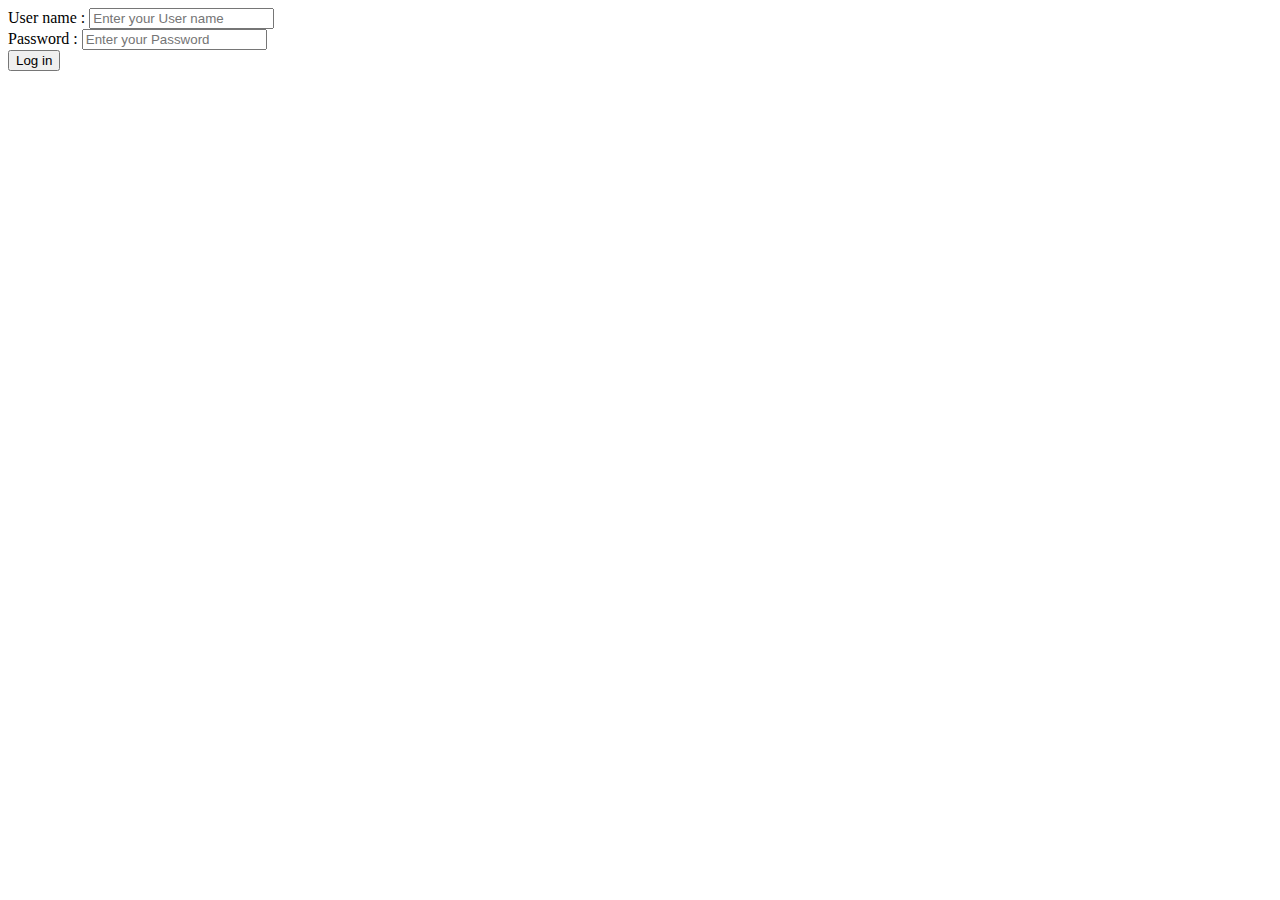
<file: login.html>
<!DOCTYPE html>
<html lang="en">
<head>
    <meta charset="UTF-8">
    <meta http-equiv="X-UA-Compatible" content="IE=edge">
    <meta name="viewport" content="width=device-width, initial-scale=1.0">
    <title>Log in</title>
</head>
<body>
    <form action="action.php" method="post">
        User name : <input type="text" name="uname" placeholder="Enter your User name" required><br>
        Password : <input type="password" name="pwd" placeholder="Enter your Password" required><br>
        <input type="submit" value="Log in">
    </form>
</body>
</html>
</file>
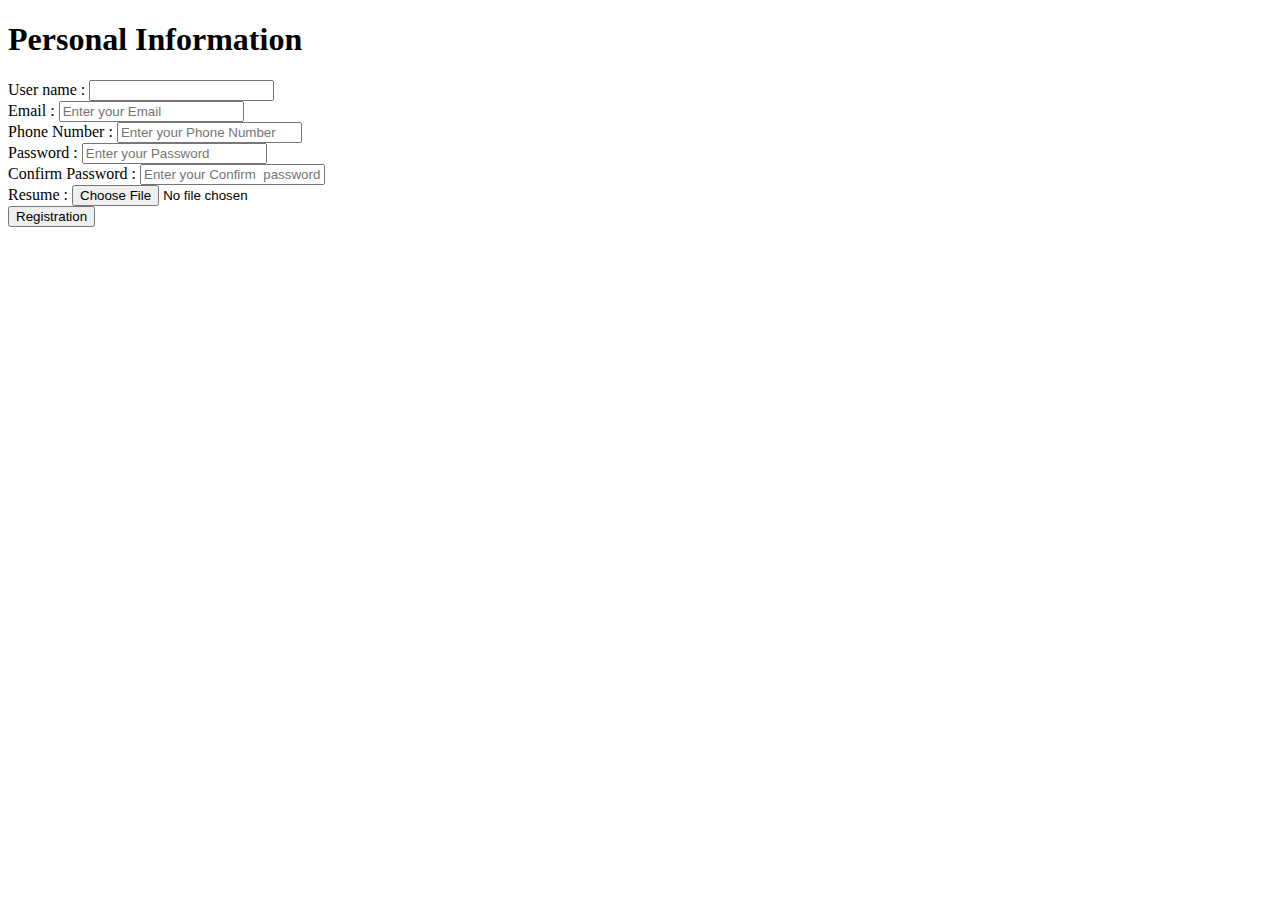
<file: register.html>
<!DOCTYPE html>
<html lang="en">
<head>
    <meta charset="UTF-8">
    <meta http-equiv="X-UA-Compatible" content="IE=edge">
    <meta name="viewport" content="width=device-width, initial-scale=1.0">
    <title>Personal Information</title>
</head>
<body>
    <h1>Personal Information</h1>
    <form action="action.php" method="post">
        User name : <input type="text" name="uname" placeholer="Enter your Username" required name="form"><br>
        Email : <input type="text" name="email" placeholder="Enter your Email" required><br>
        Phone Number : <input type="text" name="number" placeholder="Enter your Phone Number" required><br>
        Password : <input type="password" name="pwd" placeholder="Enter your Password" required><br>
        Confirm Password : <input type="password" name="cpwd" placeholder="Enter your Confirm  password" required><br>
        Resume : <input type="file" name="resume"><br>
        <input type="submit" value="Registration">
    </form>
</body>
</html>
</file>
<file: assets/css/flaticon.css>
/*
  	Flaticon icon font: Flaticon
  	Creation date: 10/03/2020 09:37
  	*/

@font-face {
  font-family: "Flaticon";
  src: url("../fonts/Flaticon.eot");
  src: url("../fonts/Flaticon.eot?#iefix") format("embedded-opentype"),
       url("../fonts/Flaticon.woff2") format("woff2"),
       url("../fonts/Flaticon.woff") format("woff"),
       url("../fonts/Flaticon.ttf") format("truetype"),
       url("../fonts/Flaticon.svg#Flaticon") format("svg");
  font-weight: normal;
  font-style: normal;
}

@media screen and (-webkit-min-device-pixel-ratio:0) {
  @font-face {
    font-family: "Flaticon";
    src: url("../fonts/Flaticon.svg#Flaticon") format("svg");
  }
}

[class^="flaticon-"]:before, [class*=" flaticon-"]:before,
[class^="flaticon-"]:after, [class*=" flaticon-"]:after {   
  font-family: Flaticon;

font-style: normal;
margin-left: 20px;
}

.flaticon-tour:before { content: "\f100"; }
.flaticon-report:before { content: "\f101"; }
.flaticon-cms:before { content: "\f102"; }
.flaticon-app:before { content: "\f103"; }
.flaticon-helmet:before { content: "\f104"; }
.flaticon-high-tech:before { content: "\f105"; }
.flaticon-real-estate:before { content: "\f106"; }
.flaticon-content:before { content: "\f107"; }
.flaticon-search:before { content: "\f108"; }
.flaticon-curriculum-vitae:before { content: "\f109"; }
</file>
<file: assets/css/price_rangs.css>
/* Ion.RangeSlider
// css version 2.0.3
// Â© 2013-2014 Denis Ineshin | IonDen.com
// ===================================================================================================================*/

/* =====================================================================================================================
// RangeSlider */

.irs {
    position: relative; display: block;
    -webkit-touch-callout: none;
    -webkit-user-select: none;
     -khtml-user-select: none;
       -moz-user-select: none;
        -ms-user-select: none;
            user-select: none;
}
    .irs-line {
        position: relative; display: block;
        overflow: hidden;
        outline: none !important;
    }
        .irs-line-left, .irs-line-mid, .irs-line-right {
            position: absolute; display: block;
            top: 0;
        }
        .irs-line-left {
            left: 0; width: 11%;
        }
        .irs-line-mid {
            left: 9%; width: 82%;
        }
        .irs-line-right {
            right: 0; width: 11%;
        }

    .irs-bar {
        position: absolute; display: block;
        left: 0; width: 0;
    }
        .irs-bar-edge {
            position: absolute; display: block;
            top: 0; left: 0;
        }

    .irs-shadow {
        position: absolute; display: none;
        left: 0; width: 0;
    }

    .irs-slider {
        position: absolute; display: block;
        cursor: default;
        z-index: 1;
    }
        .irs-slider.single {

        }
        .irs-slider.from {

        }
        .irs-slider.to {

        }
        .irs-slider.type_last {
            z-index: 2;
        }

    .irs-min {
        position: absolute; display: block;
        left: 0;
        cursor: default;
    }
    .irs-max {
        position: absolute; display: block;
        right: 0;
        cursor: default;
    }

    .irs-from, .irs-to, .irs-single {
        position: absolute; display: block;
        top: 0; left: 0;
        cursor: default;
        white-space: nowrap;
    }

.irs-grid {
    position: absolute; display: none;
    bottom: 0; left: 0;
    width: 100%; height: 20px;
}
.irs-with-grid .irs-grid {
    display: block;
}
    .irs-grid-pol {
        position: absolute;
        top: 0; left: 0;
        width: 1px; height: 8px;
        background: #000;
    }
    .irs-grid-pol.small {
        height: 4px;
    }
    .irs-grid-text {
        position: absolute;
        bottom: 0; left: 0;
        white-space: nowrap;
        text-align: center;
        font-size: 9px; line-height: 9px;
        padding: 0 3px;
        color: #000;
    }

.irs-disable-mask {
    position: absolute; display: block;
    top: 0; left: -1%;
    width: 102%; height: 100%;
    cursor: default;
    background: rgba(0,0,0,0.0);
    z-index: 2;
}
.lt-ie9 .irs-disable-mask {
    background: #000;
    filter: alpha(opacity=0);
    cursor: not-allowed;
}

.irs-disabled {
    opacity: 0.4;
}


.irs-hidden-input {
    position: absolute !important;
    display: block !important;
    top: 0 !important;
    left: 0 !important;
    width: 0 !important;
    height: 0 !important;
    font-size: 0 !important;
    line-height: 0 !important;
    padding: 0 !important;
    margin: 0 !important;
    outline: none !important;
    z-index: -9999 !important;
    background: none !important;
    border-style: solid !important;
    border-color: transparent !important;
}


/* Ion.RangeSlider, Simple Skin
// css version 2.0.3
// Â© Denis Ineshin, 2014    https://github.com/IonDen
// Â© guybowden, 2014        https://github.com/guybowden
// ===================================================================================================================*/

/* =====================================================================================================================
// Skin details */

.irs {
    height: 55px;
}
.irs-with-grid {
    height: 75px;
}
.irs-line {
    height: 10px; top: 33px;
    background: #EEE;
    background: linear-gradient(to bottom, #DDD -50%, #FFF 150%); /* W3C */
    border: 1px solid #CCC;
    border-radius: 16px;
    -moz-border-radius: 16px;
}
    .irs-line-left {
        height: 8px;
    }
    .irs-line-mid {
        height: 8px;
    }
    .irs-line-right {
        height: 8px;
    }

.irs-bar {
    height: 10px; top: 33px;
    border-top: 1px solid #428bca;
    border-bottom: 1px solid #428bca;
    background: #428bca;
    background: linear-gradient(to top, rgba(66,139,202,1) 0%,rgba(127,195,232,1) 100%); /* W3C */
}
    .irs-bar-edge {
        height: 10px; top: 33px;
        width: 14px;
        border: 1px solid #428bca;
        border-right: 0;
        background: #428bca;
        background: linear-gradient(to top, rgba(66,139,202,1) 0%,rgba(127,195,232,1) 100%); /* W3C */
        border-radius: 16px 0 0 16px;
        -moz-border-radius: 16px 0 0 16px;
    }

.irs-shadow {
    height: 2px; top: 38px;
    background: #000;
    opacity: 0.3;
    border-radius: 5px;
    -moz-border-radius: 5px;
}
.lt-ie9 .irs-shadow {
    filter: alpha(opacity=30);
}

.irs-slider {
    top: 25px;
    width: 27px; height: 27px;
    border: 1px solid #AAA;
    background: #DDD;
    background: linear-gradient(to bottom, rgba(255,255,255,1) 0%,rgba(220,220,220,1) 20%,rgba(255,255,255,1) 100%); /* W3C */
    border-radius: 27px;
    -moz-border-radius: 27px;
    box-shadow: 1px 1px 3px rgba(0,0,0,0.3);
    cursor: pointer;
}

.irs-slider.state_hover, .irs-slider:hover {
    background: #FFF;
}

.irs-min, .irs-max {
    color: #333;
    font-size: 12px; line-height: 1.333;
    text-shadow: none;
    top: 0;
    padding: 1px 5px;
    background: rgba(0,0,0,0.1);
    border-radius: 3px;
    -moz-border-radius: 3px;
}

.lt-ie9 .irs-min, .lt-ie9 .irs-max {
    background: #ccc;
}

.lt-ie9 .irs-from, .lt-ie9 .irs-to, .lt-ie9 .irs-single {
    background: #999;
}

.irs-grid {
    height: 27px;
}
.irs-grid-pol {
    opacity: 0.5;
    background: #428bca;
}
.irs-grid-pol.small {
    background: #999;
}

.irs-grid-text {
    bottom: 5px;
    color: #99a4ac;
}

.irs-disabled {
}
</file>
<file: assets/css/themify-icons.css>
@font-face {
	font-family: 'themify';
	src:url('../fonts/themify.eot?-fvbane');


	src:url('../fonts/themify.eot?#iefix-fvbane') format('embedded-opentype'),
		url('../fonts/themify.woff?-fvbane') format('woff'),
		url('../fonts/themify.ttf?-fvbane') format('truetype'),
		url('../fonts/themify.svg?-fvbane#themify') format('svg');
	font-weight: normal;
	font-style: normal;
}

[class^="ti-"], [class*=" ti-"] {
	font-family: 'themify';
	speak: none;
	font-style: normal;
	font-weight: normal;
	font-variant: normal;
	text-transform: none;
	line-height: 1;

	/* Better Font Rendering =========== */
	-webkit-font-smoothing: antialiased;
	-moz-osx-font-smoothing: grayscale;
}

.ti-wand:before {
	content: "\e600";
}
.ti-volume:before {
	content: "\e601";
}
.ti-user:before {
	content: "\e602";
}
.ti-unlock:before {
	content: "\e603";
}
.ti-unlink:before {
	content: "\e604";
}
.ti-trash:before {
	content: "\e605";
}
.ti-thought:before {
	content: "\e606";
}
.ti-target:before {
	content: "\e607";
}
.ti-tag:before {
	content: "\e608";
}
.ti-tablet:before {
	content: "\e609";
}
.ti-star:before {
	content: "\e60a";
}
.ti-spray:before {
	content: "\e60b";
}
.ti-signal:before {
	content: "\e60c";
}
.ti-shopping-cart:before {
	content: "\e60d";
}
.ti-shopping-cart-full:before {
	content: "\e60e";
}
.ti-settings:before {
	content: "\e60f";
}
.ti-search:before {
	content: "\e610";
}
.ti-zoom-in:before {
	content: "\e611";
}
.ti-zoom-out:before {
	content: "\e612";
}
.ti-cut:before {
	content: "\e613";
}
.ti-ruler:before {
	content: "\e614";
}
.ti-ruler-pencil:before {
	content: "\e615";
}
.ti-ruler-alt:before {
	content: "\e616";
}
.ti-bookmark:before {
	content: "\e617";
}
.ti-bookmark-alt:before {
	content: "\e618";
}
.ti-reload:before {
	content: "\e619";
}
.ti-plus:before {
	content: "\e61a";
}
.ti-pin:before {
	content: "\e61b";
}
.ti-pencil:before {
	content: "\e61c";
}
.ti-pencil-alt:before {
	content: "\e61d";
}
.ti-paint-roller:before {
	content: "\e61e";
}
.ti-paint-bucket:before {
	content: "\e61f";
}
.ti-na:before {
	content: "\e620";
}
.ti-mobile:before {
	content: "\e621";
}
.ti-minus:before {
	content: "\e622";
}
.ti-medall:before {
	content: "\e623";
}
.ti-medall-alt:before {
	content: "\e624";
}
.ti-marker:before {
	content: "\e625";
}
.ti-marker-alt:before {
	content: "\e626";
}
.ti-arrow-up:before {
	content: "\e627";
}
.ti-arrow-right:before {
	content: "\e628";
}
.ti-arrow-left:before {
	content: "\e629";
}
.ti-arrow-down:before {
	content: "\e62a";
}
.ti-lock:before {
	content: "\e62b";
}
.ti-location-arrow:before {
	content: "\e62c";
}
.ti-link:before {
	content: "\e62d";
}
.ti-layout:before {
	content: "\e62e";
}
.ti-layers:before {
	content: "\e62f";
}
.ti-layers-alt:before {
	content: "\e630";
}
.ti-key:before {
	content: "\e631";
}
.ti-import:before {
	content: "\e632";
}
.ti-image:before {
	content: "\e633";
}
.ti-heart:before {
	content: "\e634";
}
.ti-heart-broken:before {
	content: "\e635";
}
.ti-hand-stop:before {
	content: "\e636";
}
.ti-hand-open:before {
	content: "\e637";
}
.ti-hand-drag:before {
	content: "\e638";
}
.ti-folder:before {
	content: "\e639";
}
.ti-flag:before {
	content: "\e63a";
}
.ti-flag-alt:before {
	content: "\e63b";
}
.ti-flag-alt-2:before {
	content: "\e63c";
}
.ti-eye:before {
	content: "\e63d";
}
.ti-export:before {
	content: "\e63e";
}
.ti-exchange-vertical:before {
	content: "\e63f";
}
.ti-desktop:before {
	content: "\e640";
}
.ti-cup:before {
	content: "\e641";
}
.ti-crown:before {
	content: "\e642";
}
.ti-comments:before {
	content: "\e643";
}
.ti-comment:before {
	content: "\e644";
}
.ti-comment-alt:before {
	content: "\e645";
}
.ti-close:before {
	content: "\e646";
}
.ti-clip:before {
	content: "\e647";
}
.ti-angle-up:before {
	content: "\e648";
}
.ti-angle-right:before {
	content: "\e649";
}
.ti-angle-left:before {
	content: "\e64a";
}
.ti-angle-down:before {
	content: "\e64b";
}
.ti-check:before {
	content: "\e64c";
}
.ti-check-box:before {
	content: "\e64d";
}
.ti-camera:before {
	content: "\e64e";
}
.ti-announcement:before {
	content: "\e64f";
}
.ti-brush:before {
	content: "\e650";
}
.ti-briefcase:before {
	content: "\e651";
}
.ti-bolt:before {
	content: "\e652";
}
.ti-bolt-alt:before {
	content: "\e653";
}
.ti-blackboard:before {
	content: "\e654";
}
.ti-bag:before {
	content: "\e655";
}
.ti-move:before {
	content: "\e656";
}
.ti-arrows-vertical:before {
	content: "\e657";
}
.ti-arrows-horizontal:before {
	content: "\e658";
}
.ti-fullscreen:before {
	content: "\e659";
}
.ti-arrow-top-right:before {
	content: "\e65a";
}
.ti-arrow-top-left:before {
	content: "\e65b";
}
.ti-arrow-circle-up:before {
	content: "\e65c";
}
.ti-arrow-circle-right:before {
	content: "\e65d";
}
.ti-arrow-circle-left:before {
	content: "\e65e";
}
.ti-arrow-circle-down:before {
	content: "\e65f";
}
.ti-angle-double-up:before {
	content: "\e660";
}
.ti-angle-double-right:before {
	content: "\e661";
}
.ti-angle-double-left:before {
	content: "\e662";
}
.ti-angle-double-down:before {
	content: "\e663";
}
.ti-zip:before {
	content: "\e664";
}
.ti-world:before {
	content: "\e665";
}
.ti-wheelchair:before {
	content: "\e666";
}
.ti-view-list:before {
	content: "\e667";
}
.ti-view-list-alt:before {
	content: "\e668";
}
.ti-view-grid:before {
	content: "\e669";
}
.ti-uppercase:before {
	content: "\e66a";
}
.ti-upload:before {
	content: "\e66b";
}
.ti-underline:before {
	content: "\e66c";
}
.ti-truck:before {
	content: "\e66d";
}
.ti-timer:before {
	content: "\e66e";
}
.ti-ticket:before {
	content: "\e66f";
}
.ti-thumb-up:before {
	content: "\e670";
}
.ti-thumb-down:before {
	content: "\e671";
}
.ti-text:before {
	content: "\e672";
}
.ti-stats-up:before {
	content: "\e673";
}
.ti-stats-down:before {
	content: "\e674";
}
.ti-split-v:before {
	content: "\e675";
}
.ti-split-h:before {
	content: "\e676";
}
.ti-smallcap:before {
	content: "\e677";
}
.ti-shine:before {
	content: "\e678";
}
.ti-shift-right:before {
	content: "\e679";
}
.ti-shift-left:before {
	content: "\e67a";
}
.ti-shield:before {
	content: "\e67b";
}
.ti-notepad:before {
	content: "\e67c";
}
.ti-server:before {
	content: "\e67d";
}
.ti-quote-right:before {
	content: "\e67e";
}
.ti-quote-left:before {
	content: "\e67f";
}
.ti-pulse:before {
	content: "\e680";
}
.ti-printer:before {
	content: "\e681";
}
.ti-power-off:before {
	content: "\e682";
}
.ti-plug:before {
	content: "\e683";
}
.ti-pie-chart:before {
	content: "\e684";
}
.ti-paragraph:before {
	content: "\e685";
}
.ti-panel:before {
	content: "\e686";
}
.ti-package:before {
	content: "\e687";
}
.ti-music:before {
	content: "\e688";
}
.ti-music-alt:before {
	content: "\e689";
}
.ti-mouse:before {
	content: "\e68a";
}
.ti-mouse-alt:before {
	content: "\e68b";
}
.ti-money:before {
	content: "\e68c";
}
.ti-microphone:before {
	content: "\e68d";
}
.ti-menu:before {
	content: "\e68e";
}
.ti-menu-alt:before {
	content: "\e68f";
}
.ti-map:before {
	content: "\e690";
}
.ti-map-alt:before {
	content: "\e691";
}
.ti-loop:before {
	content: "\e692";
}
.ti-location-pin:before {
	content: "\e693";
}
.ti-list:before {
	content: "\e694";
}
.ti-light-bulb:before {
	content: "\e695";
}
.ti-Italic:before {
	content: "\e696";
}
.ti-info:before {
	content: "\e697";
}
.ti-infinite:before {
	content: "\e698";
}
.ti-id-badge:before {
	content: "\e699";
}
.ti-hummer:before {
	content: "\e69a";
}
.ti-home:before {
	content: "\e69b";
}
.ti-help:before {
	content: "\e69c";
}
.ti-headphone:before {
	content: "\e69d";
}
.ti-harddrives:before {
	content: "\e69e";
}
.ti-harddrive:before {
	content: "\e69f";
}
.ti-gift:before {
	content: "\e6a0";
}
.ti-game:before {
	content: "\e6a1";
}
.ti-filter:before {
	content: "\e6a2";
}
.ti-files:before {
	content: "\e6a3";
}
.ti-file:before {
	content: "\e6a4";
}
.ti-eraser:before {
	content: "\e6a5";
}
.ti-envelope:before {
	content: "\e6a6";
}
.ti-download:before {
	content: "\e6a7";
}
.ti-direction:before {
	content: "\e6a8";
}
.ti-direction-alt:before {
	content: "\e6a9";
}
.ti-dashboard:before {
	content: "\e6aa";
}
.ti-control-stop:before {
	content: "\e6ab";
}
.ti-control-shuffle:before {
	content: "\e6ac";
}
.ti-control-play:before {
	content: "\e6ad";
}
.ti-control-pause:before {
	content: "\e6ae";
}
.ti-control-forward:before {
	content: "\e6af";
}
.ti-control-backward:before {
	content: "\e6b0";
}
.ti-cloud:before {
	content: "\e6b1";
}
.ti-cloud-up:before {
	content: "\e6b2";
}
.ti-cloud-down:before {
	content: "\e6b3";
}
.ti-clipboard:before {
	content: "\e6b4";
}
.ti-car:before {
	content: "\e6b5";
}
.ti-calendar:before {
	content: "\e6b6";
}
.ti-book:before {
	content: "\e6b7";
}
.ti-bell:before {
	content: "\e6b8";
}
.ti-basketball:before {
	content: "\e6b9";
}
.ti-bar-chart:before {
	content: "\e6ba";
}
.ti-bar-chart-alt:before {
	content: "\e6bb";
}
.ti-back-right:before {
	content: "\e6bc";
}
.ti-back-left:before {
	content: "\e6bd";
}
.ti-arrows-corner:before {
	content: "\e6be";
}
.ti-archive:before {
	content: "\e6bf";
}
.ti-anchor:before {
	content: "\e6c0";
}
.ti-align-right:before {
	content: "\e6c1";
}
.ti-align-left:before {
	content: "\e6c2";
}
.ti-align-justify:before {
	content: "\e6c3";
}
.ti-align-center:before {
	content: "\e6c4";
}
.ti-alert:before {
	content: "\e6c5";
}
.ti-alarm-clock:before {
	content: "\e6c6";
}
.ti-agenda:before {
	content: "\e6c7";
}
.ti-write:before {
	content: "\e6c8";
}
.ti-window:before {
	content: "\e6c9";
}
.ti-widgetized:before {
	content: "\e6ca";
}
.ti-widget:before {
	content: "\e6cb";
}
.ti-widget-alt:before {
	content: "\e6cc";
}
.ti-wallet:before {
	content: "\e6cd";
}
.ti-video-clapper:before {
	content: "\e6ce";
}
.ti-video-camera:before {
	content: "\e6cf";
}
.ti-vector:before {
	content: "\e6d0";
}
.ti-themify-logo:before {
	content: "\e6d1";
}
.ti-themify-favicon:before {
	content: "\e6d2";
}
.ti-themify-favicon-alt:before {
	content: "\e6d3";
}
.ti-support:before {
	content: "\e6d4";
}
.ti-stamp:before {
	content: "\e6d5";
}
.ti-split-v-alt:before {
	content: "\e6d6";
}
.ti-slice:before {
	content: "\e6d7";
}
.ti-shortcode:before {
	content: "\e6d8";
}
.ti-shift-right-alt:before {
	content: "\e6d9";
}
.ti-shift-left-alt:before {
	content: "\e6da";
}
.ti-ruler-alt-2:before {
	content: "\e6db";
}
.ti-receipt:before {
	content: "\e6dc";
}
.ti-pin2:before {
	content: "\e6dd";
}
.ti-pin-alt:before {
	content: "\e6de";
}
.ti-pencil-alt2:before {
	content: "\e6df";
}
.ti-palette:before {
	content: "\e6e0";
}
.ti-more:before {
	content: "\e6e1";
}
.ti-more-alt:before {
	content: "\e6e2";
}
.ti-microphone-alt:before {
	content: "\e6e3";
}
.ti-magnet:before {
	content: "\e6e4";
}
.ti-line-double:before {
	content: "\e6e5";
}
.ti-line-dotted:before {
	content: "\e6e6";
}
.ti-line-dashed:before {
	content: "\e6e7";
}
.ti-layout-width-full:before {
	content: "\e6e8";
}
.ti-layout-width-default:before {
	content: "\e6e9";
}
.ti-layout-width-default-alt:before {
	content: "\e6ea";
}
.ti-layout-tab:before {
	content: "\e6eb";
}
.ti-layout-tab-window:before {
	content: "\e6ec";
}
.ti-layout-tab-v:before {
	content: "\e6ed";
}
.ti-layout-tab-min:before {
	content: "\e6ee";
}
.ti-layout-slider:before {
	content: "\e6ef";
}
.ti-layout-slider-alt:before {
	content: "\e6f0";
}
.ti-layout-sidebar-right:before {
	content: "\e6f1";
}
.ti-layout-sidebar-none:before {
	content: "\e6f2";
}
.ti-layout-sidebar-left:before {
	content: "\e6f3";
}
.ti-layout-placeholder:before {
	content: "\e6f4";
}
.ti-layout-menu:before {
	content: "\e6f5";
}
.ti-layout-menu-v:before {
	content: "\e6f6";
}
.ti-layout-menu-separated:before {
	content: "\e6f7";
}
.ti-layout-menu-full:before {
	content: "\e6f8";
}
.ti-layout-media-right-alt:before {
	content: "\e6f9";
}
.ti-layout-media-right:before {
	content: "\e6fa";
}
.ti-layout-media-overlay:before {
	content: "\e6fb";
}
.ti-layout-media-overlay-alt:before {
	content: "\e6fc";
}
.ti-layout-media-overlay-alt-2:before {
	content: "\e6fd";
}
.ti-layout-media-left-alt:before {
	content: "\e6fe";
}
.ti-layout-media-left:before {
	content: "\e6ff";
}
.ti-layout-media-center-alt:before {
	content: "\e700";
}
.ti-layout-media-center:before {
	content: "\e701";
}
.ti-layout-list-thumb:before {
	content: "\e702";
}
.ti-layout-list-thumb-alt:before {
	content: "\e703";
}
.ti-layout-list-post:before {
	content: "\e704";
}
.ti-layout-list-large-image:before {
	content: "\e705";
}
.ti-layout-line-solid:before {
	content: "\e706";
}
.ti-layout-grid4:before {
	content: "\e707";
}
.ti-layout-grid3:before {
	content: "\e708";
}
.ti-layout-grid2:before {
	content: "\e709";
}
.ti-layout-grid2-thumb:before {
	content: "\e70a";
}
.ti-layout-cta-right:before {
	content: "\e70b";
}
.ti-layout-cta-left:before {
	content: "\e70c";
}
.ti-layout-cta-center:before {
	content: "\e70d";
}
.ti-layout-cta-btn-right:before {
	content: "\e70e";
}
.ti-layout-cta-btn-left:before {
	content: "\e70f";
}
.ti-layout-column4:before {
	content: "\e710";
}
.ti-layout-column3:before {
	content: "\e711";
}
.ti-layout-column2:before {
	content: "\e712";
}
.ti-layout-accordion-separated:before {
	content: "\e713";
}
.ti-layout-accordion-merged:before {
	content: "\e714";
}
.ti-layout-accordion-list:before {
	content: "\e715";
}
.ti-ink-pen:before {
	content: "\e716";
}
.ti-info-alt:before {
	content: "\e717";
}
.ti-help-alt:before {
	content: "\e718";
}
.ti-headphone-alt:before {
	content: "\e719";
}
.ti-hand-point-up:before {
	content: "\e71a";
}
.ti-hand-point-right:before {
	content: "\e71b";
}
.ti-hand-point-left:before {
	content: "\e71c";
}
.ti-hand-point-down:before {
	content: "\e71d";
}
.ti-gallery:before {
	content: "\e71e";
}
.ti-face-smile:before {
	content: "\e71f";
}
.ti-face-sad:before {
	content: "\e720";
}
.ti-credit-card:before {
	content: "\e721";
}
.ti-control-skip-forward:before {
	content: "\e722";
}
.ti-control-skip-backward:before {
	content: "\e723";
}
.ti-control-record:before {
	content: "\e724";
}
.ti-control-eject:before {
	content: "\e725";
}
.ti-comments-smiley:before {
	content: "\e726";
}
.ti-brush-alt:before {
	content: "\e727";
}
.ti-youtube:before {
	content: "\e728";
}
.ti-vimeo:before {
	content: "\e729";
}
.ti-twitter:before {
	content: "\e72a";
}
.ti-time:before {
	content: "\e72b";
}
.ti-tumblr:before {
	content: "\e72c";
}
.ti-skype:before {
	content: "\e72d";
}
.ti-share:before {
	content: "\e72e";
}
.ti-share-alt:before {
	content: "\e72f";
}
.ti-rocket:before {
	content: "\e730";
}
.ti-pinterest:before {
	content: "\e731";
}
.ti-new-window:before {
	content: "\e732";
}
.ti-microsoft:before {
	content: "\e733";
}
.ti-list-ol:before {
	content: "\e734";
}
.ti-linkedin:before {
	content: "\e735";
}
.ti-layout-sidebar-2:before {
	content: "\e736";
}
.ti-layout-grid4-alt:before {
	content: "\e737";
}
.ti-layout-grid3-alt:before {
	content: "\e738";
}
.ti-layout-grid2-alt:before {
	content: "\e739";
}
.ti-layout-column4-alt:before {
	content: "\e73a";
}
.ti-layout-column3-alt:before {
	content: "\e73b";
}
.ti-layout-column2-alt:before {
	content: "\e73c";
}
.ti-instagram:before {
	content: "\e73d";
}
.ti-google:before {
	content: "\e73e";
}
.ti-github:before {
	content: "\e73f";
}
.ti-flickr:before {
	content: "\e740";
}
.ti-facebook:before {
	content: "\e741";
}
.ti-dropbox:before {
	content: "\e742";
}
.ti-dribbble:before {
	content: "\e743";
}
.ti-apple:before {
	content: "\e744";
}
.ti-android:before {
	content: "\e745";
}
.ti-save:before {
	content: "\e746";
}
.ti-save-alt:before {
	content: "\e747";
}
.ti-yahoo:before {
	content: "\e748";
}
.ti-wordpress:before {
	content: "\e749";
}
.ti-vimeo-alt:before {
	content: "\e74a";
}
.ti-twitter-alt:before {
	content: "\e74b";
}
.ti-tumblr-alt:before {
	content: "\e74c";
}
.ti-trello:before {
	content: "\e74d";
}
.ti-stack-overflow:before {
	content: "\e74e";
}
.ti-soundcloud:before {
	content: "\e74f";
}
.ti-sharethis:before {
	content: "\e750";
}
.ti-sharethis-alt:before {
	content: "\e751";
}
.ti-reddit:before {
	content: "\e752";
}
.ti-pinterest-alt:before {
	content: "\e753";
}
.ti-microsoft-alt:before {
	content: "\e754";
}
.ti-linux:before {
	content: "\e755";
}
.ti-jsfiddle:before {
	content: "\e756";
}
.ti-joomla:before {
	content: "\e757";
}
.ti-html5:before {
	content: "\e758";
}
.ti-flickr-alt:before {
	content: "\e759";
}
.ti-email:before {
	content: "\e75a";
}
.ti-drupal:before {
	content: "\e75b";
}
.ti-dropbox-alt:before {
	content: "\e75c";
}
.ti-css3:before {
	content: "\e75d";
}
.ti-rss:before {
	content: "\e75e";
}
.ti-rss-alt:before {
	content: "\e75f";
}
</file>
<file: assets/css/nice-select.css>
.nice-select {
  -webkit-tap-highlight-color: transparent;
  background-color: #fff;
  border-radius: 5px;
  border: solid 1px #e8e8e8;
  box-sizing: border-box;
  clear: both;
  cursor: pointer;
  display: block;
  float: left;
  font-family: inherit;
  font-size: 14px;
  font-weight: normal;
  height: 42px;
  line-height: 40px;
  outline: none;
  padding-left: 18px;
  padding-right: 30px;
  position: relative;
  text-align: left !important;
  -webkit-transition: all 0.2s ease-in-out;
  transition: all 0.2s ease-in-out;
  -webkit-user-select: none;
     -moz-user-select: none;
      -ms-user-select: none;
          user-select: none;
  white-space: nowrap;
  width: auto; }
  .nice-select:hover {
    border-color: #dbdbdb; }
  .nice-select:active, .nice-select.open, .nice-select:focus {
    border-color: #999; }
  .nice-select:after {
    border-bottom: 2px solid #999;
    border-right: 2px solid #999;
    content: '';
    display: block;
    height: 5px;
    margin-top: -4px;
    pointer-events: none;
    position: absolute;
    right: 12px;
    top: 50%;
    -webkit-transform-origin: 66% 66%;
        -ms-transform-origin: 66% 66%;
            transform-origin: 66% 66%;
    -webkit-transform: rotate(45deg);
        -ms-transform: rotate(45deg);
            transform: rotate(45deg);
    -webkit-transition: all 0.15s ease-in-out;
    transition: all 0.15s ease-in-out;
    width: 5px; }
  .nice-select.open:after {
    -webkit-transform: rotate(-135deg);
        -ms-transform: rotate(-135deg);
            transform: rotate(-135deg); }
  .nice-select.open .list {
    opacity: 1;
    pointer-events: auto;
    -webkit-transform: scale(1) translateY(0);
        -ms-transform: scale(1) translateY(0);
            transform: scale(1) translateY(0); }
  .nice-select.disabled {
    border-color: #ededed;
    color: #999;
    pointer-events: none; }
    .nice-select.disabled:after {
      border-color: #cccccc; }
  .nice-select.wide {
    width: 100%; }
    .nice-select.wide .list {
      left: 0 !important;
      right: 0 !important; }
  .nice-select.right {
    float: right; }
    .nice-select.right .list {
      left: auto;
      right: 0; }
  .nice-select.small {
    font-size: 12px;
    height: 36px;
    line-height: 34px; }
    .nice-select.small:after {
      height: 4px;
      width: 4px; }
    .nice-select.small .option {
      line-height: 34px;
      min-height: 34px; }
  .nice-select .list {
    background-color: #fff;
    border-radius: 5px;
    box-shadow: 0 0 0 1px rgba(68, 68, 68, 0.11);
    box-sizing: border-box;
    margin-top: 4px;
    opacity: 0;
    overflow: hidden;
    padding: 0;
    pointer-events: none;
    position: absolute;
    top: 100%;
    left: 0;
    -webkit-transform-origin: 50% 0;
        -ms-transform-origin: 50% 0;
            transform-origin: 50% 0;
    -webkit-transform: scale(0.75) translateY(-21px);
        -ms-transform: scale(0.75) translateY(-21px);
            transform: scale(0.75) translateY(-21px);
    -webkit-transition: all 0.2s cubic-bezier(0.5, 0, 0, 1.25), opacity 0.15s ease-out;
    transition: all 0.2s cubic-bezier(0.5, 0, 0, 1.25), opacity 0.15s ease-out;
    z-index: 9; }
    .nice-select .list:hover .option:not(:hover) {
      background-color: transparent !important; }
  .nice-select .option {
    cursor: pointer;
    font-weight: 400;
    line-height: 40px;
    list-style: none;
    min-height: 40px;
    outline: none;
    padding-left: 18px;
    padding-right: 29px;
    text-align: left;
    -webkit-transition: all 0.2s;
    transition: all 0.2s; }
    .nice-select .option:hover, .nice-select .option.focus, .nice-select .option.selected.focus {
      background-color: #f6f6f6; }
    .nice-select .option.selected {
      font-weight: bold; }
    .nice-select .option.disabled {
      background-color: transparent;
      color: #999;
      cursor: default; }

.no-csspointerevents .nice-select .list {
  display: none; }

.no-csspointerevents .nice-select.open .list {
  display: block; }
</file>
<file: assets/css/style.css>
@import url("https://fonts.googleapis.com/css?family=Barlow:300,400,500,600,700,900|Muli:300,400,500,600,700,800,900&display=swap");.white-bg{background:#ffffff}.gray-bg{background:#f5f5f5}.gray-bg{background:#f7f7fd}.white-bg{background:#fff}.black-bg{background:#16161a}.theme-bg{background:#fb246a}.brand-bg{background:#f1f4fa}.testimonial-bg{background:#f9fafc}.white-color{color:#fff}.black-color{color:#16161a}.theme-color{color:#fb246a}.boxed-btn{background:#fff;color:#fb246a !important;display:inline-block;padding:18px 44px;font-family:"Muli",sans-serif;font-size:14px;font-weight:400;border:0;border:1px solid #fb246a;letter-spacing:3px;text-align:center;color:#fb246a;text-transform:uppercase;cursor:pointer}.boxed-btn:hover{background:#fb246a;color:#fff !important;border:1px solid #fb246a}.boxed-btn:focus{outline:none}.boxed-btn.large-width{width:220px}[data-overlay]{position:relative;background-size:cover;background-repeat:no-repeat;background-position:center center}[data-overlay]::before{position:absolute;left:0;top:0;right:0;bottom:0;content:""}[data-opacity="1"]::before{opacity:0.1}[data-opacity="2"]::before{opacity:0.2}[data-opacity="3"]::before{opacity:0.3}[data-opacity="4"]::before{opacity:0.4}[data-opacity="5"]::before{opacity:0.5}[data-opacity="6"]::before{opacity:0.6}[data-opacity="7"]::before{opacity:0.7}[data-opacity="8"]::before{opacity:0.8}[data-opacity="9"]::before{opacity:0.9}body{font-family:"Muli",sans-serif;font-weight:normal;font-style:normal}h1,h2,h3,h4,h5,h6{font-family:"Muli",sans-serif;color:#0b1c39;margin-top:0px;font-style:normal;font-weight:500;text-transform:normal}p{font-family:"Muli",sans-serif;color:#506172;font-size:16px;line-height:30px;margin-bottom:15px;font-weight:normal}.bg-img-1{background-image:url(../img/slider/slider-img-1.jpg)}.bg-img-2{background-image:url(../img/background-img/bg-img-2.jpg)}.cta-bg-1{background-image:url(../img/background-img/bg-img-3.jpg)}.img{max-width:100%;-webkit-transition:all .3s ease-out 0s;-moz-transition:all .3s ease-out 0s;-ms-transition:all .3s ease-out 0s;-o-transition:all .3s ease-out 0s;transition:all .3s ease-out 0s}.f-left{float:left}.f-right{float:right}.fix{overflow:hidden}.clear{clear:both}a,.button{-webkit-transition:all .3s ease-out 0s;-moz-transition:all .3s ease-out 0s;-ms-transition:all .3s ease-out 0s;-o-transition:all .3s ease-out 0s;transition:all .3s ease-out 0s}a:focus,.button:focus{text-decoration:none;outline:none}a{color:#635c5c}a:hover{color:#fff}a:focus,a:hover,.portfolio-cat a:hover,.footer -menu li a:hover{text-decoration:none}a,button{color:#fff;outline:medium none}button:focus,input:focus,input:focus,textarea,textarea:focus{outline:0}.uppercase{text-transform:uppercase}input:focus::-moz-placeholder{opacity:0;-webkit-transition:.4s;-o-transition:.4s;transition:.4s}.capitalize{text-transform:capitalize}h1 a,h2 a,h3 a,h4 a,h5 a,h6 a{color:inherit}ul{margin:0px;padding:0px}li{list-style:none}hr{border-bottom:1px solid #eceff8;border-top:0 none;margin:30px 0;padding:0}.theme-overlay{position:relative}.theme-overlay::before{background:#1696e7 none repeat scroll 0 0;content:"";height:100%;left:0;opacity:0.6;position:absolute;top:0;width:100%}.overlay{position:relative;z-index:0}.overlay::before{position:absolute;content:"";top:0;left:0;width:100%;height:100%;z-index:-1}.overlay2{position:relative;z-index:0}.overlay2::before{position:absolute;content:"";background-color:#2E2200;top:0;left:0;width:100%;height:100%;z-index:-1;opacity:0.5}.section-padding{padding-top:120px;padding-bottom:120px}.separator{border-top:1px solid #f2f2f2}.mb-90{margin-bottom:90px}@media (max-width: 767px){.mb-90{margin-bottom:30px}}@media (min-width: 768px) and (max-width: 991px){.mb-90{margin-bottom:45px}}.owl-carousel .owl-nav div{background:rgba(255,255,255,0.8) none repeat scroll 0 0;height:40px;left:20px;line-height:40px;font-size:22px;color:#646464;opacity:1;visibility:visible;position:absolute;text-align:center;top:50%;transform:translateY(-50%);transition:all 0.3s ease 0s;width:40px}.owl-carousel .owl-nav div.owl-next{left:auto;right:-30px}.owl-carousel .owl-nav div.owl-next i{position:relative;right:0;top:1px}.owl-carousel .owl-nav div.owl-prev i{position:relative;right:1px;top:0px}.owl-carousel:hover .owl-nav div{opacity:1;visibility:visible}.owl-carousel:hover .owl-nav div:hover{color:#fff;background:#ff3500}.btn{background:#fb246a;-moz-user-select:none;text-transform:capitalize;color:#fff;cursor:pointer;display:inline-block;font-size:14px;font-weight:500;letter-spacing:1px;line-height:0;margin-bottom:0;padding:27px 44px;border-radius:0px;margin:10px;cursor:pointer;transition:color 0.4s linear;position:relative;z-index:1;border:0;overflow:hidden;margin:0}.btn::before{content:"";position:absolute;left:0;top:0;width:101%;height:101%;background:#da2461;z-index:1;border-radius:5px;transition:transform 0.5s;transition-timing-function:ease;transform-origin:0 0;transition-timing-function:cubic-bezier(0.5, 1.6, 0.4, 0.7);transform:scaleX(0);border-radius:0}.btn:hover::before{transform:scaleX(1);color:#fff !important;z-index:-1}.head-btn2{background:none;border:1px solid #fb246a;color:#fb246a}@media only screen and (min-width: 992px) and (max-width: 1199px){.head-btn2{padding:27px 34px}}.head-btn2::before{color:#fff !important}.head-btn2:hover{color:#fff}.head-btn1{margin-right:5px}@media only screen and (min-width: 992px) and (max-width: 1199px){.head-btn1{padding:27px 27px}}.border-btn4{border:1px solid #fff;color:#fff}.btn.focus,.btn:focus{outline:0;box-shadow:none}.border-btn{border:1px solid #fb246a;color:#fb246a;font:"Muli",sans-serif;background:none;-moz-user-select:none;padding:27px 44px;margin:0px;text-transform:capitalize;cursor:pointer;display:inline-block;font-size:14px;font-weight:500;letter-spacing:1px;margin-bottom:0;border-radius:0px;position:relative;transition:color 0.4s linear;position:relative;overflow:hidden;margin:0}.border-btn::before{border:1px solid transparent;content:"";position:absolute;left:0;top:0;width:120%;height:105%;background:#da2461;z-index:-1;transition:transform 0.5s;transition-timing-function:ease;transform-origin:0 0;transition-timing-function:cubic-bezier(0.5, 1.6, 0.4, 0.7);transform:scaleY(0);border-radius:0}.border-btn:hover::before{transform:scaleY(1);order:2px solid transparent}.post-btn{border-radius:5px;padding:30px 55px}.border-btn2{border:1px solid #8b92dd;color:#8b92dd;font:"Muli",sans-serif;background:none;-moz-user-select:none;padding:19px 69px;margin:0px;text-transform:uppercase;cursor:pointer;display:inline-block;font-size:14px;font-weight:500;letter-spacing:1px;margin-bottom:0;border-radius:5px;position:relative;transition:color 0.4s linear;position:relative;overflow:hidden;margin:0}@media (max-width: 767px){.border-btn2{padding:19px 30px}}.border-btn2::before{border:1px solid transparent;content:"";position:absolute;left:0;top:0;width:101%;height:101%;background:#8b92dd;z-index:-1;transition:transform 0.5s;transition-timing-function:ease;transform-origin:0 0;transition-timing-function:cubic-bezier(0.5, 1.6, 0.4, 0.7);transform:scaleY(0);border-radius:0px}.border-btn2:hover::before{transform:scaleY(1);order:2px solid transparent}.breadcrumb>.active{color:#888}#scrollUp{background:#fb246a;height:50px;width:50px;right:31px;bottom:18px;color:#fff;font-size:20px;text-align:center;border-radius:50%;line-height:48px;border:2px solid transparent}@media (max-width: 767px){#scrollUp{right:16px}}#scrollUp:hover{color:#fff}.sticky-bar{left:0;margin:auto;position:fixed;top:0;width:100%;-webkit-box-shadow:0 10px 15px rgba(25,25,25,0.1);box-shadow:0 10px 15px rgba(25,25,25,0.1);z-index:9999;-webkit-animation:300ms ease-in-out 0s normal none 1 running fadeInDown;animation:300ms ease-in-out 0s normal none 1 running fadeInDown;-webkit-box-shadow:0 10px 15px rgba(25,25,25,0.1);background:#fff}.mt-5{margin-top:5px}.mt-10{margin-top:10px}.mt-15{margin-top:15px}.mt-20{margin-top:20px}.mt-25{margin-top:25px}.mt-30{margin-top:30px}.mt-35{margin-top:35px}.mt-40{margin-top:40px}.mt-45{margin-top:45px}.mt-50{margin-top:50px}.mt-55{margin-top:55px}.mt-60{margin-top:60px}.mt-65{margin-top:65px}.mt-70{margin-top:70px}.mt-75{margin-top:75px}.mt-80{margin-top:80px}.mt-85{margin-top:85px}.mt-90{margin-top:90px}.mt-95{margin-top:95px}.mt-100{margin-top:100px}.mt-105{margin-top:105px}.mt-110{margin-top:110px}.mt-115{margin-top:115px}.mt-120{margin-top:120px}.mt-125{margin-top:125px}.mt-130{margin-top:130px}.mt-135{margin-top:135px}.mt-140{margin-top:140px}.mt-145{margin-top:145px}.mt-150{margin-top:150px}.mt-155{margin-top:155px}.mt-160{margin-top:160px}.mt-165{margin-top:165px}.mt-170{margin-top:170px}.mt-175{margin-top:175px}.mt-180{margin-top:180px}.mt-185{margin-top:185px}.mt-190{margin-top:190px}.mt-195{margin-top:195px}.mt-200{margin-top:200px}.mb-5{margin-bottom:5px}.mb-10{margin-bottom:10px}.mb-15{margin-bottom:15px}.mb-20{margin-bottom:20px}.mb-25{margin-bottom:25px}.mb-30{margin-bottom:30px}.mb-35{margin-bottom:35px}.mb-40{margin-bottom:40px}.mb-45{margin-bottom:45px}.mb-50{margin-bottom:50px}.mb-55{margin-bottom:55px}.mb-60{margin-bottom:60px}.mb-65{margin-bottom:65px}.mb-70{margin-bottom:70px}.mb-75{margin-bottom:75px}.mb-80{margin-bottom:80px}.mb-85{margin-bottom:85px}.mb-90{margin-bottom:90px}.mb-95{margin-bottom:95px}.mb-100{margin-bottom:100px}.mb-105{margin-bottom:105px}.mb-110{margin-bottom:110px}.mb-115{margin-bottom:115px}.mb-120{margin-bottom:120px}.mb-125{margin-bottom:125px}.mb-130{margin-bottom:130px}.mb-135{margin-bottom:135px}.mb-140{margin-bottom:140px}.mb-145{margin-bottom:145px}.mb-150{margin-bottom:150px}.mb-155{margin-bottom:155px}.mb-160{margin-bottom:160px}.mb-165{margin-bottom:165px}.mb-170{margin-bottom:170px}.mb-175{margin-bottom:175px}.mb-180{margin-bottom:180px}.mb-185{margin-bottom:185px}.mb-190{margin-bottom:190px}.mb-195{margin-bottom:195px}.mb-200{margin-bottom:200px}.ml-5{margin-left:5px}.ml-10{margin-left:10px}.ml-15{margin-left:15px}.ml-20{margin-left:20px}.ml-25{margin-left:25px}.ml-30{margin-left:30px}.ml-35{margin-left:35px}.ml-40{margin-left:40px}.ml-45{margin-left:45px}.ml-50{margin-left:50px}.ml-55{margin-left:55px}.ml-60{margin-left:60px}.ml-65{margin-left:65px}.ml-70{margin-left:70px}.ml-75{margin-left:75px}.ml-80{margin-left:80px}.ml-85{margin-left:85px}.ml-90{margin-left:90px}.ml-95{margin-left:95px}.ml-100{margin-left:100px}.ml-105{margin-left:105px}.ml-110{margin-left:110px}.ml-115{margin-left:115px}.ml-120{margin-left:120px}.ml-125{margin-left:125px}.ml-130{margin-left:130px}.ml-135{margin-left:135px}.ml-140{margin-left:140px}.ml-145{margin-left:145px}.ml-150{margin-left:150px}.ml-155{margin-left:155px}.ml-160{margin-left:160px}.ml-165{margin-left:165px}.ml-170{margin-left:170px}.ml-175{margin-left:175px}.ml-180{margin-left:180px}.ml-185{margin-left:185px}.ml-190{margin-left:190px}.ml-195{margin-left:195px}.ml-200{margin-left:200px}.mr-5{margin-right:5px}.mr-10{margin-right:10px}.mr-15{margin-right:15px}.mr-20{margin-right:20px}.mr-25{margin-right:25px}.mr-30{margin-right:30px}.mr-35{margin-right:35px}.mr-40{margin-right:40px}.mr-45{margin-right:45px}.mr-50{margin-right:50px}.mr-55{margin-right:55px}.mr-60{margin-right:60px}.mr-65{margin-right:65px}.mr-70{margin-right:70px}.mr-75{margin-right:75px}.mr-80{margin-right:80px}.mr-85{margin-right:85px}.mr-90{margin-right:90px}.mr-95{margin-right:95px}.mr-100{margin-right:100px}.mr-105{margin-right:105px}.mr-110{margin-right:110px}.mr-115{margin-right:115px}.mr-120{margin-right:120px}.mr-125{margin-right:125px}.mr-130{margin-right:130px}.mr-135{margin-right:135px}.mr-140{margin-right:140px}.mr-145{margin-right:145px}.mr-150{margin-right:150px}.mr-155{margin-right:155px}.mr-160{margin-right:160px}.mr-165{margin-right:165px}.mr-170{margin-right:170px}.mr-175{margin-right:175px}.mr-180{margin-right:180px}.mr-185{margin-right:185px}.mr-190{margin-right:190px}.mr-195{margin-right:195px}.mr-200{margin-right:200px}.pt-5{padding-top:5px}.pt-10{padding-top:10px}.pt-15{padding-top:15px}.pt-20{padding-top:20px}.pt-25{padding-top:25px}.pt-30{padding-top:30px}.pt-35{padding-top:35px}.pt-40{padding-top:40px}.pt-45{padding-top:45px}.pt-50{padding-top:50px}.pt-55{padding-top:55px}.pt-60{padding-top:60px}.pt-65{padding-top:65px}.pt-70{padding-top:70px}.pt-75{padding-top:75px}.pt-80{padding-top:80px}.pt-85{padding-top:85px}.pt-90{padding-top:90px}.pt-95{padding-top:95px}.pt-100{padding-top:100px}.pt-105{padding-top:105px}.pt-110{padding-top:110px}.pt-115{padding-top:115px}.pt-120{padding-top:120px}.pt-125{padding-top:125px}.pt-130{padding-top:130px}.pt-135{padding-top:135px}.pt-140{padding-top:140px}.pt-145{padding-top:145px}.pt-150{padding-top:150px}.pt-155{padding-top:155px}.pt-160{padding-top:160px}.pt-165{padding-top:165px}.pt-170{padding-top:170px}.pt-175{padding-top:175px}.pt-180{padding-top:180px}.pt-185{padding-top:185px}.pt-190{padding-top:190px}.pt-195{padding-top:195px}.pt-200{padding-top:200px}.pt-260{padding-top:260px}.pb-5{padding-bottom:5px}.pb-10{padding-bottom:10px}.pb-15{padding-bottom:15px}.pb-20{padding-bottom:20px}.pb-25{padding-bottom:25px}.pb-30{padding-bottom:30px}.pb-35{padding-bottom:35px}.pb-40{padding-bottom:40px}.pb-45{padding-bottom:45px}.pb-50{padding-bottom:50px}.pb-55{padding-bottom:55px}.pb-60{padding-bottom:60px}.pb-65{padding-bottom:65px}.pb-70{padding-bottom:70px}.pb-75{padding-bottom:75px}.pb-80{padding-bottom:80px}.pb-85{padding-bottom:85px}.pb-90{padding-bottom:90px}.pb-95{padding-bottom:95px}.pb-100{padding-bottom:100px}.pb-105{padding-bottom:105px}.pb-110{padding-bottom:110px}.pb-115{padding-bottom:115px}.pb-120{padding-bottom:120px}.pb-125{padding-bottom:125px}.pb-130{padding-bottom:130px}.pb-135{padding-bottom:135px}.pb-140{padding-bottom:140px}.pb-145{padding-bottom:145px}.pb-150{padding-bottom:150px}.pb-155{padding-bottom:155px}.pb-160{padding-bottom:160px}.pb-165{padding-bottom:165px}.pb-170{padding-bottom:170px}.pb-175{padding-bottom:175px}.pb-180{padding-bottom:180px}.pb-185{padding-bottom:185px}.pb-190{padding-bottom:190px}.pb-195{padding-bottom:195px}.pb-200{padding-bottom:200px}.pl-5{padding-left:5px}.pl-10{padding-left:10px}.pl-15{padding-left:15px}.pl-20{padding-left:20px}.pl-25{padding-left:25px}.pl-30{padding-left:30px}.pl-35{padding-left:35px}.pl-40{padding-left:40px}.pl-45{padding-left:45px}.pl-50{padding-left:50px}.pl-55{padding-left:55px}.pl-60{padding-left:60px}.pl-65{padding-left:65px}.pl-70{padding-left:70px}.pl-75{padding-left:75px}.pl-80{padding-left:80px}.pl-85{padding-left:85px}.pl-90{padding-left:90px}.pl-95{padding-left:95px}.pl-100{padding-left:100px}.pl-105{padding-left:105px}.pl-110{padding-left:110px}.pl-115{padding-left:115px}.pl-120{padding-left:120px}.pl-125{padding-left:125px}.pl-130{padding-left:130px}.pl-135{padding-left:135px}.pl-140{padding-left:140px}.pl-145{padding-left:145px}.pl-150{padding-left:150px}.pl-155{padding-left:155px}.pl-160{padding-left:160px}.pl-165{padding-left:165px}.pl-170{padding-left:170px}.pl-175{padding-left:175px}.pl-180{padding-left:180px}.pl-185{padding-left:185px}.pl-190{padding-left:190px}.pl-195{padding-left:195px}.pl-200{padding-left:200px}.pr-5{padding-right:5px}.pr-10{padding-right:10px}.pr-15{padding-right:15px}.pr-20{padding-right:20px}.pr-25{padding-right:25px}.pr-30{padding-right:30px}.pr-35{padding-right:35px}.pr-40{padding-right:40px}.pr-45{padding-right:45px}.pr-50{padding-right:50px}.pr-55{padding-right:55px}.pr-60{padding-right:60px}.pr-65{padding-right:65px}.pr-70{padding-right:70px}.pr-75{padding-right:75px}.pr-80{padding-right:80px}.pr-85{padding-right:85px}.pr-90{padding-right:90px}.pr-95{padding-right:95px}.pr-100{padding-right:100px}.pr-105{padding-right:105px}.pr-110{padding-right:110px}.pr-115{padding-right:115px}.pr-120{padding-right:120px}.pr-125{padding-right:125px}.pr-130{padding-right:130px}.pr-135{padding-right:135px}.pr-140{padding-right:140px}.pr-145{padding-right:145px}.pr-150{padding-right:150px}.pr-155{padding-right:155px}.pr-160{padding-right:160px}.pr-165{padding-right:165px}.pr-170{padding-right:170px}.pr-175{padding-right:175px}.pr-180{padding-right:180px}.pr-185{padding-right:185px}.pr-190{padding-right:190px}.pr-195{padding-right:195px}.pr-200{padding-right:200px}.bounce-animate{animation-name:float-bob;animation-duration:2s;animation-iteration-count:infinite;-moz-animation-name:float-bob;-moz-animation-duration:2s;-moz-animation-iteration-count:infinite;-moz-animation-timing-function:linear;-ms-animation-name:float-bob;-ms-animation-duration:2s;-ms-animation-iteration-count:infinite;-ms-animation-timing-function:linear;-o-animation-name:float-bob;-o-animation-duration:2s;-o-animation-iteration-count:infinite;-o-animation-timing-function:linear}@-webkit-keyframes float-bob{0%{-webkit-transform:translateY(-20px);transform:translateY(-20px)}50%{-webkit-transform:translateY(-10px);transform:translateY(-10px)}100%{-webkit-transform:translateY(-20px);transform:translateY(-20px)}}.heartbeat{animation:heartbeat 1s infinite alternate}@-webkit-keyframes heartbeat{to{-webkit-transform:scale(1.03);transform:scale(1.03)}}.rotateme{-webkit-animation-name:rotateme;animation-name:rotateme;-webkit-animation-duration:30s;animation-duration:30s;-webkit-animation-iteration-count:infinite;animation-iteration-count:infinite;-webkit-animation-timing-function:linear;animation-timing-function:linear}@keyframes rotateme{from{-webkit-transform:rotate(0deg);transform:rotate(0deg)}to{-webkit-transform:rotate(360deg);transform:rotate(360deg)}}@-webkit-keyframes rotateme{from{-webkit-transform:rotate(0deg)}to{-webkit-transform:rotate(360deg)}}.preloader{background-color:#f7f7f7;width:100%;height:100%;position:fixed;top:0;left:0;right:0;bottom:0;z-index:999999;-webkit-transition:.6s;-o-transition:.6s;transition:.6s;margin:0 auto}.preloader .preloader-circle{width:100px;height:100px;position:relative;border-style:solid;border-width:1px;border-top-color:#fb246a;border-bottom-color:transparent;border-left-color:transparent;border-right-color:transparent;z-index:10;border-radius:50%;-webkit-box-shadow:0 1px 5px 0 rgba(35,181,185,0.15);box-shadow:0 1px 5px 0 rgba(35,181,185,0.15);background-color:#ffffff;-webkit-animation:zoom 2000ms infinite ease;animation:zoom 2000ms infinite ease;-webkit-transition:.6s;-o-transition:.6s;transition:.6s}.preloader .preloader-circle2{border-top-color:#0078ff}.preloader .preloader-img{position:absolute;top:50%;z-index:200;left:0;right:0;margin:0 auto;text-align:center;display:inline-block;-webkit-transform:translateY(-50%);-ms-transform:translateY(-50%);transform:translateY(-50%);padding-top:6px;-webkit-transition:.6s;-o-transition:.6s;transition:.6s}.preloader .preloader-img img{max-width:55px}.preloader .pere-text strong{font-weight:800;color:#dca73a;text-transform:uppercase}@-webkit-keyframes zoom{0%{-webkit-transform:rotate(0deg);transform:rotate(0deg);-webkit-transition:.6s;-o-transition:.6s;transition:.6s}100%{-webkit-transform:rotate(360deg);transform:rotate(360deg);-webkit-transition:.6s;-o-transition:.6s;transition:.6s}}@keyframes zoom{0%{-webkit-transform:rotate(0deg);transform:rotate(0deg);-webkit-transition:.6s;-o-transition:.6s;transition:.6s}100%{-webkit-transform:rotate(360deg);transform:rotate(360deg);-webkit-transition:.6s;-o-transition:.6s;transition:.6s}}.section-padding2{padding-top:200px;padding-bottom:200px}@media only screen and (min-width: 1200px) and (max-width: 1600px){.section-padding2{padding-top:200px;padding-bottom:200px}}@media only screen and (min-width: 992px) and (max-width: 1199px){.section-padding2{padding-top:200px;padding-bottom:200px}}@media only screen and (min-width: 768px) and (max-width: 991px){.section-padding2{padding-top:100px;padding-bottom:100px}}@media only screen and (min-width: 576px) and (max-width: 767px){.section-padding2{padding-top:70px;padding-bottom:70px}}@media (max-width: 767px){.section-padding2{padding-top:70px;padding-bottom:70px}}.section-padding30{padding-top:200px;padding-bottom:170px}@media only screen and (min-width: 1200px) and (max-width: 1600px){.section-padding30{padding-top:200px;padding-bottom:170px}}@media only screen and (min-width: 992px) and (max-width: 1199px){.section-padding30{padding-top:150px;padding-bottom:120px}}@media only screen and (min-width: 768px) and (max-width: 991px){.section-padding30{padding-top:100px;padding-bottom:70px}}@media only screen and (min-width: 576px) and (max-width: 767px){.section-padding30{padding-top:60px;padding-bottom:28px}}@media (max-width: 767px){.section-padding30{padding-top:60px;padding-bottom:28px}}.section-pad-t30{padding-top:195px;padding-bottom:195px}@media only screen and (min-width: 1200px) and (max-width: 1600px){.section-pad-t30{padding-top:195px;padding-bottom:195px}}@media only screen and (min-width: 992px) and (max-width: 1199px){.section-pad-t30{padding-top:195px;padding-bottom:195px}}@media only screen and (min-width: 768px) and (max-width: 991px){.section-pad-t30{padding-top:95px;padding-bottom:95px}}@media only screen and (min-width: 576px) and (max-width: 767px){.section-pad-t30{padding-top:65px;padding-bottom:65px}}@media (max-width: 767px){.section-pad-t30{padding-top:65px;padding-bottom:65px}}.feature-padding{padding-top:195px;padding-bottom:130px}@media only screen and (min-width: 992px) and (max-width: 1199px){.feature-padding{padding-top:195px;padding-bottom:130px}}@media only screen and (min-width: 768px) and (max-width: 991px){.feature-padding{padding-top:70px;padding-bottom:50px}}@media only screen and (min-width: 576px) and (max-width: 767px){.feature-padding{padding-top:70px;padding-bottom:50px}}@media (max-width: 767px){.feature-padding{padding-top:70px;padding-bottom:50px}}.section-padding3{padding-top:200px;padding-bottom:200px}@media only screen and (min-width: 1200px) and (max-width: 1600px){.section-padding3{padding-top:200px;padding-bottom:200px}}@media only screen and (min-width: 992px) and (max-width: 1199px){.section-padding3{padding-top:150px;padding-bottom:150px}}@media only screen and (min-width: 768px) and (max-width: 991px){.section-padding3{padding-top:50px;padding-bottom:100px}}@media only screen and (min-width: 576px) and (max-width: 767px){.section-padding3{padding-top:60px;padding-bottom:60px}}@media (max-width: 767px){.section-padding3{padding-top:40px;padding-bottom:70px}}.section-padd-top30{padding-top:170px;padding-bottom:200px}@media only screen and (min-width: 1200px) and (max-width: 1600px){.section-padd-top30{padding-top:170px;padding-bottom:200px}}@media only screen and (min-width: 992px) and (max-width: 1199px){.section-padd-top30{padding-top:170px;padding-bottom:200px}}@media only screen and (min-width: 768px) and (max-width: 991px){.section-padd-top30{padding-top:100px;padding-bottom:160px}}@media only screen and (min-width: 576px) and (max-width: 767px){.section-padd-top30{padding-top:50px;padding-bottom:90px}}@media (max-width: 767px){.section-padd-top30{padding-top:35px;padding-bottom:90px}}.testimonial-padding{padding-top:190px;padding-bottom:220px}@media only screen and (min-width: 992px) and (max-width: 1199px){.testimonial-padding{padding-top:150px;padding-bottom:150px}}@media only screen and (min-width: 768px) and (max-width: 991px){.testimonial-padding{padding-top:100px;padding-bottom:100px}}@media only screen and (min-width: 576px) and (max-width: 767px){.testimonial-padding{padding-top:80px;padding-bottom:100px}}@media (max-width: 767px){.testimonial-padding{padding-top:80px;padding-bottom:100px}}.blog-h-padding{padding-top:190px;padding-bottom:170px}@media only screen and (min-width: 992px) and (max-width: 1199px){.blog-h-padding{padding-top:150px;padding-bottom:100px}}@media only screen and (min-width: 768px) and (max-width: 991px){.blog-h-padding{padding-top:70px;padding-bottom:40px}}@media only screen and (min-width: 576px) and (max-width: 767px){.blog-h-padding{padding-top:70px;padding-bottom:40px}}@media (max-width: 767px){.blog-h-padding{padding-top:70px;padding-bottom:40px}}.footer-padding{padding-top:170px;padding-bottom:20px}@media only screen and (min-width: 1200px) and (max-width: 1600px){.footer-padding{padding-top:170px;padding-bottom:20px}}@media only screen and (min-width: 992px) and (max-width: 1199px){.footer-padding{padding-top:170px;padding-bottom:20px}}@media only screen and (min-width: 768px) and (max-width: 991px){.footer-padding{padding-top:100px;padding-bottom:20px}}@media only screen and (min-width: 576px) and (max-width: 767px){.footer-padding{padding-top:80px;padding-bottom:0px}}@media (max-width: 767px){.footer-padding{padding-top:80px;padding-bottom:0px}}.section-tittle h2{color:#28395a;font-size:50px;font-weight:700;line-height:1.2;margin-bottom:95px}@media (max-width: 767px){.section-tittle h2{font-size:30px;line-height:1.4;margin-bottom:50px}}.section-tittle span{color:#fb246a;text-transform:uppercase;margin-bottom:28px;display:block}.section-tittle.white-text h2{color:#fff}.small-section-tittle h4{color:#28395a;font-size:18px;font-weight:600;line-height:1.2;margin-bottom:20px}.small-section-tittle2 h4{color:#1e2147;font-size:18px;font-weight:600;line-height:1.2;margin-bottom:20px}.small-section-tittle2 .ion{float:left;padding-right:16px}.section-tittle2 h2{margin-bottom:35px}@media only screen and (min-width: 992px) and (max-width: 1199px){.section-tittle2 h2{font-size:43px}}@media (max-width: 767px){.section-tittle2 h2{font-size:29px}}.section-overly{position:relative;z-index:0}.section-overly::before{position:absolute;content:"";background-color:rgba(31,43,123,0.8);width:100%;height:100%;left:0;top:0;bottom:0;right:0;z-index:-1;background-repeat:no-repeat}.white-bg{background:#ffffff}.gray-bg{background:#f5f5f5}.gray-bg{background:#f7f7fd}.white-bg{background:#fff}.black-bg{background:#16161a}.theme-bg{background:#fb246a}.brand-bg{background:#f1f4fa}.testimonial-bg{background:#f9fafc}.white-color{color:#fff}.black-color{color:#16161a}.theme-color{color:#fb246a}.latest-blog-area .area-heading{margin-bottom:70px}.blog_area a{color:"Muli",sans-serif !important;text-decoration:none;transition:.4s}.blog_area a:hover,.blog_area a :hover{background:-webkit-linear-gradient(131deg, #fb246a 0%, #fb246a 99%);-webkit-background-clip:text;-webkit-text-fill-color:transparent;text-decoration:none;transition:.4s}.single-blog{overflow:hidden;margin-bottom:30px}.single-blog:hover{box-shadow:0px 10px 20px 0px rgba(42,34,123,0.1)}.single-blog .thumb{overflow:hidden;position:relative}.single-blog .thumb:after{content:'';position:absolute;left:0;top:0;width:100%;height:100%;background:#000;opacity:0;-webkit-transition:all .3s ease-out 0s;-moz-transition:all .3s ease-out 0s;-ms-transition:all .3s ease-out 0s;-o-transition:all .3s ease-out 0s;transition:all .3s ease-out 0s}.single-blog h4{border-bottom:1px solid #dfdfdf;padding-bottom:34px;margin-bottom:25px}.single-blog a{font-size:20px;font-weight:600}.single-blog .date{color:#666666;text-align:left;display:inline-block;font-size:13px;font-weight:300}.single-blog .tag{text-align:left;display:inline-block;float:left;font-size:13px;font-weight:300;margin-right:22px;position:relative}.single-blog .tag:after{content:'';position:absolute;width:1px;height:10px;background:#acacac;right:-12px;top:7px}@media (max-width: 1199px){.single-blog .tag{margin-right:8px}.single-blog .tag:after{display:none}}.single-blog .likes{margin-right:16px}@media (max-width: 800px){.single-blog{margin-bottom:30px}}.single-blog .single-blog-content{padding:30px}.single-blog .single-blog-content .meta-bottom p{font-size:13px;font-weight:300}.single-blog .single-blog-content .meta-bottom i{color:#fdcb9e;font-size:13px;margin-right:7px}@media (max-width: 1199px){.single-blog .single-blog-content{padding:15px}}.single-blog:hover .thumb:after{opacity:.7;-webkit-transition:all .3s ease-out 0s;-moz-transition:all .3s ease-out 0s;-ms-transition:all .3s ease-out 0s;-o-transition:all .3s ease-out 0s;transition:all .3s ease-out 0s}@media (max-width: 1199px){.single-blog h4{transition:all 300ms linear 0s;border-bottom:1px solid #dfdfdf;padding-bottom:14px;margin-bottom:12px}.single-blog h4 a{font-size:18px}}.full_image.single-blog{position:relative}.full_image.single-blog .single-blog-content{position:absolute;left:35px;bottom:0;opacity:0;visibility:hidden;-webkit-transition:all .3s ease-out 0s;-moz-transition:all .3s ease-out 0s;-ms-transition:all .3s ease-out 0s;-o-transition:all .3s ease-out 0s;transition:all .3s ease-out 0s}@media (min-width: 992px){.full_image.single-blog .single-blog-content{bottom:100px}}.full_image.single-blog h4{-webkit-transition:all .3s ease-out 0s;-moz-transition:all .3s ease-out 0s;-ms-transition:all .3s ease-out 0s;-o-transition:all .3s ease-out 0s;transition:all .3s ease-out 0s;border-bottom:none;padding-bottom:5px}.full_image.single-blog a{font-size:20px;font-weight:600}.full_image.single-blog .date{color:#fff}.full_image.single-blog:hover .single-blog-content{opacity:1;visibility:visible;-webkit-transition:all .3s ease-out 0s;-moz-transition:all .3s ease-out 0s;-ms-transition:all .3s ease-out 0s;-o-transition:all .3s ease-out 0s;transition:all .3s ease-out 0s}.l_blog_item .l_blog_text .date{margin-top:24px;margin-bottom:15px}.l_blog_item .l_blog_text .date a{font-size:12px}.l_blog_item .l_blog_text h4{font-size:18px;border-bottom:1px solid #eeeeee;margin-bottom:0px;padding-bottom:20px;-webkit-transition:all .3s ease-out 0s;-moz-transition:all .3s ease-out 0s;-ms-transition:all .3s ease-out 0s;-o-transition:all .3s ease-out 0s;transition:all .3s ease-out 0s}.l_blog_item .l_blog_text p{margin-bottom:0px;padding-top:20px}.causes_slider .owl-dots{text-align:center;margin-top:80px}.causes_slider .owl-dots .owl-dot{height:14px;width:14px;background:#eeeeee;display:inline-block;margin-right:7px}.causes_slider .owl-dots .owl-dot:last-child{margin-right:0px}.causes_item{background:#fff}.causes_item .causes_img{position:relative}.causes_item .causes_img .c_parcent{position:absolute;bottom:0px;width:100%;left:0px;height:3px;background:rgba(255,255,255,0.5)}.causes_item .causes_img .c_parcent span{width:70%;height:3px;position:absolute;left:0px;bottom:0px}.causes_item .causes_img .c_parcent span:before{content:"75%";position:absolute;right:-10px;bottom:0px;color:#fff;padding:0px 5px}.causes_item .causes_text{padding:30px 35px 40px 30px}.causes_item .causes_text h4{font-size:18px;font-weight:600;margin-bottom:15px;cursor:pointer}.causes_item .causes_text p{font-size:14px;line-height:24px;font-weight:300;margin-bottom:0px}.causes_item .causes_bottom a{width:50%;border:1px solid;text-align:center;float:left;line-height:50px;color:#fff;font-size:14px;font-weight:500}.causes_item .causes_bottom a+a{border-color:#eeeeee;background:#fff;font-size:14px}.latest_blog_area{background:#f9f9ff}.single-recent-blog-post{margin-bottom:30px}.single-recent-blog-post .thumb{overflow:hidden}.single-recent-blog-post .thumb img{transition:all 0.7s linear}.single-recent-blog-post .details{padding-top:30px}.single-recent-blog-post .details .sec_h4{line-height:24px;padding:10px 0px 13px;transition:all 0.3s linear}.single-recent-blog-post .date{font-size:14px;line-height:24px;font-weight:400}.single-recent-blog-post:hover img{transform:scale(1.23) rotate(10deg)}.tags .tag_btn{font-size:12px;font-weight:500;line-height:20px;border:1px solid #eeeeee;display:inline-block;padding:1px 18px;text-align:center}.tags .tag_btn+.tag_btn{margin-left:2px}.blog_categorie_area{padding-top:30px;padding-bottom:30px}@media (min-width: 900px){.blog_categorie_area{padding-top:80px;padding-bottom:80px}}@media (min-width: 1100px){.blog_categorie_area{padding-top:120px;padding-bottom:120px}}.categories_post{position:relative;text-align:center;cursor:pointer}.categories_post img{max-width:100%}.categories_post .categories_details{position:absolute;top:20px;left:20px;right:20px;bottom:20px;background:rgba(34,34,34,0.75);color:#fff;transition:all 0.3s linear;display:flex;align-items:center;justify-content:center}.categories_post .categories_details h5{margin-bottom:0px;font-size:18px;line-height:26px;text-transform:uppercase;color:#fff;position:relative}.categories_post .categories_details p{font-weight:300;font-size:14px;line-height:26px;margin-bottom:0px}.categories_post .categories_details .border_line{margin:10px 0px;background:#fff;width:100%;height:1px}.categories_post:hover .categories_details{background:rgba(222,99,32,0.85)}.blog_item{margin-bottom:50px}.blog_details{padding:30px 0 20px 10px;box-shadow:0px 10px 20px 0px rgba(221,221,221,0.3)}@media (min-width: 768px){.blog_details{padding:60px 30px 35px 35px}}.blog_details p{margin-bottom:30px}.blog_details a{color:#242b5e}.blog_details a:hover{color:#fb246a}.blog_details h2{font-size:18px;font-weight:600;margin-bottom:8px}@media (min-width: 768px){.blog_details h2{font-size:24px;margin-bottom:15px}}.blog-info-link li{float:left;font-size:14px}.blog-info-link li a{color:#999999}.blog-info-link li i,.blog-info-link li span{font-size:13px;margin-right:5px}.blog-info-link li::after{content:"|";padding-left:10px;padding-right:10px}.blog-info-link li:last-child::after{display:none}.blog-info-link::after{content:"";display:block;clear:both;display:table}.blog_item_img{position:relative}.blog_item_img .blog_item_date{position:absolute;bottom:-10px;left:10px;display:block;color:#fff;background-color:#fb246a;padding:8px 15px;border-radius:5px}@media (min-width: 768px){.blog_item_img .blog_item_date{bottom:-20px;left:40px;padding:13px 30px}}.blog_item_img .blog_item_date h3{font-size:22px;font-weight:600;color:#fff;margin-bottom:0;line-height:1.2}@media (min-width: 768px){.blog_item_img .blog_item_date h3{font-size:30px}}.blog_item_img .blog_item_date p{font-size:18px;margin-bottom:0;color:#fff}@media (min-width: 768px){.blog_item_img .blog_item_date p{font-size:18px}}.blog_right_sidebar .widget_title{font-size:20px;margin-bottom:40px}.blog_right_sidebar .widget_title::after{content:"";display:block;padding-top:15px;border-bottom:1px solid #f0e9ff}.blog_right_sidebar .single_sidebar_widget{background:#fbf9ff;padding:30px;margin-bottom:30px}.blog_right_sidebar .single_sidebar_widget .btn_1{margin-top:0px}.blog_right_sidebar .search_widget .form-control{height:50px;border-color:#f0e9ff;font-size:13px;color:#999999;padding-left:20px;border-radius:0;border-right:0}.blog_right_sidebar .search_widget .form-control::placeholder{color:#999999}.blog_right_sidebar .search_widget .form-control:focus{border-color:#f0e9ff;outline:0;box-shadow:none}.blog_right_sidebar .search_widget .input-group button{background:#fb246a;border-left:0;border:1px solid #f0e9ff;padding:4px 15px;border-left:0;cursor:pointer}.blog_right_sidebar .search_widget .input-group button i{color:#fff}.blog_right_sidebar .search_widget .input-group button span{font-size:14px;color:#999999}.blog_right_sidebar .newsletter_widget .form-control{height:50px;border-color:#f0e9ff;font-size:13px;color:#999999;padding-left:20px;border-radius:0}.blog_right_sidebar .newsletter_widget .form-control::placeholder{color:#999999}.blog_right_sidebar .newsletter_widget .form-control:focus{border-color:#f0e9ff;outline:0;box-shadow:none}.blog_right_sidebar .newsletter_widget .input-group button{background:#fff;border-left:0;border:1px solid #f0e9ff;padding:4px 15px;border-left:0}.blog_right_sidebar .newsletter_widget .input-group button i,.blog_right_sidebar .newsletter_widget .input-group button span{font-size:14px;color:#fff}.blog_right_sidebar .post_category_widget .cat-list li{border-bottom:1px solid #f0e9ff;transition:all 0.3s ease 0s;padding-bottom:12px}.blog_right_sidebar .post_category_widget .cat-list li:last-child{border-bottom:0}.blog_right_sidebar .post_category_widget .cat-list li a{font-size:14px;line-height:20px;color:#888888}.blog_right_sidebar .post_category_widget .cat-list li a p{margin-bottom:0px}.blog_right_sidebar .post_category_widget .cat-list li+li{padding-top:15px}.blog_right_sidebar .popular_post_widget .post_item .media-body{justify-content:center;align-self:center;padding-left:20px}.blog_right_sidebar .popular_post_widget .post_item .media-body h3{font-size:16px;line-height:20px;margin-bottom:6px;transition:all 0.3s linear}.blog_right_sidebar .popular_post_widget .post_item .media-body a:hover{color:#fff}.blog_right_sidebar .popular_post_widget .post_item .media-body p{font-size:14px;line-height:21px;margin-bottom:0px}.blog_right_sidebar .popular_post_widget .post_item+.post_item{margin-top:20px}.blog_right_sidebar .tag_cloud_widget ul li{display:inline-block}.blog_right_sidebar .tag_cloud_widget ul li a{display:inline-block;border:1px solid #eeeeee;background:#fff;padding:4px 20px;margin-bottom:8px;margin-right:3px;transition:all 0.3s ease 0s;color:#888888;font-size:13px}.blog_right_sidebar .tag_cloud_widget ul li a:hover{background:#fb246a;color:#fff !important;-webkit-text-fill-color:#fff;text-decoration:none;-webkit-transition:0.5s;transition:0.5s}.blog_right_sidebar .instagram_feeds .instagram_row{display:flex;margin-right:-6px;margin-left:-6px}.blog_right_sidebar .instagram_feeds .instagram_row li{width:33.33%;float:left;padding-right:6px;padding-left:6px;margin-bottom:15px}.blog_right_sidebar .br{width:100%;height:1px;background:#eee;margin:30px 0px}.blog-pagination{margin-top:80px}.blog-pagination .page-link{font-size:14px;position:relative;display:block;padding:0;text-align:center;margin-left:-1px;line-height:45px;width:45px;height:45px;border-radius:0 !important;color:#8a8a8a;border:1px solid #f0e9ff;margin-right:10px}.blog-pagination .page-link i,.blog-pagination .page-link span{font-size:13px}.blog-pagination .page-item.active .page-link{background-color:#fbf9ff;border-color:#f0e9ff;color:#888888}.blog-pagination .page-item:last-child .page-link{margin-right:0}.single-post-area .blog_details{box-shadow:none;padding:0}.single-post-area .social-links{padding-top:10px}.single-post-area .social-links li{display:inline-block;margin-bottom:10px}.single-post-area .social-links li a{color:#cccccc;padding:7px;font-size:14px;transition:all 0.2s linear}.single-post-area .blog_details{padding-top:26px}.single-post-area .blog_details p{margin-bottom:20px;font-size:15px}.single-post-area .quote-wrapper{background:rgba(130,139,178,0.1);padding:15px;line-height:1.733;color:#888888;font-style:italic;margin-top:25px;margin-bottom:25px}@media (min-width: 768px){.single-post-area .quote-wrapper{padding:30px}}.single-post-area .quotes{background:#fff;padding:15px 15px 15px 20px;border-left:2px solid}@media (min-width: 768px){.single-post-area .quotes{padding:25px 25px 25px 30px}}.single-post-area .arrow{position:absolute}.single-post-area .arrow .lnr{font-size:20px;font-weight:600}.single-post-area .thumb .overlay-bg{background:rgba(0,0,0,0.8)}.single-post-area .navigation-top{padding-top:15px;border-top:1px solid #f0e9ff}.single-post-area .navigation-top p{margin-bottom:0}.single-post-area .navigation-top .like-info{font-size:14px}.single-post-area .navigation-top .like-info i,.single-post-area .navigation-top .like-info span{font-size:16px;margin-right:5px}.single-post-area .navigation-top .comment-count{font-size:14px}.single-post-area .navigation-top .comment-count i,.single-post-area .navigation-top .comment-count span{font-size:16px;margin-right:5px}.single-post-area .navigation-top .social-icons li{display:inline-block;margin-right:15px}.single-post-area .navigation-top .social-icons li:last-child{margin:0}.single-post-area .navigation-top .social-icons li i,.single-post-area .navigation-top .social-icons li span{font-size:14px;color:#999999}.single-post-area .blog-author{padding:40px 30px;background:#fbf9ff;margin-top:50px}@media (max-width: 600px){.single-post-area .blog-author{padding:20px 8px}}.single-post-area .blog-author img{width:90px;height:90px;border-radius:50%;margin-right:30px}@media (max-width: 600px){.single-post-area .blog-author img{margin-right:15px;width:45px;height:45px}}.single-post-area .blog-author a{display:inline-block}.single-post-area .blog-author a:hover{color:#fb246a}.single-post-area .blog-author p{margin-bottom:0;font-size:15px}.single-post-area .blog-author h4{font-size:16px}.single-post-area .navigation-area{border-bottom:1px solid #eee;padding-bottom:30px;margin-top:55px}.single-post-area .navigation-area p{margin-bottom:0px}.single-post-area .navigation-area h4{font-size:18px;line-height:25px}.single-post-area .navigation-area .nav-left{text-align:left}.single-post-area .navigation-area .nav-left .thumb{margin-right:20px;background:#000}.single-post-area .navigation-area .nav-left .thumb img{-webkit-transition:all .3s ease-out 0s;-moz-transition:all .3s ease-out 0s;-ms-transition:all .3s ease-out 0s;-o-transition:all .3s ease-out 0s;transition:all .3s ease-out 0s}.single-post-area .navigation-area .nav-left .lnr{margin-left:20px;opacity:0;-webkit-transition:all .3s ease-out 0s;-moz-transition:all .3s ease-out 0s;-ms-transition:all .3s ease-out 0s;-o-transition:all .3s ease-out 0s;transition:all .3s ease-out 0s}.single-post-area .navigation-area .nav-left:hover .lnr{opacity:1}.single-post-area .navigation-area .nav-left:hover .thumb img{opacity:.5}@media (max-width: 767px){.single-post-area .navigation-area .nav-left{margin-bottom:30px}}.single-post-area .navigation-area .nav-right{text-align:right}.single-post-area .navigation-area .nav-right .thumb{margin-left:20px;background:#000}.single-post-area .navigation-area .nav-right .thumb img{-webkit-transition:all .3s ease-out 0s;-moz-transition:all .3s ease-out 0s;-ms-transition:all .3s ease-out 0s;-o-transition:all .3s ease-out 0s;transition:all .3s ease-out 0s}.single-post-area .navigation-area .nav-right .lnr{margin-right:20px;opacity:0;-webkit-transition:all .3s ease-out 0s;-moz-transition:all .3s ease-out 0s;-ms-transition:all .3s ease-out 0s;-o-transition:all .3s ease-out 0s;transition:all .3s ease-out 0s}.single-post-area .navigation-area .nav-right:hover .lnr{opacity:1}.single-post-area .navigation-area .nav-right:hover .thumb img{opacity:.5}@media (max-width: 991px){.single-post-area .sidebar-widgets{padding-bottom:0px}}.comments-area{background:transparent;border-top:1px solid #eee;padding:45px 0;margin-top:50px}@media (max-width: 414px){.comments-area{padding:50px 8px}}.comments-area h4{margin-bottom:35px;font-size:18px}.comments-area h5{font-size:16px;margin-bottom:0px}.comments-area .comment-list{padding-bottom:48px}.comments-area .comment-list:last-child{padding-bottom:0px}.comments-area .comment-list.left-padding{padding-left:25px}@media (max-width: 413px){.comments-area .comment-list .single-comment h5{font-size:12px}.comments-area .comment-list .single-comment .date{font-size:11px}.comments-area .comment-list .single-comment .comment{font-size:10px}}.comments-area .thumb{margin-right:20px}.comments-area .thumb img{width:70px;border-radius:50%}.comments-area .date{font-size:14px;color:#999999;margin-bottom:0;margin-left:20px}.comments-area .comment{margin-bottom:10px;color:#777777;font-size:15px}.comments-area .btn-reply{background-color:transparent;color:#888888;padding:5px 18px;font-size:14px;display:block;font-weight:400}.comment-form{border-top:1px solid #eee;padding-top:45px;margin-top:50px;margin-bottom:20px}.comment-form .form-group{margin-bottom:30px}.comment-form h4{margin-bottom:40px;font-size:18px;line-height:22px}.comment-form .name{padding-left:0px}@media (max-width: 767px){.comment-form .name{padding-right:0px;margin-bottom:1rem}}.comment-form .email{padding-right:0px}@media (max-width: 991px){.comment-form .email{padding-left:0px}}.comment-form .form-control{border:1px solid #f0e9ff;border-radius:5px;height:48px;padding-left:18px;font-size:13px;background:transparent}.comment-form .form-control:focus{outline:0;box-shadow:none}.comment-form .form-control::placeholder{font-weight:300;color:#999999}.comment-form .form-control::placeholder{color:#777777}.comment-form textarea{padding-top:18px;border-radius:12px;height:100% !important}.comment-form ::-webkit-input-placeholder{font-size:13px;color:#777}.comment-form ::-moz-placeholder{font-size:13px;color:#777}.comment-form :-ms-input-placeholder{font-size:13px;color:#777}.comment-form :-moz-placeholder{font-size:13px;color:#777}.home-blog-area .home-blog-single{-webkit-transition:all .4s ease-out 0s;-moz-transition:all .4s ease-out 0s;-ms-transition:all .4s ease-out 0s;-o-transition:all .4s ease-out 0s;transition:all .4s ease-out 0s}.home-blog-area .home-blog-single .blog-img-cap .blog-img{overflow:hidden;position:relative}.home-blog-area .home-blog-single .blog-img-cap .blog-img img{width:100%;-webkit-transform:scale 1;-ms-transform:scale 1;transform:scale 1;transition:all 0.5s ease-out 0s}.home-blog-area .home-blog-single .blog-img-cap .blog-img .blog-date{background:#ff2424;padding:15px 34px;display:inline-block;position:absolute;bottom:0;left:0}@media only screen and (min-width: 768px) and (max-width: 991px){.home-blog-area .home-blog-single .blog-img-cap .blog-img .blog-date{padding:8px 20px}}@media only screen and (min-width: 576px) and (max-width: 767px){.home-blog-area .home-blog-single .blog-img-cap .blog-img .blog-date{padding:8px 20px}}@media (max-width: 767px){.home-blog-area .home-blog-single .blog-img-cap .blog-img .blog-date{padding:8px 20px}}.home-blog-area .home-blog-single .blog-img-cap .blog-img .blog-date span{color:#fff;font-size:25px;font-weight:600;line-height:1;margin:0}@media only screen and (min-width: 768px) and (max-width: 991px){.home-blog-area .home-blog-single .blog-img-cap .blog-img .blog-date span{font-size:22px}}@media only screen and (min-width: 576px) and (max-width: 767px){.home-blog-area .home-blog-single .blog-img-cap .blog-img .blog-date span{font-size:22px}}@media (max-width: 767px){.home-blog-area .home-blog-single .blog-img-cap .blog-img .blog-date span{font-size:22px}}.home-blog-area .home-blog-single .blog-img-cap .blog-img .blog-date p{color:#fff;margin:0}.home-blog-area .home-blog-single .blog-img-cap .blog-cap{background:#fff;padding:37px 129px 37px 50px;border:1px solid #f7f7f7}@media only screen and (min-width: 992px) and (max-width: 1199px){.home-blog-area .home-blog-single .blog-img-cap .blog-cap{padding:37px 23px 37px 45px}}@media only screen and (min-width: 576px) and (max-width: 767px){.home-blog-area .home-blog-single .blog-img-cap .blog-cap{padding:19px 8px 17px 18px}}@media only screen and (min-width: 768px) and (max-width: 991px){.home-blog-area .home-blog-single .blog-img-cap .blog-cap{padding:19px 8px 17px 18px}}@media (max-width: 767px){.home-blog-area .home-blog-single .blog-img-cap .blog-cap{padding:19px 8px 17px 18px}}.home-blog-area .home-blog-single .blog-img-cap .blog-cap h3 a{color:#191d34;font-size:24px;font-weight:700;line-height:1.4;margin-bottom:20px;display:block}.home-blog-area .home-blog-single .blog-img-cap .blog-cap h3 a:hover{color:#fb246a}@media only screen and (min-width: 768px) and (max-width: 991px){.home-blog-area .home-blog-single .blog-img-cap .blog-cap h3 a{font-size:19px}}@media only screen and (min-width: 576px) and (max-width: 767px){.home-blog-area .home-blog-single .blog-img-cap .blog-cap h3 a{font-size:19px}}@media (max-width: 767px){.home-blog-area .home-blog-single .blog-img-cap .blog-cap h3 a{font-size:19px}}.home-blog-area .home-blog-single .blog-img-cap .blog-cap .more-btn{color:#3a3a3a;text-transform:uppercase;font-size:14px;font-family:"Muli",sans-serif;color:#3a3a3a}.home-blog-area .home-blog-single .blog-img-cap .blog-cap .more-btn:hover{color:#014b85}.home-blog-single:hover{box-shadow:0px 22px 57px 0px rgba(34,41,72,0.05)}.home-blog-single:hover .blog-img img{-webkit-transform:scale(1.1);-ms-transform:scale(1.1);transform:scale(1.1)}.blog-area .single-blog{box-shadow:1.395px 19.951px 38px 0px rgba(0,0,0,0.05);transition:.4s}.blog-area .single-blog:hover .blog-img img{transform:rotate(1deg) scale(1.1)}.blog-area .single-blog .blog-img{overflow:hidden}.blog-area .single-blog .blog-img img{width:100%;transform:rotate(0deg) scale(1);-webkit-transition:all .4s ease-out 0s;-moz-transition:all .4s ease-out 0s;-ms-transition:all .4s ease-out 0s;-o-transition:all .4s ease-out 0s;transition:all .4s ease-out 0s}.blog-area .single-blog .blog-caption{padding:22px 40px 20px 40px}@media (max-width: 767px){.blog-area .single-blog .blog-caption{padding:22px 22px 20px 20px}}.blog-area .single-blog .blog-caption .blog-cap-top span{color:#fff;background:#fb246a;padding:4px 13px;text-transform:uppercase;font-size:14px;font-weight:300;border-radius:5px}.blog-area .single-blog .blog-caption .blog-cap-top ul li{color:#c7c7c7;font-size:14px;font-family:'Lato', sans-serif}.blog-area .single-blog .blog-caption .blog-cap-top ul li a{color:#fb246a;font-size:14px}.blog-area .single-blog .blog-caption .blog-cap-mid p a{color:#444444;font-size:18px;font-family:'Lato', sans-serif;line-height:28px;margin-bottom:30px}@media (max-width: 767px){.blog-area .single-blog .blog-caption .blog-cap-mid p a{font-size:14px}}.blog-area .single-blog .blog-caption .blog-cap-mid p a:hover{color:#fb246a}.blog-area .single-blog .blog-caption .blog-cap-bottom{padding-top:20px;border-top:1px solid #f9f9f9}.blog-area .single-blog .blog-caption .blog-cap-bottom span{color:#adadad;font-size:14px}.blog-area .single-blog .blog-caption .blog-cap-bottom span img{margin-right:5px}.pb-168{padding-bottom:168px}.dropdown .dropdown-menu{-webkit-transition:all 0.3s;-moz-transition:all 0.3s;-ms-transition:all 0.3s;-o-transition:all 0.3s;transition:all 0.3s}.contact-info{margin-bottom:25px}.contact-info__icon{margin-right:20px}.contact-info__icon i,.contact-info__icon span{color:#8f9195;font-size:27px}.contact-info .media-body h3{font-size:16px;margin-bottom:0;font-size:16px;color:#2a2a2a}.contact-info .media-body h3 a:hover{color:#1f2b7b}.contact-info .media-body p{color:#8a8a8a}.contact-title{font-size:27px;font-weight:600;margin-bottom:20px}.form-contact label{font-size:14px}.form-contact .form-group{margin-bottom:30px}.form-contact .form-control{border:1px solid #e5e6e9;border-radius:0px;height:48px;padding-left:18px;font-size:13px;background:transparent}.form-contact .form-control:focus{outline:0;box-shadow:none}.form-contact .form-control::placeholder{font-weight:300;color:#999999}.form-contact textarea{border-radius:0px;height:100% !important}.modal-message .modal-dialog{position:absolute;top:36%;left:50%;transform:translateX(-50%) translateY(-50%) !important;margin:0px;max-width:500px;width:100%}.modal-message .modal-dialog .modal-content .modal-header{text-align:center;display:block;border-bottom:none;padding-top:50px;padding-bottom:50px}.modal-message .modal-dialog .modal-content .modal-header .close{position:absolute;right:-15px;top:-15px;padding:0px;color:#fff;opacity:1;cursor:pointer}.modal-message .modal-dialog .modal-content .modal-header h2{display:block;text-align:center;padding-bottom:10px}.modal-message .modal-dialog .modal-content .modal-header p{display:block}.contact-section{padding:130px 0 100px}@media (max-width: 991px){.contact-section{padding:70px 0 40px}}@media only screen and (min-width: 992px) and (max-width: 1200px){.contact-section{padding:80px 0 50px}}.contact-section .btn_2{background-color:#191d34;padding:18px 60px;border-radius:50px;margin-top:0}.contact-section .btn_2:hover{background-color:#1f2b7b}.breadcam_bg{background-image:url(../img/banner/bradcam.png)}.breadcam_bg_1{background-image:url(../img/banner/bradcam2.png)}.breadcam_bg_2{background-image:url(../img/banner/bradcam3.png)}.bradcam_area{background-size:cover;background-position:center center;padding:160px 0;background-position:bottom;background-repeat:no-repeat}@media (max-width: 767px){.bradcam_area{padding:150px 0}}@media (min-width: 768px) and (max-width: 991px){.bradcam_area{padding:150px 0}}.bradcam_area h3{font-size:50px;color:#fff;font-weight:900;margin-bottom:0;font-family:"Muli",sans-serif;text-transform:capitalize}@media (max-width: 767px){.bradcam_area h3{font-size:30px}}@media (min-width: 768px) and (max-width: 991px){.bradcam_area h3{font-size:40px}}.popup_box{background:#fff;display:inline-block;z-index:9;width:681px;padding:60px 40px}@media (max-width: 767px){.popup_box{width:320px;padding:45px 30px}}@media only screen and (min-width: 480px) and (max-width: 767px){.popup_box{width:420px !important;padding:45px 30px}}.popup_box h3{text-align:center;font-size:22px;color:#1F1F1F;margin-bottom:46px}.popup_box .boxed-btn3{width:100%;text-transform:capitalize}.popup_box .nice-select{-webkit-tap-highlight-color:transparent;background-color:#fff;border:solid 1px #E2E2E2;box-sizing:border-box;clear:both;cursor:pointer;display:block;float:left;font-family:"Muli",sans-serif;font-weight:normal;width:100% !important;line-height:50px;outline:none;padding-left:18px;padding-right:30px;position:relative;text-align:left !important;-webkit-transition:all 0.2s ease-in-out;transition:all 0.2s ease-in-out;-webkit-user-select:none;-moz-user-select:none;-ms-user-select:none;user-select:none;white-space:nowrap;width:auto;border-radius:0;margin-bottom:30px;height:50px !important;font-size:16px;font-weight:400;color:#919191}.popup_box .nice-select::after{content:"\f0d7";display:block;height:5px;margin-top:-5px;pointer-events:none;position:absolute;right:17px;top:3px;transition:all 0.15s ease-in-out;width:5px;font-family:fontawesome;color:#919191;font-size:15px}.popup_box .nice-select.open .list{opacity:1;pointer-events:auto;-webkit-transform:scale(1) translateY(0);-ms-transform:scale(1) translateY(0);transform:scale(1) translateY(0);height:200px;overflow-y:scroll}.popup_box .nice-select.list{height:200px;overflow-y:scroll}#test-form{display:inline-block;margin:auto;text-align:center;position:absolute;left:50%;top:50%;-webkit-transform:translate(-50%, -50%);-ms-transform:translate(-50%, -50%);transform:translate(-50%, -50%)}@media (max-width: 767px){#test-form{top:0;left:0;width:100%;height:100%;-webkit-transform:none;-ms-transform:none;transform:none}}#test-form .mfp-close-btn-in .mfp-close{color:#333;display:none !important}#test-form button.mfp-close{display:none !important}@media (max-width: 767px){#test-form button.mfp-close{display:block !important;position:absolute;left:0;right:0;margin:auto}}#test-form button.mfp-close{overflow:visible;cursor:pointer;background:transparent;border:0;-webkit-appearance:none;display:block;outline:none;padding:0;z-index:1046;box-shadow:none;touch-action:manipulation;width:40px;height:40px;background:#4A3600;text-align:center;line-height:20px;position:absolute;right:0;border-bottom-right-radius:20px;border-bottom-left-radius:20px;position:absolute;right:-6px;color:#fff !important}.mfp-bg{top:0;left:0;width:100%;height:100%;z-index:1042;overflow:hidden;position:fixed;background:#4A3600;opacity:0.6}@media (max-width: 767px){.gj-picker.gj-picker-md.timepicker{width:310px;left:6px !important}}@media (max-width: 767px){.gj-picker.gj-picker-md.datepicker.gj-unselectable{width:320px;left:0 !important}}.flex-center-start{display:-webkit-box;display:-ms-flexbox;display:flex;-webkit-box-align:center;-ms-flex-align:center;align-items:center;-webkit-box-pack:start;-ms-flex-pack:start;justify-content:start}.overlay::before{background-image:-moz-linear-gradient(170deg, rgba(34,34,34,0) 0%, #000 100%);background-image:-webkit-linear-gradient(170deg, rgba(34,34,34,0) 0%, #000 100%);background-image:-ms-linear-gradient(170deg, rgba(34,34,34,0) 0%, #000 100%)}.sample-text-area{background:#fff;padding:100px 0 70px 0}.text-heading{margin-bottom:30px;font-size:24px}b,sup,sub,u,del{color:#1f2b7b}.typography h1,.typography h2,.typography h3,.typography h4,.typography h5,.typography h6{color:#828bb2}.button-area{background:#fff}.button-area .border-top-generic{padding:70px 15px;border-top:1px dotted #eee}.button-group-area .genric-btn{margin-right:10px;margin-top:10px}.button-group-area .genric-btn:last-child{margin-right:0}.genric-btn{display:inline-block;outline:none;line-height:40px;padding:0 30px;font-size:.8em;text-align:center;text-decoration:none;font-weight:500;cursor:pointer;-webkit-transition:all 0.3s ease 0s;-moz-transition:all 0.3s ease 0s;-o-transition:all 0.3s ease 0s;transition:all 0.3s ease 0s}.genric-btn:focus{outline:none}.genric-btn.e-large{padding:0 40px;line-height:50px}.genric-btn.large{line-height:45px}.genric-btn.medium{line-height:30px}.genric-btn.small{line-height:25px}.genric-btn.radius{border-radius:3px}.genric-btn.circle{border-radius:20px}.genric-btn.arrow{display:-webkit-inline-box;display:-ms-inline-flexbox;display:inline-flex;-webkit-box-align:center;-ms-flex-align:center;align-items:center}.genric-btn.arrow span{margin-left:10px}.genric-btn.default{color:#415094;background:#f9f9ff;border:1px solid transparent}.genric-btn.default:hover{border:1px solid #f9f9ff;background:#fff}.genric-btn.default-border{border:1px solid #f9f9ff;background:#fff}.genric-btn.default-border:hover{color:#415094;background:#f9f9ff;border:1px solid transparent}.genric-btn.primary{color:#fff;background:#1f2b7b;border:1px solid transparent}.genric-btn.primary:hover{color:#1f2b7b;border:1px solid #1f2b7b;background:#fff}.genric-btn.primary-border{color:#1f2b7b;border:1px solid #1f2b7b;background:#fff}.genric-btn.primary-border:hover{color:#fff;background:#1f2b7b;border:1px solid transparent}.genric-btn.success{color:#fff;background:#4cd3e3;border:1px solid transparent}.genric-btn.success:hover{color:#4cd3e3;border:1px solid #4cd3e3;background:#fff}.genric-btn.success-border{color:#4cd3e3;border:1px solid #4cd3e3;background:#fff}.genric-btn.success-border:hover{color:#fff;background:#4cd3e3;border:1px solid transparent}.genric-btn.info{color:#fff;background:#38a4ff;border:1px solid transparent}.genric-btn.info:hover{color:#38a4ff;border:1px solid #38a4ff;background:#fff}.genric-btn.info-border{color:#38a4ff;border:1px solid #38a4ff;background:#fff}.genric-btn.info-border:hover{color:#fff;background:#38a4ff;border:1px solid transparent}.genric-btn.warning{color:#fff;background:#f4e700;border:1px solid transparent}.genric-btn.warning:hover{color:#f4e700;border:1px solid #f4e700;background:#fff}.genric-btn.warning-border{color:#f4e700;border:1px solid #f4e700;background:#fff}.genric-btn.warning-border:hover{color:#fff;background:#f4e700;border:1px solid transparent}.genric-btn.danger{color:#fff;background:#f44a40;border:1px solid transparent}.genric-btn.danger:hover{color:#f44a40;border:1px solid #f44a40;background:#fff}.genric-btn.danger-border{color:#f44a40;border:1px solid #f44a40;background:#fff}.genric-btn.danger-border:hover{color:#fff;background:#f44a40;border:1px solid transparent}.genric-btn.link{color:#415094;background:#f9f9ff;text-decoration:underline;border:1px solid transparent}.genric-btn.link:hover{color:#415094;border:1px solid #f9f9ff;background:#fff}.genric-btn.link-border{color:#415094;border:1px solid #f9f9ff;background:#fff;text-decoration:underline}.genric-btn.link-border:hover{color:#415094;background:#f9f9ff;border:1px solid transparent}.genric-btn.disable{color:#222,0.3;background:#f9f9ff;border:1px solid transparent;cursor:not-allowed}.generic-blockquote{padding:30px 50px 30px 30px;background:#f9f9ff;border-left:2px solid #1f2b7b}.progress-table-wrap{overflow-x:scroll}.progress-table{background:#f9f9ff;padding:15px 0px 30px 0px;min-width:800px}.progress-table .serial{width:11.83%;padding-left:30px}.progress-table .country{width:28.07%}.progress-table .visit{width:19.74%}.progress-table .percentage{width:40.36%;padding-right:50px}.progress-table .table-head{display:flex}.progress-table .table-head .serial,.progress-table .table-head .country,.progress-table .table-head .visit,.progress-table .table-head .percentage{color:#415094;line-height:40px;text-transform:uppercase;font-weight:500}.progress-table .table-row{padding:15px 0;border-top:1px solid #edf3fd;display:flex}.progress-table .table-row .serial,.progress-table .table-row .country,.progress-table .table-row .visit,.progress-table .table-row .percentage{display:flex;align-items:center}.progress-table .table-row .country img{margin-right:15px}.progress-table .table-row .percentage .progress{width:80%;border-radius:0px;background:transparent}.progress-table .table-row .percentage .progress .progress-bar{height:5px;line-height:5px}.progress-table .table-row .percentage .progress .progress-bar.color-1{background-color:#6382e6}.progress-table .table-row .percentage .progress .progress-bar.color-2{background-color:#e66686}.progress-table .table-row .percentage .progress .progress-bar.color-3{background-color:#f09359}.progress-table .table-row .percentage .progress .progress-bar.color-4{background-color:#73fbaf}.progress-table .table-row .percentage .progress .progress-bar.color-5{background-color:#73fbaf}.progress-table .table-row .percentage .progress .progress-bar.color-6{background-color:#6382e6}.progress-table .table-row .percentage .progress .progress-bar.color-7{background-color:#a367e7}.progress-table .table-row .percentage .progress .progress-bar.color-8{background-color:#e66686}.single-gallery-image{margin-top:30px;background-repeat:no-repeat !important;background-position:center center !important;background-size:cover !important;height:200px}.list-style{width:14px;height:14px}.unordered-list li{position:relative;padding-left:30px;line-height:1.82em !important}.unordered-list li:before{content:"";position:absolute;width:14px;height:14px;border:3px solid #1f2b7b;background:#fff;top:4px;left:0;border-radius:50%}.ordered-list{margin-left:30px}.ordered-list li{list-style-type:decimal-leading-zero;color:#1f2b7b;font-weight:500;line-height:1.82em !important}.ordered-list li span{font-weight:300;color:#828bb2}.ordered-list-alpha li{margin-left:30px;list-style-type:lower-alpha;color:#1f2b7b;font-weight:500;line-height:1.82em !important}.ordered-list-alpha li span{font-weight:300;color:#828bb2}.ordered-list-roman li{margin-left:30px;list-style-type:lower-roman;color:#1f2b7b;font-weight:500;line-height:1.82em !important}.ordered-list-roman li span{font-weight:300;color:#828bb2}.single-input{display:block;width:100%;line-height:40px;border:none;outline:none;background:#f9f9ff;padding:0 20px}.single-input:focus{outline:none}.input-group-icon{position:relative}.input-group-icon .icon{position:absolute;left:20px;top:0;line-height:40px;z-index:3}.input-group-icon .icon i{color:#797979}.input-group-icon .single-input{padding-left:45px}.single-textarea{display:block;width:100%;line-height:40px;border:none;outline:none;background:#f9f9ff;padding:0 20px;height:100px;resize:none}.single-textarea:focus{outline:none}.single-input-primary{display:block;width:100%;line-height:40px;border:1px solid transparent;outline:none;background:#f9f9ff;padding:0 20px}.single-input-primary:focus{outline:none;border:1px solid #1f2b7b}.single-input-accent{display:block;width:100%;line-height:40px;border:1px solid transparent;outline:none;background:#f9f9ff;padding:0 20px}.single-input-accent:focus{outline:none;border:1px solid #eb6b55}.single-input-secondary{display:block;width:100%;line-height:40px;border:1px solid transparent;outline:none;background:#f9f9ff;padding:0 20px}.single-input-secondary:focus{outline:none;border:1px solid #f09359}.default-switch{width:35px;height:17px;border-radius:8.5px;background:#f9f9ff;position:relative;cursor:pointer}.default-switch input{position:absolute;left:0;top:0;right:0;bottom:0;width:100%;height:100%;opacity:0;cursor:pointer}.default-switch input+label{position:absolute;top:1px;left:1px;width:15px;height:15px;border-radius:50%;background:#1f2b7b;-webkit-transition:all 0.2s;-moz-transition:all 0.2s;-o-transition:all 0.2s;transition:all 0.2s;box-shadow:0px 4px 5px 0px rgba(0,0,0,0.2);cursor:pointer}.default-switch input:checked+label{left:19px}.primary-switch{width:35px;height:17px;border-radius:8.5px;background:#f9f9ff;position:relative;cursor:pointer}.primary-switch input{position:absolute;left:0;top:0;right:0;bottom:0;width:100%;height:100%;opacity:0}.primary-switch input+label{position:absolute;left:0;top:0;right:0;bottom:0;width:100%;height:100%}.primary-switch input+label:before{content:"";position:absolute;left:0;top:0;right:0;bottom:0;width:100%;height:100%;background:transparent;border-radius:8.5px;cursor:pointer;-webkit-transition:all 0.2s;-moz-transition:all 0.2s;-o-transition:all 0.2s;transition:all 0.2s}.primary-switch input+label:after{content:"";position:absolute;top:1px;left:1px;width:15px;height:15px;border-radius:50%;background:#fff;-webkit-transition:all 0.2s;-moz-transition:all 0.2s;-o-transition:all 0.2s;transition:all 0.2s;box-shadow:0px 4px 5px 0px rgba(0,0,0,0.2);cursor:pointer}.primary-switch input:checked+label:after{left:19px}.primary-switch input:checked+label:before{background:#1f2b7b}.confirm-switch{width:35px;height:17px;border-radius:8.5px;background:#f9f9ff;position:relative;cursor:pointer}.confirm-switch input{position:absolute;left:0;top:0;right:0;bottom:0;width:100%;height:100%;opacity:0}.confirm-switch input+label{position:absolute;left:0;top:0;right:0;bottom:0;width:100%;height:100%}.confirm-switch input+label:before{content:"";position:absolute;left:0;top:0;right:0;bottom:0;width:100%;height:100%;background:transparent;border-radius:8.5px;-webkit-transition:all 0.2s;-moz-transition:all 0.2s;-o-transition:all 0.2s;transition:all 0.2s;cursor:pointer}.confirm-switch input+label:after{content:"";position:absolute;top:1px;left:1px;width:15px;height:15px;border-radius:50%;background:#fff;-webkit-transition:all 0.2s;-moz-transition:all 0.2s;-o-transition:all 0.2s;transition:all 0.2s;box-shadow:0px 4px 5px 0px rgba(0,0,0,0.2);cursor:pointer}.confirm-switch input:checked+label:after{left:19px}.confirm-switch input:checked+label:before{background:#4cd3e3}.primary-checkbox{width:16px;height:16px;border-radius:3px;background:#f9f9ff;position:relative;cursor:pointer}.primary-checkbox input{position:absolute;left:0;top:0;right:0;bottom:0;width:100%;height:100%;opacity:0}.primary-checkbox input+label{position:absolute;left:0;top:0;right:0;bottom:0;width:100%;height:100%;border-radius:3px;cursor:pointer;border:1px solid #f1f1f1}.primary-checkbox input:checked+label{background:url(../img/elements/primary-check.png) no-repeat center center/cover;border:none}.confirm-checkbox{width:16px;height:16px;border-radius:3px;background:#f9f9ff;position:relative;cursor:pointer}.confirm-checkbox input{position:absolute;left:0;top:0;right:0;bottom:0;width:100%;height:100%;opacity:0}.confirm-checkbox input+label{position:absolute;left:0;top:0;right:0;bottom:0;width:100%;height:100%;border-radius:3px;cursor:pointer;border:1px solid #f1f1f1}.confirm-checkbox input:checked+label{background:url(../img/elements/success-check.png) no-repeat center center/cover;border:none}.disabled-checkbox{width:16px;height:16px;border-radius:3px;background:#f9f9ff;position:relative;cursor:pointer}.disabled-checkbox input{position:absolute;left:0;top:0;right:0;bottom:0;width:100%;height:100%;opacity:0}.disabled-checkbox input+label{position:absolute;left:0;top:0;right:0;bottom:0;width:100%;height:100%;border-radius:3px;cursor:pointer;border:1px solid #f1f1f1}.disabled-checkbox input:disabled{cursor:not-allowed;z-index:3}.disabled-checkbox input:checked+label{background:url(../img/elements/disabled-check.png) no-repeat center center/cover;border:none}.primary-radio{width:16px;height:16px;border-radius:8px;background:#f9f9ff;position:relative;cursor:pointer}.primary-radio input{position:absolute;left:0;top:0;right:0;bottom:0;width:100%;height:100%;opacity:0}.primary-radio input+label{position:absolute;left:0;top:0;right:0;bottom:0;width:100%;height:100%;border-radius:8px;cursor:pointer;border:1px solid #f1f1f1}.primary-radio input:checked+label{background:url(../img/elements/primary-radio.png) no-repeat center center/cover;border:none}.confirm-radio{width:16px;height:16px;border-radius:8px;background:#f9f9ff;position:relative;cursor:pointer}.confirm-radio input{position:absolute;left:0;top:0;right:0;bottom:0;width:100%;height:100%;opacity:0}.confirm-radio input+label{position:absolute;left:0;top:0;right:0;bottom:0;width:100%;height:100%;border-radius:8px;cursor:pointer;border:1px solid #f1f1f1}.confirm-radio input:checked+label{background:url(../img/elements/success-radio.png) no-repeat center center/cover;border:none}.disabled-radio{width:16px;height:16px;border-radius:8px;background:#f9f9ff;position:relative;cursor:pointer}.disabled-radio input{position:absolute;left:0;top:0;right:0;bottom:0;width:100%;height:100%;opacity:0}.disabled-radio input+label{position:absolute;left:0;top:0;right:0;bottom:0;width:100%;height:100%;border-radius:8px;cursor:pointer;border:1px solid #f1f1f1}.disabled-radio input:disabled{cursor:not-allowed;z-index:3}.disabled-radio input:checked+label{background:url(../img/elements/disabled-radio.png) no-repeat center center/cover;border:none}.default-select{height:40px}.default-select .nice-select{border:none;border-radius:0px;height:40px;background:#f9f9ff;padding-left:20px;padding-right:40px}.default-select .nice-select .list{margin-top:0;border:none;border-radius:0px;box-shadow:none;width:100%;padding:10px 0 10px 0px}.default-select .nice-select .list .option{font-weight:300;-webkit-transition:all 0.3s ease 0s;-moz-transition:all 0.3s ease 0s;-o-transition:all 0.3s ease 0s;transition:all 0.3s ease 0s;line-height:28px;min-height:28px;font-size:12px;padding-left:20px}.default-select .nice-select .list .option.selected{color:#1f2b7b;background:transparent}.default-select .nice-select .list .option:hover{color:#1f2b7b;background:transparent}.default-select .current{margin-right:50px;font-weight:300}.default-select .nice-select::after{right:20px}.form-select{height:40px;width:100%}.form-select .nice-select{border:none;border-radius:0px;height:40px;background:#f9f9ff;padding-left:45px;padding-right:40px;width:100%}.form-select .nice-select .list{margin-top:0;border:none;border-radius:0px;box-shadow:none;width:100%;padding:10px 0 10px 0px}.form-select .nice-select .list .option{font-weight:300;-webkit-transition:all 0.3s ease 0s;-moz-transition:all 0.3s ease 0s;-o-transition:all 0.3s ease 0s;transition:all 0.3s ease 0s;line-height:28px;min-height:28px;font-size:12px;padding-left:45px}.form-select .nice-select .list .option.selected{color:#1f2b7b;background:transparent}.form-select .nice-select .list .option:hover{color:#1f2b7b;background:transparent}.form-select .current{margin-right:50px;font-weight:300}.form-select .nice-select::after{right:20px}.mt-10{margin-top:10px}.section-top-border{padding:50px 0;border-top:1px dotted #eee}.mb-30{margin-bottom:30px}.mt-30{margin-top:30px}.switch-wrap{margin-bottom:10px}@media only screen and (min-width: 768px) and (max-width: 991px){.header-area{padding:8px 0px}}@media only screen and (min-width: 576px) and (max-width: 767px){.header-area{padding:8px 0px}}@media (max-width: 767px){.header-area{padding:8px 0px}}.header-area .header-wrapper{display:flex;flex-wrap:wrap;justify-content:space-around;align-items:center}.header-area .menu-wrapper{display:flex;align-items:center;justify-content:space-between}.header-area .main-menu ul li{display:inline-block;position:relative;z-index:1}.header-area .main-menu ul li a{color:#252b60;font-weight:500;padding:37px 20px;font-family:"Barlow",sans-serif;display:block;font-size:16px;position:relative;-webkit-transition:.3s;-moz-transition:.3s;-o-transition:.3s;transition:.3s}@media only screen and (min-width: 1200px) and (max-width: 1600px){.header-area .main-menu ul li a{padding:30px 20px}}@media only screen and (min-width: 992px) and (max-width: 1199px){.header-area .main-menu ul li a{padding:30px 13px}}.header-area .main-menu ul li:hover>a{color:#fb246a}.header-area .main-menu ul ul.submenu{position:absolute;width:170px;background:#fff;left:0;top:120%;visibility:hidden;opacity:0;border-top:5px solid #fb246a;box-shadow:0 0 10px 3px rgba(0,0,0,0.05);padding:17px 0;-webkit-transition:.3s;-moz-transition:.3s;-o-transition:.3s;transition:.3s}.header-area .main-menu ul ul.submenu>li{margin-left:7px;display:block}.header-area .main-menu ul ul.submenu>li>a{padding:6px 10px !important;font-size:14px;color:#0b1c39;font-weight:500;font-family:"Barlow",sans-serif}.header-area .main-menu ul ul.submenu>li>a:hover{color:#fb246a}.header-area ul>li:hover>ul.submenu{visibility:visible;opacity:1;top:100%}.header-sticky ul li a{padding:10px 19px}.header-sticky.sticky-bar.sticky .main-menu ul>li>a{padding:26px 20px}@media only screen and (min-width: 992px) and (max-width: 1199px){.header-sticky.sticky-bar.sticky .main-menu ul>li>a{padding:30px 13px}}.header-sticky.sticky-bar{background:#fff}@media only screen and (min-width: 768px) and (max-width: 991px){.header-sticky.sticky-bar.sticky{padding:8px 0px}}@media only screen and (min-width: 576px) and (max-width: 767px){.header-sticky.sticky-bar.sticky{padding:8px 0px}}@media (max-width: 767px){.header-sticky.sticky-bar.sticky{padding:8px 0px}}.slicknav_menu .slicknav_icon-bar{background-color:#fb246a !important}.header-sticky.sticky-bar.sticky .header-btn .get-btn{padding:20px 20px}.header-area .slicknav_btn{top:-45px}.slicknav_menu .slicknav_nav a:hover{background:transparent;color:#fb246a}.slicknav_menu{background:transparent;margin-top:0px !important}.slicknav_nav{margin-top:-3px}.mobile_menu{position:absolute;right:0px;width:100%;z-index:99;top:0px}.slider-height{min-height:850px;background-repeat:no-repeat;background-position:center center;background-size:cover}@media only screen and (min-width: 1200px) and (max-width: 1600px){.slider-height{min-height:700px}}@media only screen and (min-width: 768px) and (max-width: 991px){.slider-height{min-height:600px}}@media (max-width: 767px){.slider-height{min-height:550px}}.slider-height2{min-height:450px;background-repeat:no-repeat;background-position:center center;background-size:cover}@media (max-width: 767px){.slider-height2{min-height:260px}}.slider-area{margin-top:-1px}.slider-area .hero__caption{padding-right:29px}@media (max-width: 767px){.slider-area .hero__caption{padding-right:0px}}.slider-area .hero__caption h1{font-size:80px;font-weight:900;margin-bottom:78px;color:#28395a;line-height:1.2}@media (max-width: 767px){.slider-area .hero__caption h1{font-size:27px}}@media only screen and (min-width: 576px) and (max-width: 767px){.slider-area .hero__caption h1{font-size:41px}}@media only screen and (min-width: 992px) and (max-width: 1199px){.slider-area .hero__caption h1{font-size:60px}}@media only screen and (min-width: 768px) and (max-width: 991px){.slider-area .hero__caption h1{font-size:50px}}.slider-area .hero__caption p{color:#fff;font-size:30px;line-height:1.2;font-weight:400;margin-bottom:39px;font-family:"Muli",sans-serif}@media (max-width: 767px){.slider-area .hero__caption p{margin-bottom:30px}}.hero-overly{position:relative;z-index:0}.hero-overly::before{position:absolute;content:"";background-color:rgba(32,54,38,0.3);width:100%;height:100%;left:0;top:0;bottom:0;right:0;z-index:-1;background-repeat:no-repeat}.slider-area .hero-cap h2{color:#fff;font-size:50px;font-weight:700;text-transform:capitalize}@media only screen and (min-width: 576px) and (max-width: 767px){.slider-area .hero-cap h2{font-size:40px}}@media (max-width: 767px){.slider-area .hero-cap h2{font-size:40px}}form.search-box{box-shadow:0px 6px 29px 0px rgba(36,43,94,0.08);display:flex;flex-wrap:wrap;justify-content:space-between}form.search-box .input-form{width:45%;position:relative}@media (max-width: 767px){form.search-box .input-form{width:100%}}form.search-box .input-form input{height:70px;width:100%;color:#777777;font-size:18px;font-weight:400;padding:9px 33px 9px 32px;border:none;border-radius:0px;position:relative}@media (max-width: 767px){form.search-box .input-form input{margin-bottom:20px}}@media only screen and (min-width: 576px) and (max-width: 767px){form.search-box .input-form input{padding:9px 33px 9px 25px;margin-bottom:20px}}form.search-box .input-form input::placeholder{color:#616875}@media (max-width: 767px){form.search-box .input-form input::placeholder{font-size:13px}}form.search-box .input-form::before{position:absolute;content:'';width:1px;height:51px;background:#e0e4f8;right:22px;top:50%;z-index:1;transform:translateY(-50%)}@media only screen and (min-width: 576px) and (max-width: 767px){form.search-box .input-form::before{display:none}}@media (max-width: 767px){form.search-box .input-form::before{display:none}}form.search-box .select-form{width:34%}@media (max-width: 767px){form.search-box .select-form{width:100%}}form.search-box .select-form .nice-select{width:100%;height:70px;background:#fff;border-radius:0px;padding:11px 19px 11px 10px;color:#616875;line-height:54px;border:0}@media (max-width: 767px){form.search-box .select-form .nice-select{margin-bottom:20px;padding-left:25px}}@media only screen and (min-width: 576px) and (max-width: 767px){form.search-box .select-form .nice-select{margin-bottom:20px;padding-left:25px}}form.search-box .select-form .nice-select .list{width:100%}form.search-box .select-form .nice-select.open .list{width:100%;border-radius:0;border:0}form.search-box .select-form .nice-select::after{border-bottom:1px solid #a9b6cd;border-right:1px solid #a9b6cd;height:12px;width:12px;margin-top:-4px;right:29px}form.search-box .search-form{width:21%}@media (max-width: 767px){form.search-box .search-form{width:100%}}form.search-box .search-form a{width:100%;height:70px;background:#fb246a;font-size:20px;line-height:1;text-align:center;color:#fff;display:block;padding:15px;border-radius:0px;text-transform:capitalize;font-family:"Muli",sans-serif;letter-spacing:0.1em;line-height:1.2;line-height:38px;font-size:14px}.team-profile{background:#f6f9fe}.team-profile .single-profile .single-profile-front{position:relative;top:0;backface-visibility:hidden;transition:transform 0.5s linear;transform:perspective(600px) rotateY(0deg)}.team-profile .single-profile .single-profile-front .profile-img{overflow:hidden}.team-profile .single-profile .single-profile-front .profile-img img{width:100%;margin-bottom:30px;-webkit-transition:.4s;-moz-transition:.4s;-o-transition:.4s;transition:.4s;border-bottom:7px solid transparent;transform:scale(1)}.team-profile .single-profile .single-profile-front .profile-img img:hover{border-bottom:7px solid #fb246a;transform:scale(1.1);-webkit-transform:scale(1.1);-moz-transform:scale(1.1);-ms-transform:scale(1.1);-o-transform:scale(1.1)}.team-profile .single-profile .single-profile-front .profile-caption{overflow:hidden}.team-profile .single-profile .single-profile-front .profile-caption h4 a{color:#28395a;font-size:25px;font-weight:600;margin-bottom:23px;display:block}.team-profile .single-profile .single-profile-front .profile-caption h4 a:hover{color:#fb246a}.team-profile .single-profile .single-profile-back{border:4px solid #fb246a;padding:31px 32px 48px 52px;background:#fff;overflow:hidden;top:0;position:absolute;transform:perspective(600px) rotateY(180deg);backface-visibility:hidden;overflow:hidden;transition:transform 0.5s linear}@media only screen and (min-width: 992px) and (max-width: 1199px){.team-profile .single-profile .single-profile-back{padding:20px}}@media only screen and (min-width: 768px) and (max-width: 991px){.team-profile .single-profile .single-profile-back{padding:20px}}@media (max-width: 767px){.team-profile .single-profile .single-profile-back{padding:20px}}.team-profile .single-profile .single-profile-back h2{color:#28395a;font-size:40px;font-weight:700;line-height:1.3;margin-bottom:30px;position:relative;display:block;padding-bottom:29px}.team-profile .single-profile .single-profile-back h2::before{content:"";position:absolute;width:100px;height:4px;background:#fb246a;left:0;bottom:0}.team-profile .single-profile .single-profile-back p{margin-bottom:30px}.team-profile .single-profile .single-profile-back a{color:#28395a}.team-profile .single-profile .single-profile-back a:hover{color:#fb246a}.team-profile .single-profile .single-profile-front-last{position:absolute;transform:perspective(600px) rotateY(180deg);backface-visibility:hidden;overflow:hidden;transition:transform 0.5s linear}.team-profile .single-profile .single-profile-front-last .profile-img{overflow:hidden}.team-profile .single-profile .single-profile-front-last .profile-img img{width:100%;margin-bottom:30px;-webkit-transition:.4s;-moz-transition:.4s;-o-transition:.4s;transition:.4s;border-bottom:7px solid transparent;transform:scale(1)}.team-profile .single-profile .single-profile-front-last .profile-img img:hover{border-bottom:7px solid #fb246a;transform:scale(1.1);-webkit-transform:scale(1.1);-moz-transform:scale(1.1);-ms-transform:scale(1.1);-o-transform:scale(1.1)}.team-profile .single-profile .single-profile-front-last .profile-caption{overflow:hidden}.team-profile .single-profile .single-profile-front-last .profile-caption h4 a{color:#28395a;font-size:25px;font-weight:600;margin-bottom:23px;display:block}.team-profile .single-profile .single-profile-front-last .profile-caption h4 a:hover{color:#fb246a}.team-profile .single-profile .single-profile-back-last{border:4px solid #fb246a;padding:31px 32px 48px 52px;background:#fff;overflow:hidden;top:0;position:relative;top:0;backface-visibility:hidden;transition:transform 0.5s linear;transform:perspective(600px) rotateY(0deg)}@media only screen and (min-width: 992px) and (max-width: 1199px){.team-profile .single-profile .single-profile-back-last{padding:20px}}@media (max-width: 767px){.team-profile .single-profile .single-profile-back-last{padding:20px}}.team-profile .single-profile .single-profile-back-last h2{color:#28395a;font-size:40px;font-weight:700;line-height:1.3;margin-bottom:30px;position:relative;display:block;padding-bottom:29px}.team-profile .single-profile .single-profile-back-last h2::before{content:"";position:absolute;width:100px;height:4px;background:#fb246a;left:0;bottom:0}.team-profile .single-profile .single-profile-back-last p{margin-bottom:30px}@media only screen and (min-width: 992px) and (max-width: 1199px){.team-profile .single-profile .single-profile-back-last p{font-size:15px}}.team-profile .single-profile .single-profile-back-last a{color:#28395a}.team-profile .single-profile .single-profile-back-last a:hover{color:#fb246a}.single-profile:hover .single-profile-front{transform:perspective(600px) rotateY(-180deg)}.single-profile:hover .single-profile-back{transform:perspective(600px) rotateY(0deg)}.single-profile:hover .single-profile-front-last{transform:perspective(600px) rotateY(0deg)}.single-profile:hover .single-profile-back-last{transform:perspective(600px) rotateY(-180deg)}.our-services .single-services{border:1px solid #dafcef;padding:44px 0;-webkit-transition:.4s;-moz-transition:.4s;-o-transition:.4s;transition:.4s}.our-services .single-services .services-ion span{font-size:60px;margin-bottom:13px;color:#014b85;-webkit-transition:.3s;-moz-transition:.3s;-o-transition:.3s;transition:.3s}.our-services .single-services .services-cap h5 a{font-weight:600;font-size:18px;color:#001f38;line-height:1.4;-webkit-transition:.3s;-moz-transition:.3s;-o-transition:.3s;transition:.3s}.our-services .single-services .services-cap span{color:#fb246a;font-size:18px}.our-services .single-services:hover{box-shadow:0px 10px 30px 0px rgba(133,66,189,0.1)}.our-services .single-services:hover .services-ion span{color:#fb246a}.our-services .single-services:hover .services-cap h5 a{color:#fb246a}@media (max-width: 767px){.online-cv{padding-top:80px;padding-bottom:90px}}.online-cv .cv-caption .pera1{font-family:"Muli",sans-serif;color:#fff;text-transform:uppercase}@media (max-width: 767px){.online-cv .cv-caption .pera1{margin-bottom:25px}}.online-cv .cv-caption .pera2{font-family:"Muli",sans-serif;color:#fff;font-weight:700;font-size:60px;line-height:1.3;margin-bottom:51px}@media (max-width: 767px){.online-cv .cv-caption .pera2{font-size:27px}}.cv-bg{background-size:cover;background-repeat:no-repeat}@media (max-width: 767px){.apply-process-area{padding-top:100px;padding-bottom:100px}}@media only screen and (min-width: 576px) and (max-width: 767px){.apply-process-area{padding-top:100px;padding-bottom:100px}}.apply-process-area .single-process{padding:44px 28px;background:#26317f}@media (max-width: 767px){.apply-process-area .single-process{padding:34px 10px}}.apply-process-area .single-process:hover .process-ion{transform-style:preserve-3d;transform:rotateY(-180deg)}.apply-process-area .single-process .process-ion{transition:transform 650ms ease-in-out, filter 650ms ease-in-out}.apply-process-area .single-process .process-ion span{font-size:60px;margin-bottom:13px;color:#fff;margin-bottom:20px}.apply-process-area .single-process .process-cap h5{font-weight:700;font-size:24px;color:#fff;line-height:1.4;margin-bottom:20px}.apply-process-area .single-process .process-cap p{color:#a5aaca}.apply-bg{background-size:cover;background-repeat:no-repeat}.support-company-area .support-location-img{position:relative}.support-company-area .support-location-img img{width:100%}.support-company-area .support-location-img .support-img-cap{position:absolute;bottom:0px;background:#1f2b7b;padding:59px 28px;border-radius:5px;left:-100px}@media only screen and (min-width: 992px) and (max-width: 1199px){.support-company-area .support-location-img .support-img-cap{padding:27px 18px;left:-59px}}@media (max-width: 767px){.support-company-area .support-location-img .support-img-cap{left:0px;padding:35px 0px}}@media only screen and (min-width: 576px) and (max-width: 767px){.support-company-area .support-location-img .support-img-cap{left:0px;padding:35px 18px}}@media only screen and (min-width: 768px) and (max-width: 991px){.support-company-area .support-location-img .support-img-cap{left:0px;padding:35px 18px}}.support-company-area .support-location-img .support-img-cap span{font-size:60px;color:#fff;text-transform:uppercase;font-weight:700;font-family:"Muli",sans-serif;line-height:1.2}@media (max-width: 767px){.support-company-area .support-location-img .support-img-cap span{padding:6px 40px;font-size:38px}}@media only screen and (min-width: 992px) and (max-width: 1199px){.support-company-area .support-location-img .support-img-cap span{font-size:35px}}@media only screen and (min-width: 768px) and (max-width: 991px){.support-company-area .support-location-img .support-img-cap span{font-size:35px}}@media only screen and (min-width: 576px) and (max-width: 767px){.support-company-area .support-location-img .support-img-cap span{font-size:35px}}.support-company-area .support-location-img .support-img-cap P{color:#fff;line-height:1;margin:0;font-size:20px}.support-company-area .right-caption{position:relative;right:-50px}@media only screen and (min-width: 992px) and (max-width: 1199px){.support-company-area .right-caption{right:-25px}}@media only screen and (min-width: 576px) and (max-width: 767px){.support-company-area .right-caption{right:0px;margin-bottom:40px}}@media (max-width: 767px){.support-company-area .right-caption{right:0px;margin-bottom:40px}}@media only screen and (min-width: 768px) and (max-width: 991px){.support-company-area .right-caption{right:0px;margin-bottom:40px}}.support-company-area .right-caption .support-caption{padding-right:144px}@media (max-width: 767px){.support-company-area .right-caption .support-caption{padding-right:0px}}@media only screen and (min-width: 576px) and (max-width: 767px){.support-company-area .right-caption .support-caption{padding-right:0px}}@media only screen and (min-width: 992px) and (max-width: 1199px){.support-company-area .right-caption .support-caption{padding-right:70px}}.support-company-area .right-caption .support-caption p{margin-bottom:46px;font-size:15px}.support-company-area .right-caption .support-caption p.pera-top{font-size:17px;font-weight:700;color:#0b0b2b}.single-job-items{padding:36px 30px;display:flex;justify-content:space-between;flex-wrap:wrap;-webkit-transition:.4s;-moz-transition:.4s;-o-transition:.4s;transition:.4s}@media only screen and (min-width: 768px) and (max-width: 991px){.single-job-items{padding:20px 7px}}@media only screen and (min-width: 576px) and (max-width: 767px){.single-job-items{padding:20px 25px}}.single-job-items .company-img img{overflow:hidden;float:left;margin-right:32px;z-index:999}@media (max-width: 767px){.single-job-items .job-tittle{padding-top:25px}}.single-job-items .job-tittle a h4{color:#28395a;font-size:24px;-webkit-transition:.4s;-moz-transition:.4s;-o-transition:.4s;transition:.4s}.single-job-items .job-tittle a h4:hover{color:#8b92dd}.single-job-items .job-tittle ul li{display:inline-block;margin-right:48px;font-size:15px;color:#808080;line-height:1.8}@media only screen and (min-width: 768px) and (max-width: 991px){.single-job-items .job-tittle ul li{margin-right:18px}}@media (max-width: 767px){.single-job-items .job-tittle ul li{margin-right:0px;margin-bottom:7px}}@media only screen and (min-width: 576px) and (max-width: 767px){.single-job-items .job-tittle ul li{margin-right:8px}}.single-job-items .job-tittle ul li:last-child{margin-right:0px}.single-job-items .job-tittle ul li i{font-size:14px;color:#bbbbbb;margin-right:10px}@media only screen and (min-width: 768px) and (max-width: 991px){.single-job-items .job-tittle2{padding-top:25px}}.single-job-items:hover{box-shadow:0px 22px 57px 0px rgba(34,41,72,0.05)}.single-job-items .job-items{display:flex;flex-wrap:wrap}@media only screen and (min-width: 576px) and (max-width: 767px){.items-link{padding-top:35px;text-align:center}}@media (max-width: 767px){.items-link{padding-top:35px;text-align:center}}.items-link a{color:#8b92dd;display:block;border:1px solid #8b92dd;border-radius:30px;padding:4px 33px;text-align:center;margin-bottom:25px}@media only screen and (min-width: 768px) and (max-width: 991px){.items-link a{padding:4px 19px}}.items-link a:hover{color:#fff;background:#8b92dd;border:1px solid transparent}.items-link span{color:#454d72;display:block}@media only screen and (min-width: 992px) and (max-width: 1199px){.items-link2{padding-top:35px;text-align:center}}@media only screen and (min-width: 768px) and (max-width: 991px){.items-link2{padding-top:35px;text-align:center}}.testimonial-area{background-size:cover;background-repeat:no-repeat}.testimonial-area .testimonial-caption .testimonial-top-cap img{margin-bottom:50px;width:auto;display:inline-block}@media only screen and (min-width: 768px) and (max-width: 991px){.testimonial-area .testimonial-caption .testimonial-top-cap img{margin-bottom:30px}}@media (max-width: 767px){.testimonial-area .testimonial-caption .testimonial-top-cap img{margin-bottom:30px}}.testimonial-area .testimonial-caption .testimonial-top-cap p{color:#282828;font-weight:300;line-height:1.6;font-size:24px;font-style:italic}@media only screen and (min-width: 992px) and (max-width: 1199px){.testimonial-area .testimonial-caption .testimonial-top-cap p{font-size:18px;line-height:1.6;font-size:16px}}@media only screen and (min-width: 768px) and (max-width: 991px){.testimonial-area .testimonial-caption .testimonial-top-cap p{margin-bottom:25px;font-size:16px;line-height:1.7;padding:0;font-size:17px}}@media (max-width: 767px){.testimonial-area .testimonial-caption .testimonial-top-cap p{margin-bottom:25px;font-size:16px;line-height:1.7;padding:0 5px;font-size:18px}}.testimonial-area .testimonial-caption .testimonial-founder .founder-img img{margin-bottom:30px;display:inline-block}.testimonial-area .testimonial-caption .testimonial-founder .founder-img span{color:#3f4451;font-size:20px;font-weight:600;line-height:1;display:block;font-family:"Barlow",sans-serif;margin-bottom:10px}.testimonial-area .testimonial-caption .testimonial-founder .founder-img p{font-size:14px;font-weight:300}.testimonial-area .dot-style .slick-dots{text-align:center;bottom:-58px;left:0;right:0;position:absolute}.testimonial-area .dot-style .slick-dots li{display:inline-block}.testimonial-area .dot-style .slick-dots button{text-indent:-100000px;height:9px;width:9px;border:0;padding:0;margin:0 4px;cursor:pointer;border-radius:50%;background:#c0c0c0}.testimonial-area .dot-style .slick-dots .slick-active button{background:#ff4357;background:#ff4357;height:12px;width:12px;position:relative;top:-1px}.h1-testimonial-active button.slick-arrow{position:absolute;top:50%;left:-133px;-webkit-transform:translateY(-50%);-ms-transform:translateY(-50%);transform:translateY(-50%);border:0;padding:0;z-index:2;height:45px;width:45px;line-height:15px;border-radius:50%;cursor:pointer;font-size:20px;-webkit-transition:.3s;-moz-transition:.3s;-o-transition:.3s;transition:.3s;color:#fff;opacity:0;visibility:hidden;background:#fb246a}@media only screen and (min-width: 576px) and (max-width: 767px){.h1-testimonial-active button.slick-arrow{left:-45px}}@media only screen and (min-width: 576px) and (max-width: 767px){.h1-testimonial-active button.slick-arrow{left:-45px}}.h1-testimonial-active button.slick-next{left:auto;right:-133px}@media only screen and (min-width: 576px) and (max-width: 767px){.h1-testimonial-active button.slick-next{right:-45px}}.h1-testimonial-active:hover button.slick-prev{left:-120px}@media only screen and (min-width: 576px) and (max-width: 767px){.h1-testimonial-active:hover button.slick-prev{left:-35px}}.h1-testimonial-active:hover button.slick-next{right:-120px}@media only screen and (min-width: 576px) and (max-width: 767px){.h1-testimonial-active:hover button.slick-next{right:-37px}}.h1-testimonial-active:hover button{opacity:1;visibility:visible}.t-bg{background:#021a47}.slick-initialized .slick-slide{outline:0}.footer-area .footer-social2 a:hover{background:#fb246a;color:#7f7f7f;border:1px solid transparent}.footer-area .footer-pera p{color:#868c98;padding-right:52px;font-size:16px;margin-bottom:50px;line-height:1.8}@media only screen and (min-width: 768px) and (max-width: 991px){.footer-area .footer-pera p{padding-right:0px}}.footer-area .footer-pera.footer-pera2 p{padding:0}.footer-area .footer-tittle h4{color:#ffffff;font-size:20px;margin-bottom:29px;font-weight:400;text-transform:uppercase}.footer-area .footer-tittle ul li{color:#868c98;margin-bottom:9px}.footer-area .footer-tittle ul li a{color:#868c98;font-weight:300}.footer-area .footer-tittle ul li a:hover{color:#fb246a;padding-left:5px}.footer-area .footer-tittle-bottom span{display:inline-block;color:#fff;font-weight:600;font-size:24px;margin-right:11px}@media (max-width: 767px){.footer-area .footer-tittle-bottom span{font-size:20px}}.footer-area .footer-tittle-bottom p{display:inline-block;color:#fff}.footer-area .footer-form{margin-top:40px}.footer-area .footer-form form{position:relative}.footer-area .footer-form form input{width:100%;height:43px;padding:10px 20px;border:1px solid #fff;border-radius:5px}.footer-area .footer-form form .form-icon button{position:absolute;top:0;right:0;background:none;border:0;cursor:pointer;padding:13px 22px;background:#fb246a;line-height:1;border-radius:0 3px 3px 0}.footer-area .info.error{color:#fb246a}.footer-bg{background:#010b1d}.footer-bottom-area .footer-border{border-top:1px solid #2d3544;padding:33px 0px 20px}.footer-bottom-area .footer-copy-right p{color:#888888;font-weight:300;font-size:16px;line-height:2;margin-bottom:12px}@media (max-width: 767px){.footer-bottom-area .footer-copy-right p{margin-bottom:20px}}@media only screen and (min-width: 768px) and (max-width: 991px){.footer-bottom-area .footer-copy-right p{margin-bottom:20px}}.footer-bottom-area .footer-copy-right p i{color:#fb246a}.footer-bottom-area .footer-copy-right p a{color:#fb246a}.footer-bottom-area .footer-copy-right p a:hover{color:#fff}@media (max-width: 767px){.footer-bottom-area .footer-social{float:left}}@media only screen and (min-width: 768px) and (max-width: 991px){.footer-bottom-area .footer-social{float:left}}.footer-bottom-area .footer-social a i{color:#888888;margin-left:13px;font-size:14px;-webkit-transition:.4s;-moz-transition:.4s;-o-transition:.4s;transition:.4s}.footer-bottom-area .footer-social a i:hover{color:#fb246a}.footer-wejed{padding-top:120px;padding-bottom:40px}@media only screen and (min-width: 992px) and (max-width: 1199px){.footer-wejed{padding-top:50px;padding-bottom:40px}}@media only screen and (min-width: 768px) and (max-width: 991px){.footer-wejed{padding-top:50px;padding-bottom:40px}}@media only screen and (min-width: 576px) and (max-width: 767px){.footer-wejed{padding-top:50px;padding-bottom:40px}}@media (max-width: 767px){.footer-wejed{padding-top:20px;padding-bottom:40px}}.hero-caption span{color:#fff;font-size:16px;display:block;margin-bottom:24px;font-weight:600;padding-left:95px;position:relative}.hero-caption span::before{position:absolute;content:"";width:75px;height:3px;background:#fb246a;left:0;top:52%;transform:translateY(-50%)}.hero-caption h2{color:#fff;font-size:50px;font-weight:700}@media (max-width: 767px){.job-post-company{padding-top:70px;padding-bottom:70px}}@media only screen and (min-width: 576px) and (max-width: 767px){.job-post-company{padding-top:70px;padding-bottom:70px}}@media only screen and (min-width: 768px) and (max-width: 991px){.job-post-company{padding-top:70px;padding-bottom:70px}}.post-details2 ul{padding-left:30px}.post-details2 ul li{list-style-type:circle}.post-details3{padding:30px 30px 30px 30px;border:1px solid #ededed}.post-details3 ul li{display:flex;justify-content:space-between;margin-bottom:12px}.post-details3 ul li:last-child{margin-bottom:50px}.post-details4 span{color:#5b5c6e;font-weight:700;margin-bottom:10px;display:block;font-size:18px}.post-details4 p{margin-bottom:30px;display:block}.post-details4 ul li{color:#5b5c6e;font-weight:700;font-size:18px;display:block}.post-details4 ul li span{color:#5b5c6e;font-weight:400;font-size:16px;display:inline-block;padding-left:18px}@media only screen and (min-width: 992px) and (max-width: 1199px){.company-img-details{margin-bottom:20px}}@media (max-width: 767px){.job-listing-area{padding-top:70px;padding-bottom:70px}}@media only screen and (min-width: 576px) and (max-width: 767px){.job-listing-area{padding-top:70px;padding-bottom:70px}}.job-listing-area .count-job{display:flex;justify-content:space-between;flex-wrap:wrap}.job-listing-area .count-job span{padding-right:15px;color:#1e2147;font-size:16px}@media (max-width: 767px){.job-listing-area .count-job span{margin-bottom:30px}}.job-listing-area .count-job .select-job-items{display:flex}.job-listing-area .count-job .select-job-items .nice-select{width:100px;height:30px;background:#fff;border-radius:0px;padding:10px 12px;color:#5d5d5d;line-height:6px;border:1px solid #ededed;border-radius:5px}@media (max-width: 767px){.job-listing-area .count-job .select-job-items .nice-select{margin-bottom:20px;padding-left:25px}}@media only screen and (min-width: 576px) and (max-width: 767px){.job-listing-area .count-job .select-job-items .nice-select{margin-bottom:20px;padding-left:25px}}.job-listing-area .count-job .select-job-items .nice-select .list{width:100%}.job-listing-area .count-job .select-job-items .nice-select.open .list{width:100%;border-radius:0;border:0}.job-listing-area .count-job .select-job-items .nice-select::after{border-bottom:1px solid #a9b6cd;border-right:1px solid #a9b6cd;height:8px;width:8px;margin-top:-5px;right:17px}.job-category-listing{border:1px solid #ededed;padding:30px 19px 30px 30px}@media only screen and (min-width: 992px) and (max-width: 1199px){.job-category-listing{padding:30px 19px 30px 16px}}@media only screen and (min-width: 768px) and (max-width: 991px){.job-category-listing{padding:30px 19px 30px 16px}}.job-category-listing .single-listing .select-job-items2 .nice-select{width:100%;height:45px;background:#fff;border-radius:0px;padding:11px 19px 11px 10px;color:#616875;line-height:20px;border:1px solid #ededed}@media (max-width: 767px){.job-category-listing .single-listing .select-job-items2 .nice-select{margin-bottom:20px;padding-left:25px}}@media only screen and (min-width: 576px) and (max-width: 767px){.job-category-listing .single-listing .select-job-items2 .nice-select{margin-bottom:20px;padding-left:25px}}.job-category-listing .single-listing .select-job-items2 .nice-select .list{width:100%}.job-category-listing .single-listing .select-job-items2 .nice-select.open .list{width:100%;border-radius:0;border:0}.job-category-listing .single-listing .select-job-items2 .nice-select::after{border-bottom:1px solid #a9b6cd;border-right:1px solid #a9b6cd;height:12px;width:12px;margin-top:-9px;right:29px}.job-category-listing .single-listing .select-Categories .container{display:block;position:relative;padding-left:35px;margin-bottom:12px;cursor:pointer;font-size:22px;-webkit-user-select:none;-moz-user-select:none;-ms-user-select:none;user-select:none;color:#666666;font-size:16px}@media (max-width: 767px){.job-category-listing .single-listing .select-Categories .container{font-size:14px}}.job-category-listing .single-listing .select-Categories .container input{position:absolute;opacity:0;cursor:pointer;height:0;width:0}.job-category-listing .single-listing .select-Categories .checkmark{position:absolute;top:0;left:0;height:24px;width:24px;border:1px solid  #ddd}.job-category-listing .single-listing .select-Categories .container input:checked ~ .checkmark{background-color:#ff4357;border:2px solid transparent}.job-category-listing .single-listing .select-Categories .checkmark:after{content:"";position:absolute;display:none}.job-category-listing .single-listing .select-Categories .container input:checked ~ .checkmark:after{display:block}.job-category-listing .single-listing .select-Categories .container .checkmark::after{left:8px;top:1px;width:6px;height:14px;border:solid white;border-width:0px 2px 2px 0;-webkit-transform:rotate(45deg);-ms-transform:rotate(45deg);transform:rotate(45deg)}.range_item p{margin-bottom:0}.price_value input{border:0px;text-align:center;max-width:50px;background-color:transparent}.price_value{align-items:center}.irs-to,.irs-from,.irs-max,.irs-min{display:none}.price_rangs_aside .l_w_title h3{line-height:20px;margin-bottom:0px}.irs-bar{height:6px;top:33px;border-top:1px solid #ff3368;border-bottom:1px solid #ff3368;background:#ff3368;background:linear-gradient(to top, #ff3368 0%, #ff3368 100%)}.irs-line{height:6px;top:33px;background:linear-gradient(to bottom, #ffeaef -50%, #ffeaef 150%);border:1px solid #ffeaef;border-radius:16px;-moz-border-radius:16px}.irs-slider{height:15px;width:15px;border:1px solid #ff3368;background-color:#ff3368;background:linear-gradient(to bottom, #ff3368 0%, #ff3368 20%, #ff3368 100%);top:28px;box-shadow:none;border-radius:0}@media (max-width: 991px){.product_bar_item{width:100% !important}}@media (max-width: 991px){.product_top_bar{margin-top:70px}.product_top_bar h2{font-size:25px}.product_bar_single{margin-left:0;margin-right:5px}.product_bar_single .nice-select{padding-left:15px;padding-right:35px}}@media only screen and (min-width: 992px) and (max-width: 1199px){.pagination-area{padding-bottom:50px}}@media only screen and (min-width: 768px) and (max-width: 991px){.pagination-area{padding-bottom:50px}}@media only screen and (min-width: 576px) and (max-width: 767px){.pagination-area{padding-bottom:50px}}@media (max-width: 767px){.pagination-area{padding-bottom:50px}}.pagination-area .page-item{margin:0}.pagination-area .page-item:first-child{margin:0}.pagination-area .page-link{border:0;font-size:15px;text-align:center;background:none;box-shadow:none;outline:0;color:#777777;padding:11px 12px;background:#fff;margin:0 3px;border-radius:5px;border:1px solid #f0f0f0}.pagination-area .page-link:hover{color:#fb246a}.pagination-area .page-item.active .page-link{z-index:1;border:0;position:relative;box-shadow:none;outline:0;background:#242b5e;color:#fff}
</file>
<file: assets/css/responsive.css>
/* Normal desktop :1200px. */
@media (min-width: 1200px) and (max-width: 1500px) {


}


/* Normal desktop :992px. */
@media (min-width: 992px) and (max-width: 1200px) {


}

 
/* Tablet desktop :768px. */
@media (min-width: 768px) and (max-width: 991px) {


}

 
/* small mobile :320px. */
@media (max-width: 767px) {

 
}
 
/* Large Mobile :480px. */
@media only screen and (min-width: 480px) and (max-width: 767px) {
.container {width:450px}
 
}
</file>
